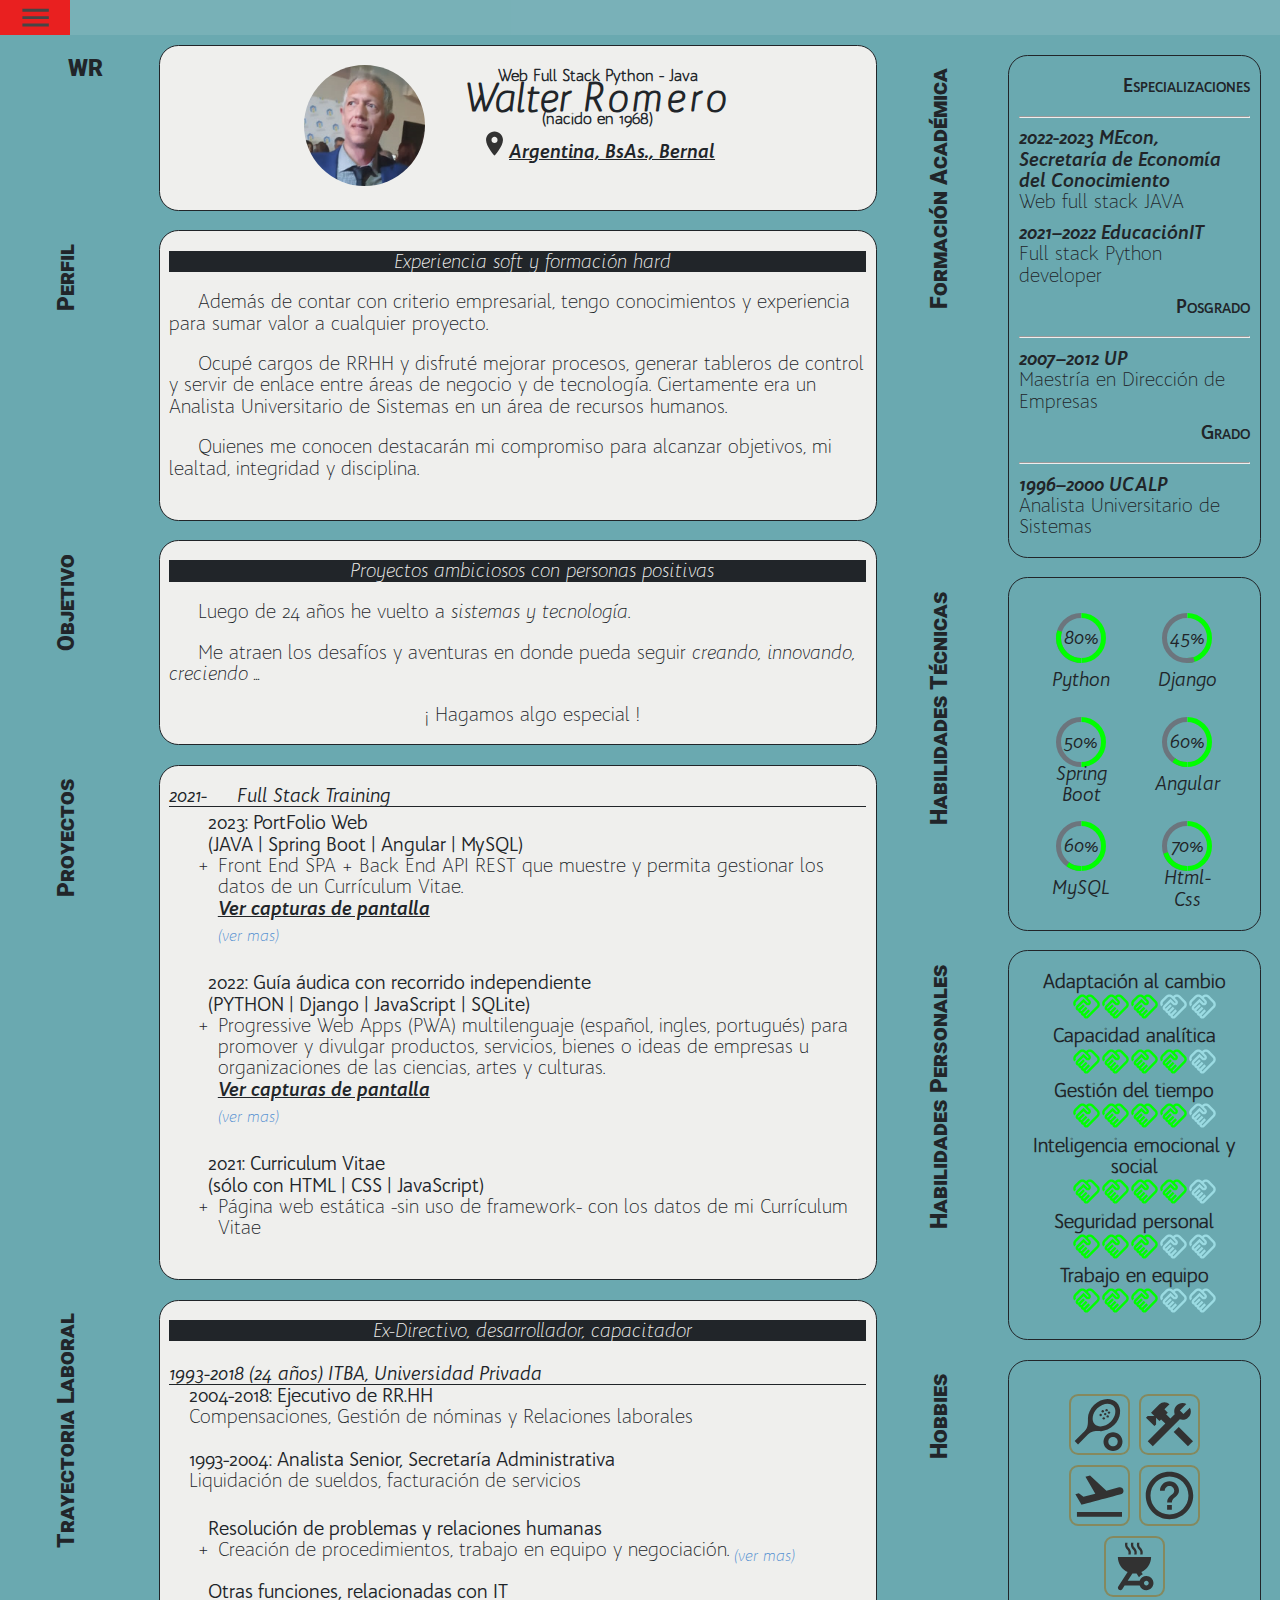
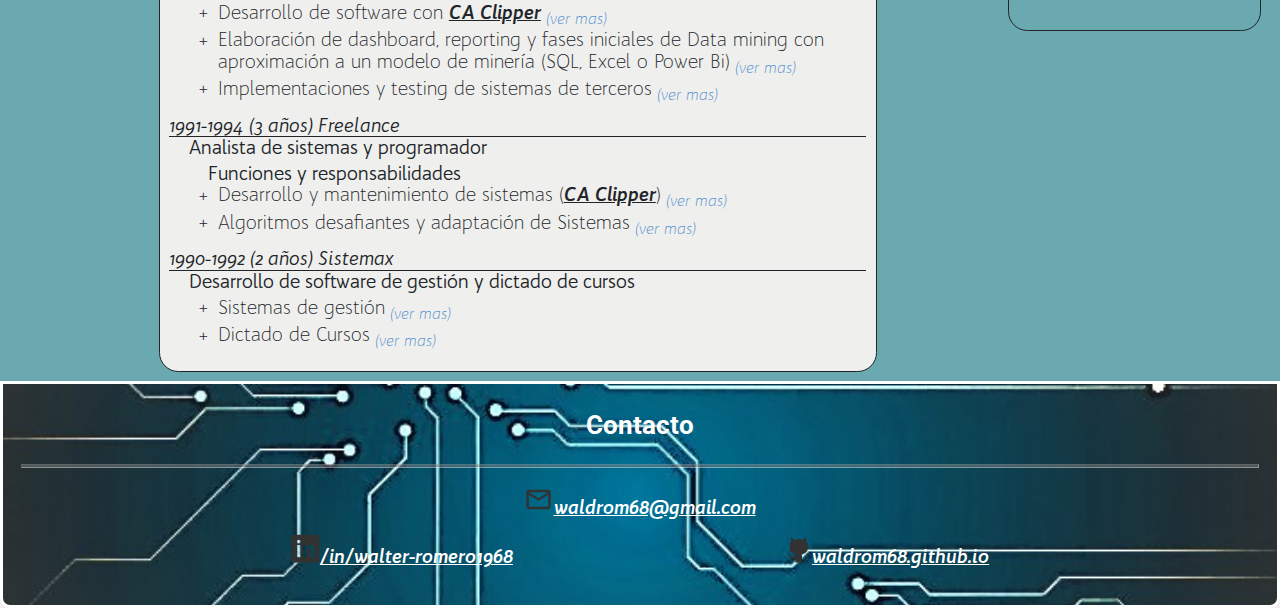
<file: index.html>
<!DOCTYPE html>
<html lang="es-ar">

    <head>
        <meta charset="UTF-8">
        <meta http-equiv="X-UA-Compatible" content="IE=edge">
        <meta name="viewport" content="width=device-width, initial-scale=1.0">
        <meta name="prefers-color-scheme" content="">

        <!-- <link rel="stylesheet" href="static\css\mediaScreen.css"> -->
        <link rel="stylesheet" href="static\css\menuNav.css">
        <link rel="stylesheet" href="static\css\widget.css">
        <title>CV - WR</title>

        <!-- no existen declaraciones de color, ni de background-color -->
        <style id="fonts">
            /* fonts */
            @import url('https://fonts.googleapis.com/css2?family=Roboto:ital,wght@0,100;0,400;0,900;1,700&display=swap');

            @font-face {
                font-family: 'Quinta-light';
                font-style: normal;
                /* light */
                src: local('BwQuintaPro light'), local('BwQuintaPro-light'), url(static/fuentes/bw_quinta/BwQuintaPro-Light.woff2 ) format('woff2');
                unicode-range: U+0000-00FF, U+0131, U+0152-0153, U+02C6, U+02DA, U+02DC, U+2000-206F, U+2074, U+20AC, U+2212, U+2215, U+E0FF, U+EFFD, U+F000;
            }

            @font-face {
                font-family: 'Quinta-light';
                font-style: italic;
                /* light */
                src: local('BwQuintaPro light Italic'), local('BwQuintaPro-light-Italic'), url(static/fuentes/bw_quinta/BwQuintaPro-LightItalic.woff2) format('woff2');
                unicode-range: U+0000-00FF, U+0131, U+0152-0153, U+02C6, U+02DA, U+02DC, U+2000-206F, U+2074, U+20AC, U+2212, U+2215, U+E0FF, U+EFFD, U+F000;
            }

            @font-face {
                font-family: 'Quinta-regular';
                font-style: normal;
                src: local('BwQuintaPro Regular'), local('BwQuintaPro-Regular'), url(static/fuentes/bw_quinta/BwQuintaPro-Regular.woff2) format('woff2');
                unicode-range: U+0000-00FF, U+0131, U+0152-0153, U+02C6, U+02DA, U+02DC, U+2000-206F, U+2074, U+20AC, U+2212, U+2215, U+E0FF, U+EFFD, U+F000;
            }

            @font-face {
                font-family: 'Quinta-regular';
                font-style: italic;
                src: local('BwQuintaPro Regular Italic'), local('BwQuintaPro-Regular-Italic'), url(static/fuentes/bw_quinta/BwQuintaPro-RegularItalic.woff2) format('woff2');
                unicode-range: U+0000-00FF, U+0131, U+0152-0153, U+02C6, U+02DA, U+02DC, U+2000-206F, U+2074, U+20AC, U+2212, U+2215, U+E0FF, U+EFFD, U+F000;
            }

            @font-face {
                font-family: 'Quinta-bold';
                font-style: normal;
                src: local('BwQuintaPro Bold'), local('BwQuintaPro-Bold'), url(static/fuentes/bw_quinta/BwQuintaPro-Bold.woff2) format('woff2');
                unicode-range: U+0000-00FF, U+0131, U+0152-0153, U+02C6, U+02DA, U+02DC, U+2000-206F, U+2074, U+20AC, U+2212, U+2215, U+E0FF, U+EFFD, U+F000;
            }

            @font-face {
                font-family: 'Quinta-bold';
                font-style: italic;
                src: local('BwQuintaPro Bold Italic'), local('BwQuintaPro-Bold-Italic'), url(static/fuentes/bw_quinta/BwQuintaPro-BoldItalic.woff2) format('woff2');
                unicode-range: U+0000-00FF, U+0131, U+0152-0153, U+02C6, U+02DA, U+02DC, U+2000-206F, U+2074, U+20AC, U+2212, U+2215, U+E0FF, U+EFFD, U+F000;
            }

            :root {
                --body-font-family: 'Quinta-light', 'roboto', system-ui, "Segoe UI", "Helvetica Neue", Arial, "Noto Sans", "Liberation Sans", sans-serif, "Apple Color Emoji", "Segoe UI Emoji", "Segoe UI Symbol", "Noto Color Emoji";
                --body-font-size: 110%;
                --body-font-weight: 100;
                --body-line-height: 1.5;
            }
        </style>

        <style id="paletColor">
            /* General colors */
            :root {
                --themes: 'Dark', 'Light';

                --body-bg: #fff;
                --body-color: #212529;

                --white: rgba(230, 230, 230);

                --gray-100: #f8f9fa;
                --gray-200: #e9ecef;
                --gray-300: #dee2e6;
                --gray-400: #ced4da;
                --gray-500: #adb5bd;
                --gray-600: #6c757d;
                --gray-700: #495057;
                --gray-800: #343a40;
                --gray-900: #212529;

                --gray-dark: #343a40;
                --black: rgba(50, 50, 50);

                --destacado: rgb(255, 0, 77);
                --alert: rgba(231, 8, 8, 1);
                /* ATRIBUTO COMUN, SIRVE PARA RESALTAR ALGO BAJO UN TONO COMÚN, ej: Star */
                --acento: #00ff00;
                /* --progress-color */
                --acento-bg: var(--gray-600) !important;
                /* 5 */
                --atencion: rgb(199, 199, 45);
                color: rgb(199, 199, 45)
            }

            .invert {
                background-color: var(--body-color);
                color: var(--body-bg);
            }

            .atencion {
                color: rgb(85, 143, 209);
                /* filter: saturate(8); */
                font-size: 100%;
            }

            svg.icon.destacado {
                fill: var(--destacado);
                stroke: var(--destacado);
                background-color: transparent;
            }

            svg.icon.alert {
                fill: var(--alert);
                stroke: var(--alert);
                background-color: transparent;
            }

            .icon.link:hover,
            .icon .link:hover {
                fill: var(--acento);
            }

            .palettas {
                /* Paleta 1 - Dark */
                /* del mas oscuro al mas claro */
                color: #022011;
                /* 1  Fondo */
                color: #3a5048;
                /* 2  Disable */
                color: #236e23;
                /* 3 atnecion 1*/
                /* del menos llamativo al mas llamativo */
                color: #03faf6;
                /* 4 atencion 2*/
                color: #00ff00;
                /* 5 Acento */
                color: white;
                color: black;

                /* Paleta 1 - Light */
                /* del mas claro al mas oscuro */
                color: #236e23;
                /* 1 */
                color: #3a5048;
                /* 2 */
                color: #022011;
                /* 3 */
                /* del menos llamativo al mas llamativo */
                color: #03faf6;
                /* 4 */
                color: #00ff00;
                /* 5 Acento */
                color: white;
                color: black;

                /* Paleta 2 Dark */
                color: #072f33;
                /* dark */
                color: #34585c;
                /* principal -el del cv COLOR 1 */
                color: #608589;
                /* light */
                color: #585c34;
                /* principal  */
                color: #2e330d;
                /* dark */
                color: #85895e;
                /* light * /
                    
                    /* Paleta 2 Light */
                color: #9bdbe2;
                /* light */
                color: #6aa9b0;
                /* principal -el del cv */
                color: #3a7a81;
                /* dark */
                color: #a9b06a;
                /* principal */
                color: #79813e;
                /* dark */
                color: #dbe299;
                /* light */

                color: rgb(242, 242, 230);
                /* principal -el del cv */
                color: #6aa9b0;
                /* principal -el del cv */
                color: #34585c;
                /* principal -el del cv COLOR 1 */
                color: #00ff00;
                /* principal -el del cv COLOR 1 */
            }

            .Dark {
                /* --primary-bg:RED; */
                --primary-bg: #34585c;
                --primary-color: var(--gray-400);
                /* color 1 */
                --primary-disable-bg: transparent;
                --primary-disable: #072f33;
                /* color 2*/
                --primary-link-bg: transparent;
                --primary-link: #79813e;
                --primary-active-bg: transparent;
                --primary-active: var(--white);
                /* color 4*/
                --primary-hover-bg: transparent;
                --primary-hover: #dbe299;


                --secondary-bg: var(--gray-900);
                --secondary-color: var(--gray-500);
                --secondary-disable-bg: transparent;
                --secondary-disable: var(--primary-disable);
                --secondary-link-bg: transparent;
                --secondary-link: white;
                /* color 3 */
                --secondary-active-bg: transparent;
                --secondary-active: white;
                --secondary-hover-bg: #072f33;
                --secondary-hover: white;
            }

            .Light {
                --primary-bg: #6aa9b0;
                --primary-color: var(--gray-900);
                /* color 1 */
                --primary-disable-bg: transparent;
                --primary-disable: #9bdbe2;
                /* color 2 */
                --primary-link-bg: transparent;
                --primary-link: white;
                --primary-active-bg: transparent;
                --primary-active: #85895e;
                /* color 4 */
                --primary-hover-bg: transparent;
                --primary-hover: #585c34;

                --secondary-bg: rgb(239, 239, 237);
                --secondary-color: var(--gray-900);
                --secondary-disable-bg: transparent;
                --secondary-disable: var(--primary-disable);
                --secondary-link-bg: transparent;
                --secondary-link: #072f33;
                /* color 3 */
                --secondary-active-bg: transparent;
                --secondary-active: var(--black);
                --secondary-hover-bg: var(--gray-300);
                --secondary-hover: black;

            }

            .primary {
                background-color: var(--primary-bg);
                color: var(--primary-color);
            }

            .primary.invert,
            .primary .invert {
                background-color: var(--primary-color);
                color: var(--primary-bg);
            }

            .primary.active,
            .primary .active {
                background-color: var(--primary-active-bg);
                color: var(--primary-active);
            }

            .primary.disable,
            .primary .disable {
                background-color: var(--primary-disable-bg);
                color: var(--primary-disable);
            }

            .primary.hover,
            .primary .hover {
                background-color: var(--primary-hover-bg);
                color: var(--primary-hover);
            }

            .primary.acento,
            .primary .acento {
                background-color: var(--acento-bg);
                color: var(--acento);
            }

            .primary.destacado,
            .primary .destacado {
                background-color: var(--destacado-bg);
                color: var(--destacado);
            }

            /* LINK's y HOVER's */
            a.primary,
            .primary a {
                color: var(--primary-link);
            }

            a.primary:hover,
            .primary a:hover {
                background-color: var(--primary-hover-bg);
                color: var(--primary-hover);
            }

            /* UL LI */
            /* .primary .expand li:hover {
                        background-color: var(--primary-hover-bg);
                        color: var(--primary-hover);
                    } */
            /* SVG's */
            .primary svg,
            svg.primary {
                fill: var(--primary-color);
                /* stroke: var(--primary-color); */
            }

            .primary svg.disable,
            .primary.disable svg {
                fill: var(--primary-disable);
                stroke: none;
            }

            .primary svg.active,
            .primary.active svg,
            svg.icon.active {
                fill: var(--primary-active);
                stroke: none;
            }

            .primary svg.acento,
            .primary.acento svg {
                fill: var(--acento);
                /* stroke: var(--acento); */
                background-color: transparent;
            }

            /*  */

            .secondary {
                background-color: var(--secondary-bg);
                color: var(--secondary-color);
            }
            
            .secondary.invert,
            .secondary .invert {
                background-color: var(--secondary-color);
                color: var(--secondary-bg);
            }

            .secondary.active,
            .secondary .active {
                background-color: var(--secondary-active-bg);
                color: var(--secondary-active);
            }

            .secondary.disable,
            .secondary .disable {
                background-color: var(--secondary-disable-bg);
                color: var(--secondary-disable);
            }

            .secondary.hover,
            .secondary .hover {
                background-color: var(--secondary-hover-bg);
                color: var(--secondary-hover);
            }

            .secondary.acento,
            .secondary .acento {
                background-color: var(--acento-bg);
                color: var(--acento);
            }

            .secondary.destacado,
            .secondary .destacado {
                background-color: var(--destacado-bg);
                color: var(--destacado);
            }

            /* LINK's */
            a.secondary,
            .secondary a {
                color: var(--secondary-link);
            }

            a.secondary:hover,
            .secondary a:hover {
                background-color: var(--secondary-hover-bg);
                color: var(--secondary-hover);
            }

            /* UL LI */
            /* .secondary li:hover {
                        background-color: var(--secondary-hover-bg);
                        color: var(--secondary-hover);
                    } */
            /* SVG's */
            .secondary svg,
            svg.secondary {
                fill: var(--secondary-color);
                stroke: var(--secondary-color);
            }

            .secondary svg.disable,
            .secondary.disable svg,
            svg.icon.disable {
                fill: var(--secondary-disable);
                stroke: none;
                /* stroke: var(--secondary-disable); */
            }

            .secondary svg.active,
            .secondary.active svg,
            svg.icon.active {
                fill: var(--secondary-active);
                stroke: none;
            }

            .secondary svg.acento,
            .secondary.acento svg {
                fill: var(--acento);
                /* stroke: var(--acento); */
                background-color: transparent;
            }

            /* AJUSTES SOBRE ESTILOS, SOBREESCRITURAS, SOLUCION DE COMPROMISO */
            .rtngIcoStar.checked svg {
                fill: var(--acento);
            }

            .secondary .expand>ul>span:hover {
                background-color: var(--secondary-hover-bg);
                color: var(--secondary-hover);
            }

            .primary a>span:hover,
            #datosContacto ul li:hover {
                background-color: var(--secondary-hover-bg);
                color: var(--secondary-hover);
            }
        </style>

        <!-- no existen declaraciones de color, ni de background-color -->
        <style id="@media-prefers-color">
            /* Ajusto preferencia de colores */

            @media (prefers-color-scheme: light) {
                :root {
                    --SETEO: "Light";
                }

                .testin::before {
                    content: "Light: ";
                }
            }

            @media (prefers-color-scheme: dark) {
                :root {
                    --SETEO: "Dark";
                }

                .testin::before {
                    content: "Dark: ";
                }
            }
        </style>

        <!-- no existen declaraciones de color, ni de background-color -->
        
        <style id="base">
            html,
            * {
                margin: 0;
                padding: 0;
                box-sizing: border-box;
            }

            body {
                /* variables definidas en "<style>fonts<style>" */
                font-family: var(--body-font-family);
                font-size: var(--body-font-size);
                font-weight: var(--font-weight);
                line-height: var(--body-line-height);
                /* overflow: scroll; */
                width: 100%;
            }

            .alingL {
                text-align: left;
            }

            .alingR {
                text-align: right;
            }

            .alingC {
                text-align: center;
            }

            .smallCaps {
                font-variant: small-caps;
            }

            /* Centrando todo el contenido -ancho y alto */
            .centered {
                position: absolute;
                left: 50%;
                top: 50%;
                width: 100%;
                height: auto;
                transform: translate(-50%, -50%);
                text-align: center;
                z-index: 1000;
            }

            /* special text and fonts */
            .extraEspace {
                margin-top: .5em;
            }

            /* SPECIAL STYLE's */
            .special {
                color: currentColor !important;
            }

            .special hr {
                margin: 1em 0;
                height: 4px;
                /* 5px */
                background-color: currentColor !important;
                opacity: .5;
                width: 100%;
            }

            .special hr.p75 {
                width: 75%;
            }

            .special hr.p33 {
                width: 33%;
            }

            /* Generales pero especiales */
            .inline {
                display: inline-flex;
            }

            .inlineBlock {
                display: inline-block;
            }

            .None {
                display: none;
            }

            /* fonts */
            .fontSpecial-light {
                font-family: 'Quinta-light';
                font-style: normal;
            }

            .fontSpecial-light-italic {
                font-family: 'Quinta-light';
                font-style: italic;
            }

            .fontSpecial-regular {
                font-family: 'Quinta-regular';
                font-style: normal;
            }

            .fontSpecial-regular-italic {
                font-family: 'Quinta-regular';
                font-style: italic;
            }

            .fontSpecial-bold {
                font-family: 'Quinta-bold';
                font-style: normal;
            }

            .fontSpecial-bold-italic {
                font-family: 'Quinta-bold';
                font-style: italic;
            }

            h1.comprimir {
                padding-left: .3em;
                letter-spacing: .1em;
                overflow-block: visible;
            }
        </style>

        <style id="Layout">
            :root {
                /* DE LONGITUD */
                /* layout general */
                --altoPage: 1122.519685px;
                --anchoPage: 1224px;

                /* en Donuts */
                --grosor: 5px;
                /* min: 1%,  max:50% */
            }

            a {
                color: currentColor !important;
                font-family: 'Quinta-bold';
                font-style: italic;
            }

            body {
                color: var(--body-color);
                background-color: var(--body-bg);
                /* abria que meter aqui las medidas del ancho de la pagina? */
            }

            h1 {
                font-weight: bold;
                font-style: italic;
            }

            p {
                text-indent: 1.5em;
                margin-bottom: 0;
            }

            p+p {
                margin-top: 1em;
            }

            section {
                /* background-color: red; */
                display: flex;
                width: 100%;
                padding: 0% .5em;
            }

            ul,
            li {
                list-style-type: none;
                /* background-color: initial; */
                cursor: grab;
            }

            /* Contenedor principal */
            /*  Layout de 4 columnas. La columna 1 y 2, deben estar hermanadas, igual la columna 3 y 4.
                Las columnas 1, 3 y 4 usan el mismo background 
                Hoja A4, en unidades: Total 1123px (leftA:172px, leftB:619px, rightA:88px:, rightB:255px)
                    Left: 70% (donde LeftA 21% de Left )
                    Right: 30% (donde RightA 25% de Right )*/
            #page {
                display: flex;
                width: 100%;
                max-width: 100%;
                min-width: 100%;
                height: auto;
                max-height: 100%;
                min-height: 100%;
                font-size: 110%;
                line-height: 110%;
                /* padding: 0em 0em 0em 1em; */
            }

            /* 791px */
            /* #left, #right {display: grid;} */
            #left {
                width: 70%;
                max-width: 70%;
                background-color: inherit;
            }

            /* 161px */
            #left .captionVertical {
                width: 21%;
                min-width: 6em;
                max-width: 6em;
            }

            /* 619px */
            #left .detalle {
                /* background-color: var(--bg-100); */
                padding-left: .5em;
            }

            /* 343px */
            #right {
                width: 30%;
                padding: auto;
                /* margin: auto; */
            }

            /* 88px */
            #right .captionVertical {
                width: 25%;
                min-width: 4em;
                max-width: 4em;
            }

            /* 255px */
            #right .detalle {
                /* padding-right: .5em;
                        padding-left: .5em ; */
            }

            .detalle {
                /* display: block; */
                width: 100%;
                padding: 1em .5em;
                /* min-width: 50%; */
                /* margin: 0em 0.5em; */
                /* padding-right: 0em 1em; */
                border: 1px solid;
                border-radius: 1em;
                margin: 0.5em;
            }

            /* Es el TAG, se muestra el texto en vertical */
            .captionVertical {
                font-family: 'Roboto';
                font-weight: 900;
                font-size: 120%;
                text-transform: capitalize;
                font-variant: small-caps;
                margin: initial;
                writing-mode: vertical-rl;
                transform: rotateZ(180deg);
            }

            /* Es la funcionalidad para revertir el Texto del TAG en vertical */
            .captionVertical.reset {
                writing-mode: unset;
                transform: initial;
            }

            /* Ajustando el contenido del TAG -ancho y alto */
            .tagCenter {
                position: relative;
                left: -1em;
                text-align: end;
                padding: 1em;
            }

            /* Ajustando el contenido del TAG, pero en formato slim */
            .tagCenter.slim {
                left: 0em;
            }


            /* Left class and Id */
            #persona {
                display: flex;
                justify-content: center;
                width: 100%;
            }

            #persona #datos {
                padding-left: 2em;
            }


            .nombre {
                display: flex;
            }

            /* Right class and Id */
            #education1 .detalle {
                display: block;
            }

            #education2.compact {
                display: flex;
            }

            #education2.compact li {
                padding-top: .5em;
            }

            .hardskill {
                display: block;
                text-align: center;
            }

            #cursos ul {
                font-size: .83em;
            }

            .hobbies {
                display: flex;
                height: 100%;
                flex-wrap: wrap;
                justify-content: center;
                text-align: center;
                vertical-align: middle;
                padding: 0.5em;
            }

            /* Footer class and Id */
            #contact {
                color: white;
                display: block;
                padding: 1.25em 1em;
                border-width: .19em;
                border-color: currentColor !important;
                border-style: solid;
                border-radius: 0 0 10px 10px;
                height: auto;
                width: 100%;
                text-align: center;
                font-family: 'Roboto';
                font-weight: 400;
                background-image:url("static/images/blue-tech-circuit-board.jpg");
                background-position: center;
                background-repeat: no-repeat;
                background-size: cover;
            }

            #datosContacto ul {
                display: flex;
                justify-content: space-evenly;
                vertical-align: middle;
                font-size: initial;
                margin: .625em 0px;
                font-size: 110%;
            }

            /* Manejo de tamaños y bordes en imagenes, icos, media */
            #foto img {
                width: 6.25em;
                height: 6.25em;
                border-radius: 50%;
                border: .35em solid inherit !important;
                clip-path: circle(100% at 50% 50%);
            }

            svg.icon {
                width: 1.5em;
                height: 1.5em;
                line-height: 1.5em;
            }

            .icon.w16 {
                width: 1em;
                height: 1em;
                line-height: 1em;
            }

            .icon.menu {
                width: 2em;
                height: 2em;
                line-height: 2em;
                margin: 0 1em;
            }

            .icon.w50 {
                width: 3.15em;
                height: 3.15em;
                line-height: 3.15em;
            }

            .icon.border,
            .icon .border {
                margin: .25em .25em;
                border-radius: 15%;
                border: 2px solid currentColor;
            }

            /* Manejo de etiquetas ocultas o visibles*/
            /* Detalle de trabajos, o cursos. Version resumida/extendida */
            .extended {
                display: none;
            }

            .compact {
                display: contents;
            }
        </style>

        <style id="media-screen&print">
            /* CONTENEDOR PROVISORIO, SOLO PARA TESTING */
            /* Pareto-regla que muestra datos para los breakpoint */
            #pareto {
                display: block;
                height: auto;
                margin-top: 2em;
                position: sticky;
                right: 0%;
                top: 0%;
                z-index: 1000;
            }

            /* // SCREEN devices */
            /*  Se definen 4 breackpoint, y sin importar si es dispositivo de mano o compu/tv, cubre portrait y landscape*/
            /*  POR LO QUE ENTIENDO SE DEBEN TENER LAS MISMAS REGLAS PARA CADA @MEDIA, LLEVEN EL MISMO O DIFERENTE VALOR
                    NO SE PUDE ASUMIR QUE TOMA EL VALOR, POR MAS QUE EN LAS REGLAS GENERALES TENGA UNA FORMA DIFERENTE DE 
                    CITARLO. Por ejemplo: no es lo mismo poner #left #right {tal cosa}, que ponerlo como dos reglas 
                    diferentes una debajo de la otra -¡ es raro eso !-
                */
            /* Pasó la prueba de los simuladores de todos los modelos de dispositivos, y tambien modo desktop se acomoda 
                con zoom desde 30% hasta 500%, para el caso del 30% mantiene layout pero no cambia el tamaño de fuentes, pero 
                es el mismo comporamiento que otras prestigiosas web */
            @media screen {
                @media (min-width: 1200.00px) {
                    #pareto {
                        background-color: pink !important
                    }

                    .testin::after {
                        content: "width: >=1200.00"
                    }

                    #left {
                        max-width: 70%;
                        width: 70% !important;
                    }

                    #right {
                        width: 30% !important;
                        max-width: 30%;
                    }

                    .rating {
                        display: block
                    }

                    .rtngEnd {
                        display: none;
                    }
                }

                @media (min-width: 992px) and (max-width: 1199.99px) {
                    #pareto {
                        background-color: azure
                    }

                    .testin::after {
                        content: "width: 992 a 1199.99"
                    }

                    #left {
                        width: 65% !important;
                        max-width: 65%;
                    }

                    #right {
                        width: 35% !important;
                    }

                    .icon.w50 {
                        height: 3em;
                        line-height: 3em;
                        margin-top: 2em;
                        width: 3em;
                    }

                    .rating {
                        display: block
                    }

                    .rtngEnd {
                        display: none;
                    }
                }

                @media (min-width: 768px) and (max-width: 991.99px) {
                    #pareto {
                        background-color: yellow
                    }

                    .testin::after {
                        content: "width: 768 a 991.99"
                    }

                    #left {
                        max-width: 65%;
                        width: 65% !important;
                    }

                    #left .captionVertical {
                        max-width: none;
                        min-width: auto;
                        width: 15%;
                    }

                    #right .captionVertical {
                        max-width: none;
                        min-width: auto;
                        width: 15%;
                    }

                    #right {
                        width: 35% !important;
                    }

                    .icon.w50 {
                        height: 1.5em;
                        line-height: 1.5em;
                        margin-top: 0em;
                        width: 1.5em;
                    }

                    .rating {
                        display: block
                    }

                    .rtngEnd {
                        display: none;
                    }

                }

                @media (min-width: 576px) and (max-width: 767.99px) {
                    #pareto {
                        background-color: red
                    }

                    .testin::after {
                        content: "width: 576 y 767.99;"
                    }

                    section {
                        display: block;
                        width: 100%;
                    }

                    #datosContacto>ul {
                        display: block !important;
                        margin: 0px;
                    }

                    #education2.compact {
                        display: block;
                    }

                    #left {
                        max-width: none;
                        min-width: auto;
                        width: 100% !important;
                    }

                    #left .captionVertical {
                        align-items: center;
                        display: flex;
                        justify-content: center;
                        margin: auto !important;
                        max-width: none;
                        min-width: auto;
                        transform: initial !important;
                        width: 100%;
                        writing-mode: unset;
                    }

                    #page {
                        display: block;
                        width: 100%;
                    }

                    #persona #datos {
                        padding-left: 0;
                    }

                    #right {
                        width: 100% !important;
                        max-width: none;
                        min-width: auto
                    }

                    #right .captionVertical {
                        align-items: center;
                        display: flex;
                        justify-content: center;
                        transform: initial !important;
                        margin: auto !important;
                        max-width: none;
                        min-width: auto;
                        width: 100%;
                        writing-mode: unset;
                    }

                    .callout {
                        width: 80%;
                        height: 80%;
                    }

                    .captionVertical.reset {
                        display: none !important;
                    }

                    .container-chart {
                        display: inline-block;
                        width: auto;
                    }

                    .icon.w50 {
                        height: 3em;
                        line-height: 3em;
                        margin-top: 1em;
                        width: 3em;
                    }

                    .rating {
                        display: inline-flex !important;
                    }

                    .rtngEnd {
                        display: none !important;
                    }

                    .special {
                        display: none;
                    }

                    .tagCenter {
                        min-width: max-content;
                    }


                }

                @media (min-width: 320px) and (max-width: 575.99px) {
                    #pareto {
                        background-color: orange
                    }

                    .testin::after {
                        content: "width: 320.00 a 575.99"
                    }

                    /* Estilos a modificar */
                    section {
                        display: block;
                        width: 100%;
                    }

                    #datosContacto>ul {
                        display: block !important;
                        margin: 0px;
                    }

                    #education2.compact {
                        display: block;
                    }

                    #left {
                        max-width: none;
                        min-width: auto;
                        width: 100% !important;
                    }

                    #left .captionVertical {
                        align-items: center;
                        display: flex;
                        justify-content: center;
                        margin: auto !important;
                        max-width: none;
                        min-width: auto;
                        transform: initial !important;
                        width: 100%;
                        writing-mode: unset;
                    }

                    #page {
                        display: block;
                        width: 100%;
                    }

                    #persona #datos {
                        padding-left: 0;
                    }

                    #right {
                        width: 100% !important;
                        max-width: none;
                        min-width: auto
                    }

                    #right .captionVertical {
                        align-items: center;
                        display: flex;
                        justify-content: center;
                        transform: initial !important;
                        margin: auto !important;
                        max-width: none;
                        min-width: auto;
                        width: 100%;
                        writing-mode: unset;
                    }

                    .callout {
                        width: 80%;
                        height: 80%;
                    }

                    .captionVertical.reset {
                        display: none !important;
                    }

                    .container-chart {
                        display: inline-block;
                        width: auto;
                    }

                    .icon.w50 {
                        height: 3em;
                        line-height: 3em;
                        margin-top: 1em;
                        width: 3em;
                    }

                    .rating {
                        display: inline-flex !important;
                    }

                    .rtngEnd {
                        display: none !important;
                    }

                    .special {
                        display: none;
                    }

                    .tagCenter {
                        min-width: max-content;
                    }
                }

                @media (min-width: 0px) and (max-width: 319.99px) {
                    #pareto {
                        background-color: green
                    }

                    .testin::after {
                        content: "width: <=319.99"
                    }

                    /* Estilos a modificar */
                    section {
                        display: block;
                        width: 100%;
                    }

                    #softskill>div {
                        display: flex;
                    }

                    #datosContacto>ul {
                        display: block !important;
                        margin: 0px;
                    }

                    #education2.compact {
                        display: block;
                    }

                    #left {
                        max-width: none;
                        min-width: auto;
                        width: 100% !important;
                    }

                    #left .captionVertical {
                        align-items: center;
                        display: flex;
                        justify-content: center;
                        margin: auto !important;
                        max-width: none;
                        min-width: auto;
                        transform: initial !important;
                        width: 100%;
                        writing-mode: unset;
                    }

                    #page {
                        display: block;
                        width: 100%;
                    }

                    #persona #datos {
                        padding-left: 0;
                    }

                    #right {
                        width: 100% !important;
                        max-width: none;
                        min-width: auto
                    }

                    #right .captionVertical {
                        align-items: center;
                        display: flex;
                        justify-content: center;
                        transform: initial !important;
                        margin: auto !important;
                        max-width: none;
                        min-width: auto;
                        width: 100%;
                        writing-mode: unset;
                    }

                    .callout {
                        width: 80%;
                        height: 80%;
                    }

                    .captionVertical.reset {
                        display: none !important;
                    }

                    .container-chart {
                        display: inline-block;
                        width: auto;
                    }

                    .icon.w50 {
                        height: 3em;
                        line-height: 3em;
                        margin-top: 1em;
                        width: 3em;
                    }

                    .nombre {
                        display: block !important;
                    }

                    .rating {
                        display: block !important;
                    }

                    .rtngEnd {
                        display: none !important;
                    }

                    .special {
                        display: none;
                    }

                    .tagCenter {
                        font-size: initial;
                        min-width: max-content;
                    }

                }
            }

            @media print {
                #pareto {
                    display: none;
                }

                .testin::after {
                    content: "SALIDA IMPRESION";
                }

                html,
                body {
                    height: 98%;
                }

                body,
                * {
                    font-size: 14pt;
                    line-height: 12pt;
                }

                body {
                    /* font-family: Arial, Helvetica, sans-serif; */
                    height: auto;
                    /* max-width: 1123px;  */
                    width: var(--anchoPage);
                }

                /* habilitar para impresion modo resumido */
                /* section {
                        padding-top: 2em;

                    } */
                nav {
                    display: none;
                }

                svg.icon.w50 {
                    fill: black;
                }

                .atencion sub, .no-print {
                    display: none;
                }

                .captionVertical.reset .tagCenter {
                    display: none;
                }

                #contact {
                    border: none;
                }

                #education2.compact {
                    display: flex;
                }

                #left {
                    width: 65%;
                    height: auto;
                }

                #right {
                    width: 35%;
                    height: auto;
                }

                #footer {
                    display: inline-flex;
                    width: 100%;
                    padding: 1em 0;
                    padding-top: 1em;
                }

                #footer #contact {
                    padding: 1em;
                }

                #footer #title {
                    display: none;
                }

                #footer #datosContacto ul {
                    display: inline-flex;
                    margin: 0;
                    width: auto;
                }

                #footer #datosContacto ul li {
                    padding-left: 2.5em;
                    width: auto;
                }

                #datosContacto>ul>h4 {
                    padding-right: 2em;
                }

                .compact {
                    display: block;
                }

                .detalle {
                    padding: 1em 1em;
                    border: none;
                }

                .hardskill {
                    display: block;
                    text-align: center;
                }

                .rating {
                    margin-bottom: 0em;
                }

                /* @page {
                        margin: 5mm 5mm 5mm 5mm;
                        orphans: 1;
                        size: 210mm 297mm;
                        widows: 0;
                    } */

                /* habilitar para impresion modo resumido */
                /* ul {padding: .5em;} */

                .salto {
                    break-after: avoid-page !important;
                    page-break-inside: avoid !important;
                }

            }
        </style>

    </head>

    <body class="Dark"
        >
        <!-- Bloque que se utiliza en modo testing para evaluar manejo responsivo  -->
        <!-- style="display: none !important; " -->
        <div id="pareto">
            <h4 class="testin" style="display: none !important; ">Testing :</h4>
        </div>

        <nav class="primary">
            <div class="navbar primary">
                <div class="dropdown ">
                    <button class="dropbtn">
                        <a href="javascript:void(0);" onclick="myFunctionMenuNav()"> <svg id="menu"
                                class="icon active menu">
                                <use href="static/images/icons.svg#ico-menu" />
                            </svg></a>
                    </button>
                    <div class="invert">
                        <ul class="dropdown-content secondary">
                            <li><a href="#" value="selected" onclick='compactExtended("compact")'>CV Resumen</a></li>
                            <li><a href="#" onclick='compactExtended("extended")'>CV Completo</a></li>
                            <li><a href="#" value="selected" onclick='setColor("body","Light");menuClose()'>Modo claro</a>
                            </li>
                            <li><a href="#" onclick='setColor("body","Dark"); menuClose()'>Modo oscuro</a></li>
                            <li><a href="#" onclick="acercaDe()">Acerca de</a></li>
                        </ul>
                    </div>
                </div>
            </div>

            <div class="callout">
                <div class="callout-header">Acerca de</div>
                <span class="closebtn" onclick="this.parentElement.style.display='none';">×</span>
                <div class="callout-container">
                    <h3><em>CV digital</em></h3>
                    <code>Versión:              2.01.1</code><br>
                    <code>Fecha actualización:  2023-Mayo</code><br>
                    <code>Código:  HTML, CSS3 y JS</code>

                    <div class="special">
                        <hr>
                    </div>
                    <h3 class="alingC smallCaps">Características</h3>
                    <h4 class="extraEspace"><em>modo full-responsivo y opción
                            Claro/Oscuro sin el uso de frameworks.</em></h4>
                    <div class="special extraEspace">
                        <hr>
                    </div>
                    <h3 class="fontSpecial-light-italic alingC">Autor: Walter R. (waldrom68@gmail.com)</h3>
                    <div class="special">
                        <hr>
                    </div>

                </div>
            </div>
        </nav>

        <main id="page" class="primary" onclick="menuClose()">

            <div id="left" class="left">

                <section id="personalInfo" class="">
                    <div class="captionVertical reset">
                        <p class="tagCenter"><span>WR</span></p>
                    </div>
                    <div id="persona" class="detalle secondary">
                        <div id="foto" aria-label="se muestra foto de Walter sonriendo"><img src="static/images/yo.png"
                                alt=""></div>
                        <div id="datos" class="alingC">
                            <h5>Web Full Stack Python - Java</h5>
                            <div class="nombre">
                                <h1>Walter</h1>
                                <h1 class="comprimir">Romero</h1>
                            </div>
                            <h5>(nacido en 1968)</h5>
                            <a href="https://goo.gl/maps/UQ7BXznhcFSfKd7b8" target="_blank"><svg id="place"
                                    class="icon secondary active link">
                                    <use href="static/images/icons.svg#ico-place" />
                                </svg><span>Argentina, BsAs., Bernal</span></a>
                            <!-- <div class="special"><hr></div> -->
                        </div>
                    </div>
                </section>

                <section id="profile">
                    <div class="captionVertical">
                        <p class="tagCenter"><span>Perfil</span></p>
                    </div>
                    <div class="detalle secondary">
                        <p class="invert alingC"><i>Experiencia soft y formación hard</i></p> 
                        <p >Además de contar con criterio empresarial, tengo conocimientos y experiencia para sumar valor a cualquier proyecto.</p>
                        <p>Ocupé cargos de RRHH y disfruté mejorar procesos, generar tableros de control y servir de enlace entre áreas de negocio y de tecnología. Ciertamente era un Analista Universitario de Sistemas en un área de recursos humanos.</p>
                        <p>Quienes me conocen destacarán mi compromiso para alcanzar objetivos, mi lealtad, integridad y disciplina.</p>
                        <br>
                        <!-- <div class="special"><hr></div> -->
                    </div>
                </section>
                
                <section id="objetive" >
                    <div class="captionVertical">
                        <p class="tagCenter"><span>objetivo</span></p>
                    </div>
                    <!-- invert active hover acento -->
                    <div class="detalle secondary">
                        <p class="invert alingC"><i>Proyectos ambiciosos con personas positivas</i></p> 
                        <p>Luego de 24 años he vuelto a <em>sistemas y tecnología</em>.</p>
                        <p>Me atraen los desafíos y aventuras en donde pueda seguir <em>creando, innovando, creciendo ...</em></p>
                        <p class="alingC">¡ Hagamos algo especial !</p>
                        <!-- <div class="special"><hr></div> -->
                    </div>
                </section>
<!--  -->
            <section id="project">
                <div class="captionVertical">
                    <p class="tagCenter"><span>proyectos</span></p>
                </div>
                <!-- invert active hover acento -->
                <div class="detalle secondary">
                    <p class="invert alingC"><i></i></p> 
                   
                    <ul> <!-- ITBA -->
                        <li class="myList">2021- &nbsp;&nbsp;&nbsp;&nbsp; Full Stack Training
                            <!-- <li class="Head">
                                <ul class="carrera">
                                    <li>Desarrollos</li>
                                </ul>
                            </li> -->
                            <li class="expand">2023: PortFolio Web<br>(JAVA | Spring Boot | Angular | MySQL)
                                <ul><span>Front End SPA + Back End API REST que muestre y permita gestionar los datos de un Currículum Vitae.
                                    <li class="no-print"><span><a href="portfolio-gallery.html" target="_blank">Ver capturas de pantalla</a></span></li>
                                    
                                    <em class="atencion"><sub> (ver mas)</sub></em></span>
                                    <li>Securitizado con Spring Security JWT.</li>
                                    <li>Layout simple y limpio separando los diferentes grupos de datos en secciones con acceso directo.</li>
                                    <li>Diseño responsivo con Bootstrap y componentes basados en Material Design.</li>
                                    <li>Visualización gráfica de las habilidades, administración de imágenes y archivos multimedia alojados en Google Cloud.</li>
                                    <li>Teniendo las credenciales se activa el modo "edición" permitiendo administrar todo el contenido con formularios reactivos, validación de datos, control de excepciones e interacción con el usuario, generalmente con ventanas modal.</li>
                                    <li>Otra funcionalidad interesante, es que permite cambiar el orden de los elementos de cada sección tanto alfabética, numéricamente, por fecha o personalizarlo a gusto usando Drag and Drop.</li>

                                </ul>
                            </li><br> <!-- fin PortFolio Web -->
                            <li class="expand">2022: Guía áudica con recorrido independiente<br>(PYTHON | Django | JavaScript | SQLite)
                                <ul><span>Progressive Web Apps (PWA) multilenguaje (español, ingles, portugués) para promover y divulgar productos, servicios, bienes o ideas de empresas u organizaciones de las ciencias, artes y culturas.
                                    <li class="no-print"><span><a href="guia-gallery.html" target="_blank">Ver capturas de pantalla</a></span></li>
                                    
                                    <em class="atencion"><sub> (ver mas)</sub></em></span>
                                    <li>Experiencia simple, ordenada y ágil para recorrer un catálogo con poco texto, algunas imágenes y mucho audio.</li>
                                    <li>Libertad en el recorrido: directamente por medio de códigos de referencia/QR exhibidos, o autoguiado, similar a un guía en un museo o a un vendedor especializado, se propone un próximo elemento.</li>
                                    <li>Layout simple, limpio e intuitivo con diseño responsivo.</li>
                                    <li>Permanente acceso directo para alternar entre sus diferentes idiomas y vínculo a videos externos.</li>
                                    <li>Visualización de información adicional, como pueden ser: datos de interés, enlaces a tiendas virtuales, publicidad de 3ros y vínculos a páginas web.</li>
                                </ul>
                            </li><br> <!-- fin Guía Áudica -->
                            <li class="expand">2021:  Curriculum Vitae <br>(sólo con HTML | CSS | JavaScript)
                                <ul><span>Página web estática -sin uso de framework- con los datos de mi Currículum Vitae</span>
                                    <!-- <span><a href="https://waldrom68.github.io" target="_blank">( visitar )</a></span> -->
                                </ul>
                            </li><br> <!-- fin PortFolio Web -->

                        </li> <!-- fin Full Stack Training-->
                    </ul> <!-- fin aplicaciones Web  -->


                </div>
            </section> <!-- fin Proyectos  -->



                <section id="workExperience">
                    <div class="captionVertical">
                        <p class="tagCenter"><span>Trayectoria Laboral</span></p>
                    </div>
                    <div class="detalle secondary">
                        <p class="invert alingC"><i>Ex-Directivo, desarrollador, capacitador</i></p>
                        <br>
                        <ul> <!-- ITBA -->
                            <li class="myList">1993-2018 (24 años) ITBA, Universidad Privada
                            <li class="Head">
                                <ul class="carrera">
                                    <li>2004-2018: Ejecutivo de RR.HH</li>
                                    <li>Compensaciones, Gestión de nóminas y Relaciones laborales</li><br>
                                </ul>
                                <ul class="carrera">
                                    <li>1993-2004: Analista Senior, Secretaría Administrativa</li>
                                    <li>Liquidación de sueldos, facturación de servicios</li>
                                </ul>
                                
                            </li><br>
                            <li class="expand"> Resolución de problemas y relaciones humanas
                                <ul><span>Creación de procedimientos, trabajo en equipo y negociación.<em class="atencion"><sub> (ver mas)</sub></em></span>
                                    <li>Propuesta de mejora e implementación del proceso “Personal mayor de 59 años.”</li>
                                    <li>Participación activa en la implementación del control de acceso.</li>
                                    <li>Gestión exitosa en acuerdos y entrevistas de desvinculaciones.</li>
                                </ul>
                            </li>
                            <li class="expand extraEspace">Otras funciones, relacionadas con IT
                                <ul><span>Desarrollo de software con <a
                                            href="http://es.wikipedia.org/wiki/Clipper_(lenguaje_de_programación)"
                                            target="_blank">CA Clipper</a><em class="atencion"><sub> (ver
                                                mas)</sub></em></span>
                                    <li>Gestión y almacenamiento digital de datos históricos (salarios del personal entre
                                        1959-1989).</li>
                                    <li>Facturación por Servicios.</li>
                                    <li>Confección de contratos laborales automáticos.</li>
                                </ul>
                                <ul><span>Elaboración de dashboard, reporting y fases iniciales de Data mining con
                                        aproximación a un modelo de minería (SQL, Excel o Power Bi)<em
                                            class="atencion"><sub> (ver mas)</sub></em></span>
                                    <li>Indicadores de presentismo y presencialidad.</li>
                                    <li>Matriz salarial general y organigrama.</li>
                                    <li>Validación de consistencia en las liquidaciones antes de liberar pagos.</li>
                                    <li>Generación de tableros de control y reportes gerenciales.</li>
                                    <li>Análisis de evoluciones salariales desde el 2005-2017.</li>
                                </ul>
                                <ul><span>Implementaciones y testing de sistemas de terceros<em class="atencion"><sub> (ver
                                                mas)</sub></em></span>
                                    <li>Sueldos UNITECH S.A., incluida la codificación de algoritmos para los conceptos.
                                    </li>
                                    <li>Adecuación de nuevas políticas salariales.</li>
                                    <li>Sueldos BEJERMAN.</li>
                                    <li>Estructuras salariales según "Evaluación de puestos con Mercer".</li>
                                </ul>
                            </li>

                            </li>
                        </ul> <!-- fin ITBA  -->
                        

                            <ul> <!-- Freelance -->

                                <li class="myList extraEspace">1991-1994 (3 años) Freelance
                                <li class="Head">
                                    <ul class="carrera">
                                        <li>Analista de sistemas y programador</li>
                                    </ul>
                                </li>
                                <li class="expand">Funciones y responsabilidades
                                    <ul><span>Desarrollo y mantenimiento de sistemas (<a
                                                href="http://es.wikipedia.org/wiki/Clipper_(lenguaje_de_programación)"
                                                target="_blank">CA Clipper</a>)<em class="atencion"><sub> (ver
                                                    mas)</sub></em></span>
                                        <li>Gestión de Ventas y control de stock.</li>
                                        <li>Liquidación de Sueldos para gremios de UOCRA y UOYPE.</li>
                                        <li>Editor y administrador de documentos notariales. Manejo de plantillas base y control ortográfico para escribanías.</li>
                                        <li>Mantenimiento y adaptación de desarrollos en <a
                                            href="http://es.wikipedia.org/wiki/Clipper_(lenguaje_de_programación)"
                                            target="_blank">CA Clipper</a> o <a
                                            href="https://es.wikipedia.org/wiki/FoxPro_2" target="_blank">FoxPro</a>.
                                    </li>
                                    </ul>
                                    <ul><span>Algoritmos desafiantes y adaptación de Sistemas<em class="atencion"><sub> (ver mas)</sub></em></span>
                                        <li>De búsqueda: control ortográfico y separar en sílabas palabras en castellano.</li>
                                        <li>De simulación: toma de decisiones en tiempo real.</li>
                                    </ul>
                                </li>
                                </li>

                            </ul> <!-- fin Freelance -->

                            <ul> <!-- Sistemax -->
                                <li class="myList extraEspace">1990-1992 (2 años) Sistemax</b></i>
                                <li class="Head">
                                    <ul class="carrera">
                                        <li>Desarrollo de software de gestión y dictado de cursos</li>
                                        <!-- <li>Desarrollo de sistemas de informáticos</li>
                                                    <li>Instructor, profesor</li>
                                                    <li>Dictado de cursos</li> -->
                                    </ul>
                                </li>
                                <li class="expand">
                                    <ul> <span>Sistemas de gestión<em class="atencion"><sub> (ver mas)</sub></em></span>
                                        <li>Gestión de Ventas y control de stock</li>
                                        <li>Administración de historias clínicas en geriátricos.</li>
                                    </ul>
                                    <ul><span>Dictado de Cursos<em class="atencion"><sub> (ver mas)</sub></em></span>
                                        <li>Lógica de Programación, <a href="https://es.wikipedia.org/wiki/Lotus_1-2-3"
                                                target="_blank">Lotus 123 ,
                                                <a href="https://es.wikipedia.org/wiki/WordStar"
                                                    target="_blank">WordStar</a> y otros</b>.</li>
                                    </ul>
                                </li>

                                <!-- </li>
                                </li> -->
                            </ul> <!-- fin SISTEMAX -->

                            <ul class="extended"> <!--Banco de la Nacion Argentina -->

                                <li class="myList extraEspace">1989-1990 (1 año) Banco de la Nación Argentina
                                <li class="Head">
                                    <ul class="carrera">
                                        <li>Auxiliar contable</li>
                                    </ul>
                                </li>
                                <li class="expand">Comunicación y relaciones humanas
                                    <ul><span>Sector cuenta corriente y sector Inversiones<em class="atencion"><sub> (ver
                                                    mas)</sub></em></span>
                                        <li>Atención al público durante pleno Bonex '89</li>
                                        <li>Sector cuenta corriente y sector Inversiones</li>
                                    </ul>
                                </li>
                                </li>
                            </ul> <!-- fin BNA -->

                            <ul class="extended None"> <!--Amato -->

                                <li class="myList extraEspace">1987-1989 (2 años) Reguladores Amato
                                <li class="Head">
                                    <ul class="carrera">
                                        <li>Operario metalúrgico Junior</li>
                                    </ul>
                                </li>
                                <li class="None">Comunicación y relaciones humanas
                                    <ul>
                                    </ul>
                                </li>
                                </li>
                            </ul> <!-- fin Amato -->

                            <!-- <div class="special"><hr></div> -->
                        </div>
                    </div>
                </section> <!-- Fin workExperience -->

            </div> <!-- Fin left -->

            <div id="right" class="right primary">
                <section id="education1" class="extraEspace">
                    <div class="captionVertical">
                        <p class="tagCenter slim">Formación Académica</p>
                    </div>
                    <div class="detalle">
                        <ul>
                            <p class="fontSpecial-bold alingR smallCaps">Especializaciones</p>
                            <p class="special">
                                <hr>
                            </p>
                            <li class="fontSpecial-bold-italic extraEspace">2022-2023 MEcon, Secretaría de Economía del Conocimiento</li>
                            <li>Web full stack JAVA</li>

                            <li class="fontSpecial-bold-italic extraEspace">2021–2022 EducaciónIT</li>
                            <li>Full stack Python developer</li>

                            <p class="fontSpecial-bold alingR extraEspace smallCaps">Posgrado</p>
                            <p class="special">
                                <hr>
                            </p>
                            <li class="fontSpecial-bold-italic extraEspace">2007–2012 UP</li>
                            <li>Maestría en Dirección de Empresas</li>

                            <p class="fontSpecial-bold alingR extraEspace smallCaps">Grado</p>
                            <p class="special">
                                <hr>
                            </p>
                            <li class="fontSpecial-bold-italic extraEspace">1996–2000 UCALP</li>
                            <li>Analista Universitario de Sistemas</li>
                        </ul> <!-- Fin formales -->
                    </div> <!-- Fin detalle -->
                </section> <!-- Fin educacion1 -->

                <section id="education2" class="extended">
                    <div class="captionVertical">
                        <p class="tagCenter slim">Cursos y Seminarios</p>
                    </div>
                    <div id="cursos" class="detalle">
                        <ul class="fontSpecial-regular-italic alingL">
                            <!-- <div class="special"><hr></div> -->
                            <li><b>sep-21</b>: Webinar Gestión de Proyectos con Scrum</li>
                            <li><b>ago-21</b>: Webinar Gnu/Linux</li>
                            <li><b>ago-21</b>: Webinar Empleos 4.0. La economía del conocimiento</li>
                            <li><b>jul-21</b>: Webinar Android</li>
                            <li><b>jun-21</b>: Evento BeAgile 21</li>
                            <li><b>jul-20</b>: Seminario de Seguridad Informática </li>
                            <li><b>mar-19</b>: Seminario de Internet of Things</li>
                            <li><b>feb-13</b>: La gestión del conocimiento desde una mirada clínica de la organización</li>
                            <li><b>sep-12</b>: Negociación orientada a la búsqueda de empleo</li>
                            <li><b>sep-11</b>: Indicadores de gestión para el área de RRHH.</li>
                            <li><b>nov-09</b>: II Foro de Benchmarking y Mejores Prácticas en Monitoreo y Gestión del Área
                                de RRHH</li>
                            <li><b>sep-09</b>: Competencias clave en las crisis</li>
                            <li><b>feb-08</b>: Protocolo ejecutivo y marketing personal</li>
                            <li><b>oct-07</b>: Equilibrio personal en entornos corporativos - Manejo del estrés</li>
                        </ul> <!-- Fin detalle cursos -->


                    </div> <!-- Fin detalle -->
                </section> <!-- Fin educacion2 -->

                <section id="hardskill">
                    <div class="captionVertical">
                        <p class="tagCenter slim">Habilidades Técnicas</p>
                    </div>
                    <div class="detalle">
                        <div class="hardskill">
                            <!-- <div class="special"><hr></div> -->
                            <div class="container-chart" id="python" aria-label="Python" aria-value="80">
                                <div class="donut-chart-block block-chart">
                                    <div class="donut-chart">

                                        <div id="section1-chart" class="clip-chart">
                                            <div class="item-chart"></div>
                                        </div>
                                        <div id="section2-chart" class="clip-chart">
                                            <div class="item-chart"></div>
                                        </div>
                                        <div id="section3-chart" class="clip-chart">
                                            <div class="item-chart"></div>
                                        </div>

                                        <div class="center-chart">
                                            <span>0%</span>
                                        </div>
                                        <div class="center-label">
                                            <span>hability</span>
                                        </div> <!-- center-label-->
                                    </div> <!-- donut chart-->
                                </div> <!-- donut-chart-block -->

                                <div class="range-slider" style="display:None !important">
                                    <input type="range" orient="vertical" min="0" max="100" />
                                    <div class="range-slider__bar"></div>
                                    <div class="range-slider__thumb"></div>
                                </div> <!-- range-slider -->

                            </div> <!-- container-chart Python-->

                            <div class="container-chart" id="django" aria-label="Django" aria-value="45">

                                <div class="donut-chart-block block-chart">
                                    <div class="donut-chart">

                                        <div id="section1-chart" class="clip-chart">
                                            <div class="item-chart"></div>
                                        </div>
                                        <div id="section2-chart" class="clip-chart">
                                            <div class="item-chart"></div>
                                        </div>
                                        <div id="section3-chart" class="clip-chart">
                                            <div class="item-chart"></div>
                                        </div>

                                        <div class="center-chart">
                                            <span>0%</span>
                                        </div>
                                        <div class="center-label">
                                            <span>hability</span>
                                        </div> <!-- center-label-->
                                    </div> <!-- donut chart-->
                                </div> <!-- donut-chart-block -->

                                <div class="range-slider" style="display:None !important">
                                    <input type="range" orient="vertical" min="0" max="100" />
                                    <div class="range-slider__bar"></div>
                                    <div class="range-slider__thumb"></div>
                                </div> <!-- range-slider -->

                            </div> <!-- container-chart Django-->

                            <div class="container-chart" id="Springboot" aria-label="Spring Boot" aria-value="50">

                                <div class="donut-chart-block block-chart">
                                    <div class="donut-chart">

                                        <div id="section1-chart" class="clip-chart">
                                            <div class="item-chart"></div>
                                        </div>
                                        <div id="section2-chart" class="clip-chart">
                                            <div class="item-chart"></div>
                                        </div>
                                        <div id="section3-chart" class="clip-chart">
                                            <div class="item-chart"></div>
                                        </div>

                                        <div class="center-chart">
                                            <span>0%</span>
                                        </div>
                                        <div class="center-label">
                                            <span>hability</span>
                                        </div> <!-- center-label-->
                                    </div> <!-- donut chart-->
                                </div> <!-- donut-chart-block -->

                                <div class="range-slider" style="display: none;">
                                    <input type="range" orient="vertical" min="0" max="100" />
                                    <div class="range-slider__bar"></div>
                                    <div class="range-slider__thumb"></div>
                                </div> <!-- range-slider -->

                            </div> <!-- container-chart HTML -->

                            <div class="container-chart" id="Angular" aria-label="Angular" aria-value="60">

                                <div class="donut-chart-block block-chart">
                                    <div class="donut-chart">

                                        <div id="section1-chart" class="clip-chart">
                                            <div class="item-chart"></div>
                                        </div>
                                        <div id="section2-chart" class="clip-chart">
                                            <div class="item-chart"></div>
                                        </div>
                                        <div id="section3-chart" class="clip-chart">
                                            <div class="item-chart"></div>
                                        </div>

                                        <div class="center-chart">
                                            <span>0%</span>
                                        </div>
                                        <div class="center-label">
                                            <span>hability</span>
                                        </div> <!-- center-label-->

                                    </div> <!-- donut chart-->
                                </div> <!-- donut-chart-block -->

                                <div class="range-slider" style="display: none;">
                                    <input type="range" orient="vertical" min="0" max="100" />
                                    <div class="range-slider__bar"></div>
                                    <div class="range-slider__thumb"></div>
                                </div> <!-- range-slider -->

                            </div> <!-- container-chart JS -->

                            <div class="container-chart" id="MySQL" aria-label="MySQL" aria-value="60">

                                <div class="donut-chart-block block-chart">
                                    <div class="donut-chart">

                                        <div id="section1-chart" class="clip-chart">
                                            <div class="item-chart"></div>
                                        </div>
                                        <div id="section2-chart" class="clip-chart">
                                            <div class="item-chart"></div>
                                        </div>
                                        <div id="section3-chart" class="clip-chart">
                                            <div class="item-chart"></div>
                                        </div>

                                        <div class="center-chart">
                                            <span>0%</span>
                                        </div>
                                        <div class="center-label">
                                            <span>hability</span>
                                        </div> <!-- center-label-->
                                    </div> <!-- donut chart-->
                                </div> <!-- donut-chart-block -->

                                <div class="range-slider" style="display:None !important">
                                    <input type="range" orient="vertical" min="0" max="100" />
                                    <div class="range-slider__bar"></div>
                                    <div class="range-slider__thumb"></div>
                                </div> <!-- range-slider -->

                            </div> <!-- container-chart MySQL-->

                            <div class="container-chart" id="HTMLCSS" aria-label="Html-Css" aria-value="70">

                                <div class="donut-chart-block block-chart">
                                    <div class="donut-chart">

                                        <div id="section1-chart" class="clip-chart">
                                            <div class="item-chart"></div>
                                        </div>
                                        <div id="section2-chart" class="clip-chart">
                                            <div class="item-chart"></div>
                                        </div>
                                        <div id="section3-chart" class="clip-chart">
                                            <div class="item-chart"></div>
                                        </div>

                                        <div class="center-chart">
                                            <span>0%</span>
                                        </div>
                                        <div class="center-label">
                                            <span>hability</span>
                                        </div> <!-- center-label-->
                                    </div> <!-- donut chart-->
                                </div> <!-- donut-chart-block -->

                                <div class="range-slider" style="display: none;">
                                    <input type="range" orient="vertical" min="0" max="100" />
                                    <div class="range-slider__bar"></div>
                                    <div class="range-slider__thumb"></div>
                                </div> <!-- range-slider -->

                            </div> <!-- container-chart CSS -->


                        </div> <!-- Fin hard Skills -->
                    </div> <!-- Fin detalle -->
                </section> <!-- Fin hardskill -->


                <section id="softskill"  class="">
                    <div class="captionVertical">
                        <p class="tagCenter slim">Habilidades Personales</p>
                    </div>
                    <div class="detalle">

                        <div class="softskill">
                            <!-- <div class="special"><hr></div> -->

                            <div class="rating" id="rtng1" mylabel="Adaptación al cambio" myvalue="3">
                                <div class="rtngSide">
                                    <span>hability</span>
                                </div>

                                <div class="rtngMiddle">
                                    <div class="star-container">
                                        <span class="rtngIcoStar">
                                            <svg class="icon w24 disable">
                                                <use href="static/images/icons.svg#ico-handshake" />
                                            </svg>
                                        </span>
                                        <span class="rtngIcoStar">
                                            <svg class="icon w24 disable">
                                                <use href="static/images/icons.svg#ico-handshake" />
                                            </svg>
                                        </span>
                                        <span class="rtngIcoStar">
                                            <svg class="icon w24 disable">
                                                <use href="static/images/icons.svg#ico-handshake" />
                                            </svg>
                                        </span>
                                        <span class="rtngIcoStar">
                                            <svg class="icon w24 disable">
                                                <use href="static/images/icons.svg#ico-handshake" />
                                            </svg>
                                        </span>
                                        <span class="rtngIcoStar">
                                            <svg class="icon w24 disable">
                                                <use href="static/images/icons.svg#ico-handshake" />
                                            </svg>
                                        </span>
                                    </div>
                                </div>


                                <div class="rtngSide rtngEnd">
                                    <span>0</span>
                                </div>
                            </div> <!-- rating -->

                            <div class="rating" id="rtng2" mylabel="Capacidad analítica" myvalue="4">
                                <div class="rtngSide">
                                    <span>hability</span>
                                </div>

                                <div class="rtngMiddle">
                                    <div class="star-container">
                                        <span class="rtngIcoStar">
                                            <svg class="icon w24 disable">
                                                <use href="static/images/icons.svg#ico-handshake" />
                                            </svg>
                                        </span>
                                        <span class="rtngIcoStar">
                                            <svg class="icon w24 disable">
                                                <use href="static/images/icons.svg#ico-handshake" />
                                            </svg>
                                        </span>
                                        <span class="rtngIcoStar">
                                            <svg class="icon w24 disable">
                                                <use href="static/images/icons.svg#ico-handshake" />
                                            </svg>
                                        </span>
                                        <span class="rtngIcoStar">
                                            <svg class="icon w24 disable">
                                                <use href="static/images/icons.svg#ico-handshake" />
                                            </svg>
                                        </span>
                                        <span class="rtngIcoStar">
                                            <svg class="icon w24 disable">
                                                <use href="static/images/icons.svg#ico-handshake" />
                                            </svg>
                                        </span>
                                    </div>
                                </div>

                                <div class="rtngSide rtngEnd">
                                    <span>0</span>
                                </div>
                            </div> <!-- rating -->

                            <div class="rating" id="rtng3" mylabel="Gestión del tiempo" myvalue="4">
                                <div class="rtngSide">
                                    <span>hability</span>
                                </div>

                                <div class="rtngMiddle">
                                    <div class="star-container">
                                        <span class="rtngIcoStar">
                                            <svg class="icon w24 disable">
                                                <use href="static/images/icons.svg#ico-handshake" />
                                            </svg>
                                        </span>
                                        <span class="rtngIcoStar">
                                            <svg class="icon w24 disable">
                                                <use href="static/images/icons.svg#ico-handshake" />
                                            </svg>
                                        </span>
                                        <span class="rtngIcoStar">
                                            <svg class="icon w24 disable">
                                                <use href="static/images/icons.svg#ico-handshake" />
                                            </svg>
                                        </span>
                                        <span class="rtngIcoStar">
                                            <svg class="icon w24 disable">
                                                <use href="static/images/icons.svg#ico-handshake" />
                                            </svg>
                                        </span>
                                        <span class="rtngIcoStar">
                                            <svg class="icon w24 disable">
                                                <use href="static/images/icons.svg#ico-handshake" />
                                            </svg>
                                        </span>
                                    </div>
                                </div>

                                <div class="rtngSide rtngEnd">
                                    <span>0</span>
                                </div>
                            </div> <!-- rating -->

                            <div class="rating" id="rtng4" mylabel="Inteligencia emocional y social" myvalue="4">
                                <div class="rtngSide">
                                    <span>hability</span>
                                </div>

                                <div class="rtngMiddle">
                                    <div class="star-container">
                                        <span class="rtngIcoStar">
                                            <svg class="icon w24 disable">
                                                <use href="static/images/icons.svg#ico-handshake" />
                                            </svg>
                                        </span>
                                        <span class="rtngIcoStar">
                                            <svg class="icon w24 disable">
                                                <use href="static/images/icons.svg#ico-handshake" />
                                            </svg>
                                        </span>
                                        <span class="rtngIcoStar">
                                            <svg class="icon w24 disable">
                                                <use href="static/images/icons.svg#ico-handshake" />
                                            </svg>
                                        </span>
                                        <span class="rtngIcoStar">
                                            <svg class="icon w24 disable">
                                                <use href="static/images/icons.svg#ico-handshake" />
                                            </svg>
                                        </span>
                                        <span class="rtngIcoStar">
                                            <svg class="icon w24 disable">
                                                <use href="static/images/icons.svg#ico-handshake" />
                                            </svg>
                                        </span>
                                    </div>
                                </div>

                                <div class="rtngSide rtngEnd">
                                    <span>0</span>
                                </div>
                            </div> <!-- rating -->

                            <div class="rating" id="rtng5" mylabel="Seguridad personal" myvalue="3">
                                <div class="rtngSide">
                                    <span>hability</span>
                                </div>

                                <div class="rtngMiddle">
                                    <div class="star-container">
                                        <span class="rtngIcoStar">
                                            <svg class="icon w24 disable">
                                                <use href="static/images/icons.svg#ico-handshake" />
                                            </svg>
                                        </span>
                                        <span class="rtngIcoStar">
                                            <svg class="icon w24 disable">
                                                <use href="static/images/icons.svg#ico-handshake" />
                                            </svg>
                                        </span>
                                        <span class="rtngIcoStar">
                                            <svg class="icon w24 disable">
                                                <use href="static/images/icons.svg#ico-handshake" />
                                            </svg>
                                        </span>
                                        <span class="rtngIcoStar">
                                            <svg class="icon w24 disable">
                                                <use href="static/images/icons.svg#ico-handshake" />
                                            </svg>
                                        </span>
                                        <span class="rtngIcoStar">
                                            <svg class="icon w24 disable">
                                                <use href="static/images/icons.svg#ico-handshake" />
                                            </svg>
                                        </span>
                                    </div>
                                </div>

                                <div class="rtngSide rtngEnd">
                                    <span>0</span>
                                </div>
                            </div> <!-- rating -->

                            <div class="rating" id="rtng6" mylabel="Trabajo en equipo" myvalue="3">
                                <div class="rtngSide">
                                    <span>hability</span>
                                </div>

                                <div class="rtngMiddle">
                                    <div class="star-container">
                                        <span class="rtngIcoStar">
                                            <svg class="icon w24 disable">
                                                <use href="static/images/icons.svg#ico-handshake" />
                                            </svg>
                                        </span>
                                        <span class="rtngIcoStar">
                                            <svg class="icon w24 disable">
                                                <use href="static/images/icons.svg#ico-handshake" />
                                            </svg>
                                        </span>
                                        <span class="rtngIcoStar">
                                            <svg class="icon w24 disable">
                                                <use href="static/images/icons.svg#ico-handshake" />
                                            </svg>
                                        </span>
                                        <span class="rtngIcoStar">
                                            <svg class="icon w24 disable">
                                                <use href="static/images/icons.svg#ico-handshake" />
                                            </svg>
                                        </span>
                                        <span class="rtngIcoStar">
                                            <svg class="icon w24 disable">
                                                <use href="static/images/icons.svg#ico-handshake" />
                                            </svg>
                                        </span>
                                    </div>
                                </div>

                                <div class="rtngSide rtngEnd">
                                    <span>0</span>
                                </div>
                            </div> <!-- rating -->

                            <!-- <div class="special"><hr></div> -->
                        </div> <!-- Fin softskill-->

                    </div> <!-- Fin detalle -->
                </section> <!-- Fin softskill -->

                <section id="hobbies">
                    <div class="captionVertical">
                        <p class="tagCenter slim">Hobbies</p>
                    </div>
                    <div class="detalle">
                        <!-- <div class="special"><hr></div> -->
                        <div class="hobbies">
                            <svg class="icon w50 border active" aria-label="Padel">
                                <use href="static/images/icons.svg#ico-padel">
                            </svg>
                            <svg class="icon w50 border active"
                                aria-label="reparaciones, contruccion, electrónica, restauraciones">
                                <use href="static/images/icons.svg#ico-construction">
                            </svg>
                            <svg class="icon w50 border active" aria-label="viajar">
                                <use href="static/images/icons.svg#ico-flight">
                            </svg>
                            <svg class="icon w50 border active" aria-label="ayudar, asistir, colaborar">
                                <use href="static/images/icons.svg#ico-help">
                            </svg>
                            <svg class="icon w50 border active" aria-label="cocinar, agazajar">
                                <use href="static/images/icons.svg#ico-grill">
                            </svg>
                        </div>
                    </div> <!-- Fin detalle -->
                </section> <!-- Fin hobbies -->

            </div> <!-- Fin right -->
        </main> <!-- Fin page -->

        <footer id="footer" class="secondary">
            <section id="contact">
                <div id="title" class="alingC">
                    <h2>Contacto</h2>
                    <div class="special">
                        <hr>
                    </div>
                </div>

                <div id="datosContacto" class="fontSpecial-bold-italic extraEspace alingC">
                    <ul>
                        <li><a href="mailto:waldrom68@gmail.com"><svg id="email" class="icon active">
                                    <use href="static/images/icons.svg#ico-email" />
                                </svg>waldrom68@gmail.com</a></li>
                    </ul>
                    <ul>
                        <li><a href="https://www.linkedin.com/in/walter-romero1968" target="_blank"><svg
                                    class="icon active">
                                    <use href="static/images/icons.svg#ico-linkedin" />
                                </svg>/in/walter-romero1968</a> </li>
                        <li><a href="https://waldrom68.github.io" target="_blank"><svg class="icon active">
                                    <use href="static/images/icons.svg#ico-github" />
                                </svg>waldrom68.github.io</a> </li>
                    </ul>
                </div> <!-- Fin detalle -->
            </section> <!-- Fin contact -->

        </footer>

    </body>

    <!-- Obtengo el codigo para representar a los widget myList, Donuts y rating -->
    <script src="static\js\widget.js"></script>
    <!-- Obtengo el codigo para darle funcionalidad al menu y al acercaDe -->
    <script src="static\js\menuNav.js"></script>

    <script id="darkLight">

        function normaliceStr(text) {
            return text.replace(/[&\/\\#,+()$~%.'":*?<>{} ]/g, '').trim()
        }

        function getPaletMode() {
            // Toma el valor que tenga por default el OS o el Nav, <style> debe tener el @media
            // :root { --SETEO: "Personal";}
            //     @media (prefers-color-scheme: light ) {:root {--SETEO: "Light";}}
            //     @media (prefers-color-scheme: dark ) {:root {--SETEO: "Dark";}}

            // Si el OS o el Nav no tiene nada configurado, la variable --SETEO conserva su valor "Personal"
            let page = getComputedStyle(document.documentElement);
            let theme = normaliceStr(page.getPropertyValue('--SETEO'));
            return (theme);
        };

        function getThemes() {
            // Obtiene la variable :root que tiene el array de modos definidos y retorna un array con dichos nombre de clases
            let page = getComputedStyle(document.documentElement);
            let themes = page.getPropertyValue('--themes').split(" ");
            let clases = new Array()

            for (let index = 0; index < themes.length; index++) {
                const element = themes[index];
                if (element) {
                    clases.push(normaliceStr(element))
                }
            }
            return clases
        }

        function resetClass(identificador, clases) {
            // Elimina las clase recibidas como parametro en un array, del elemento cuyo selector coincida con el identificador pasado
            for (const iterator of clases) {
                document.querySelector(identificador).classList.remove(iterator);
            }
        }

        function setColor(identificador, clase) {
            // Agrego en el elemento pasado como identificador, la clase recibida
            resetClass("body", getThemes())
            document.querySelector(identificador).classList.add(clase);
        }

    </script>

    <script id="inicio">
        // Inicia en modo RESUME y sin detalles de las funciones.
        // Color Default del sistema de navegacion o Dark si no está definido.

        (function () {
            theme = getPaletMode() /* Busco si el OS o el Navegador tiene alguna preferencia en Claro-Oscuro*/
            setColor("body", theme) /* Asigno la clase Claro/oscuro al elemento body */

            compactExtended("compact"); /* Oculto section del modo detallado, en menuNav.js */
            initNone("compact") /* oculto detalles de la lista, en widget.js */


        }());

    </script>

</html>
</file>
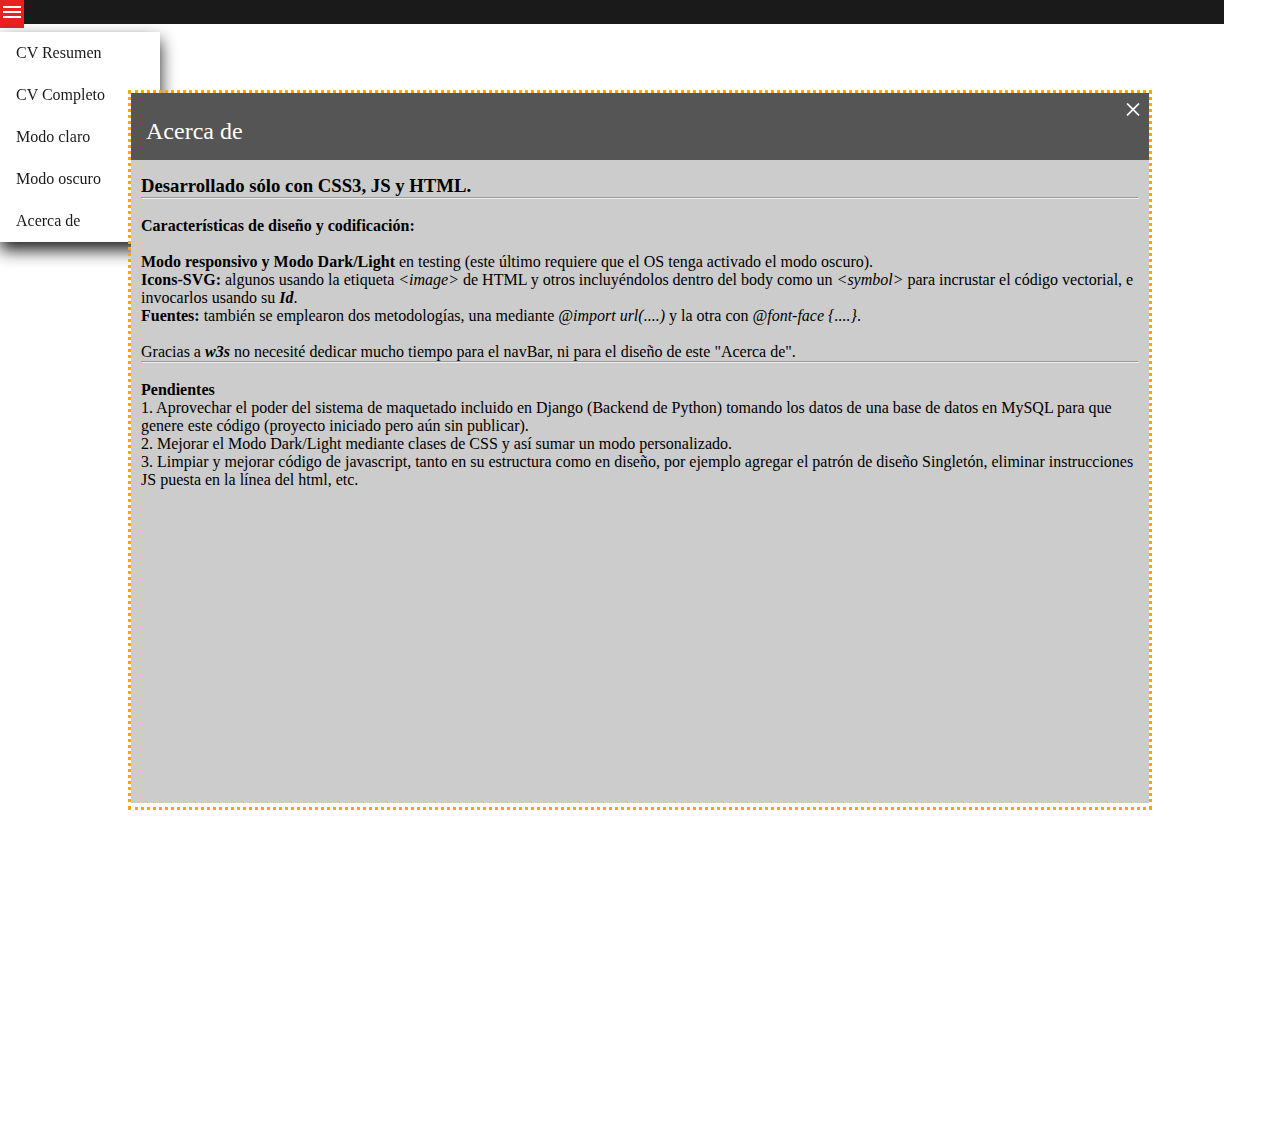
<file: acercaDe.html>
<!DOCTYPE html>
<html lang="en">
<head>
    <meta charset="UTF-8">
    <meta http-equiv="X-UA-Compatible" content="IE=edge">
    <meta name="viewport" content="width=device-width, initial-scale=1.0">
    <title>Document</title>
    <style>
        :root {
            /* DE LONGITUD */
            /* layout general */
            --altoPage: 1122.519685px;
            --anchoPage:1224px;
            /* en Donuts */
            --scale: 100%; /* min: 30%, max:100%*/
            --grosor: 8%; /* min: 1%,  max:50% */

            /* PALETA DE COLORES */
            --color-dark: Canvas;  /* black */
            --color-light: CanvasText;  /* white */ 

            --bg-dark: GrayText;  /* Gris oscuro */
            
            /* sin usar */
            --bg-light: ButtonFace; /* Gris claro */ 
            /* fin sin usar */

            --progress-color: rgb(0, 255, 0);  /* Rating  y Donuts*/
            --no-progress-color: var(--bg-dark);  /* Donuts*/

            /* SETEAR EN @MEDIA -> Background margenes */
            --center-color: var(--canvasBG);  /* Donuts*/
            --alert: rgba(231, 8, 8, 1); 
        }

        html,
        * { margin: 0; padding:0; box-sizing: border-box;
            /* background-color: ActiveText ; */
        }
        
        body {
            height: var(--altoPage) ;
            margin: 10.205px 6.803px 7.181px 6.803px;
            width: var(--anchoPage);
            width: 100%;
            /* max-width: 1024px; */
            overflow: scroll;

            font-style: normal;
            font-size: 1em;
        }
        .icon {
            width: 24px;
            height: 24px;
            line-height: 24px;
        }
            .icon.w16 {
                width: 16px;
                height: 16px;
                line-height: 16px;
            }
            .icon.w50 {
                width:50px;
                height:50px;
                line-height:50px;
            }

            .icon.light {
                fill: var(--color-dark);
                
            }
            .icon.dark {
                fill: var(--color-light);
            }
            .icon .link:hover {
                fill: var(--progress-color);
            }
            .icon.border {
                margin: 0% .25em;
                border-radius: 25%;
                border: 2px solid var(--color-dark);
                
            }

    </style>
    <style id="menu">
        /* Barra de navegación */
        nav {
                    position: fixed;
                    top: 0;
                    left: 0;
                    text-align: left;
                    height: 24px;
                    width: 100%;
                    background-color: var(--color-light);
                    opacity: .9;
                    max-width: var(--anchoPage);
                    color: var(--color-dark);
        
                    z-index: 1000;
                    }
                    nav svg:link, nav a:visited, nav a:active  {
                        text-decoration: none;
                    }
        
            /* Links inside the navbar */
        .navbar a {
          float: left;
          text-align: center;
            text-decoration: none;
        }
            /* The dropdown container */
        .dropdown {
          float: left;
          overflow: hidden;
        }
        
        /* Dropdown button */
        .dropdown .dropbtn {
          font-size: 16px;
          border: none;
          outline: none;
          color: white;
            background-color: inherit;
          font-family: inherit; /* Important for vertical align on mobile phones */
          margin: 0; /* Important for vertical align on mobile phones */
        }
        
        /* Add a red background color to navbar links on hover */
        .navbar a:hover, .dropdown:hover .dropbtn {
          background-color: var(--alert);
        }
        
        /* Dropdown content (hidden by default) */
        .dropdown-content {
          display: none;
          position: absolute;
          background-color: white;
          min-width: 160px;
          box-shadow: 0px 8px 16px 0px black;
          z-index: 1;
        }
        
        /* Links inside the dropdown */
        .dropdown-content a {
          float: none;
          color: black;
          padding: 12px 16px;
          text-decoration: none;
          display: block;
          text-align: left;
        }
        
        /* Add a grey background color to dropdown links on hover */
        .dropdown-content a:hover {
          background-color: var(--bg-dark);
        }
        
        /* Show the dropdown menu on hover */
        .dropdown:hover .dropdown-content {
          display: block;
        }
    </style>
        
    <style>
        .callout {
        position: fixed;
        font-family: 'Quinta-regular';
        width: 80%;
        height: 80%;
        max-width: 80%;
        max-height: 80%;
        text-align: left !important;
        z-index: 1000;
        }

        .callout-header {
        padding: 25px 15px 15px;
        background: #555;
        font-size: 1.5em;
        color: white;
        }

        .callout-container {
            display: block;
            height: 90%;
            width: 100%;
            padding: 15px 10px;
            background-color: #ccc;
            color: black;
            overflow: auto;
            }
            .callout-container p { padding-bottom: 5px;}

        .closebtn {
            position: absolute;
            top: 0;
            right: 0;
            color: white;
            width: 1em;
            height: 1em;
            line-height: 1em;
            font-size: 2em;
            text-align: center;
            cursor: pointer;
            }

            .closebtn:hover {
                color: lightgrey;
                background-color: var(--alert);
            }
        </style>

    <style>
        ul, li {
        list-style-type: none;
        background-color: initial;
        cursor: grab;
        }

        /* Centrando todo el contenido -ancho y alto */
        .centered {
            position: absolute;
            top: 50%;
            left: 50%;
            width: 100%;
            transform: translate(-50%, -50%);
            text-align: center;
            background-color: var(--bg-color);
            border: 3px dotted orange;
        }
    </style>

</head>
<body>
    <svg class="icons-lib" xmlns="http://www.w3.org/2000/svg" style="display: none !important; ">
        <symbol id="ico-battery"xmlns="http://www.w3.org/2000/svg" viewBox="0 0 24 24" >
          <path fill="none" stroke="none" d="M0 0h24v24H0z"/>
          <path opacity=".3" d="M9 6h6v14H9z"/>
          <path d="M17 5v16c0 .55-.45 1-1 1H8c-.55 0-1-.45-1-1V5c0-.55.45-1 1-1h2V2h4v2h2c.55 0 1 .45 1 1zm-2 1H9v14h6V6z"/>
        </symbol>
        <symbol id="ico-star" xmlns="http://www.w3.org/2000/svg" viewBox="0 0 24 24" fill="">
        <path id="svg_1" stroke="none" fill="none"  d="m0,0l24,0l0,24l-24,0l0,-24z"/>
        <path id="svg_2" stroke="" stroke-width="1" d="m12,17.27l6.18,3.73l-1.64,-7.03l5.46,-4.73l-7.19,-0.61l-2.81,-6.63l-2.81,6.63l-7.19,0.61l5.46,4.73l-1.64,7.03l6.18,-3.73z"/>
        </symbol>
        <symbol id="ico-email"xmlns="http://www.w3.org/2000/svg" viewBox="0 0 24 24">
        <path id="svg_1" stroke="none" fill="none" d="m0,0l24,0l0,24l-24,0l0,-24z"/>
        <path id="svg_2" stroke="" d="m20,4l-16,0c-1.1,0 -1.99,0.9 -1.99,2l-0.01,12c0,1.1 0.9,2 2,2l16,0c1.1,0 2,-0.9 2,-2l0,-12c0,-1.1 -0.9,-2 -2,-2zm0,14l-16,0l0,-10l8,5l8,-5l0,10zm-8,-7l-8,-5l16,0l-8,5z"/>
        </symbol>
        <symbol id="ico-manXl"xmlns="http://www.w3.org/2000/svg" viewBox="0 0 24 24">
        <path d="m12,0.51322c1.4769,0 2.68527,1.03381 2.68527,2.29736s-1.20837,2.29736 -2.68527,2.29736s-2.68527,-1.03381 -2.68527,-2.29736s1.20837,-2.29736 2.68527,-2.29736zm12.0837,8.04075l-8.0558,0l0,14.93282l-2.68527,0l0,-6.89207l-2.68527,0l0,6.89207l-2.68527,0l0,-14.93282l-8.0558,0l0,-2.29736l24.1674,0l0,2.29736z"/>
        </symbol>
        <symbol id="ico-chat" xmlns="http://www.w3.org/2000/svg" viewBox="0 0 24 24" >
        <path d="M0 0h24v24H0z" fill="none" stroke="none"/>
        <path d="M20 2H4c-1.1 0-1.99.9-1.99 2L2 22l4-4h14c1.1 0 2-.9 2-2V4c0-1.1-.9-2-2-2zM6 9h12v2H6V9zm8 5H6v-2h8v2zm4-6H6V6h12v2z"/>
        </symbol>
        <symbol id="ico-place" xmlns="http://www.w3.org/2000/svg" viewBox="0 0 24 24" fill="">
        <path d="M0 0h24v24H0z" fill="none" stroke="none"/>
        <path fill="" d="M12 2C8.13 2 5 5.13 5 9c0 5.25 7 13 7 13s7-7.75 7-13c0-3.87-3.13-7-7-7zm0 9.5c-1.38 0-2.5-1.12-2.5-2.5s1.12-2.5 2.5-2.5 2.5 1.12 2.5 2.5-1.12 2.5-2.5 2.5z"/>
        </symbol>
        <symbol id="ico-link"  xmlns="http://www.w3.org/2000/svg" viewBox="0 0 24 24">
        <path id="svg_1" fill="none"  stroke="none" d="m0,0l24,0l0,24l-24,0l0,-24z"/>
        <path id="svg_2" d="m17,7l-4,0l0,2l4,0c1.65,0 3,1.35 3,3s-1.35,3 -3,3l-4,0l0,2l4,0c2.76,0 5,-2.24 5,-5s-2.24,-5 -5,-5zm-6,8l-4,0c-1.65,0 -3,-1.35 -3,-3s1.35,-3 3,-3l4,0l0,-2l-4,0c-2.76,0 -5,2.24 -5,5s2.24,5 5,5l4,0l0,-2zm-3,-4l8,0l0,2l-8,0l0,-2z"/>
        </symbol>
        <symbol id="ico-menu" xmlns="http://www.w3.org/2000/svg"  viewBox="0 0 24 24" fill="">
                <path id="svg_1" fill="none" d="m0,0l24,0l0,24l-24,0l0,-24z"/>
                <path id="svg_2" fill="" d="m3,18l18,0l0,-2l-18,0l0,2zm0,-5l18,0l0,-2l-18,0l0,2zm0,-7l0,2l18,0l0,-2l-18,0z"/>
         </symbol>
         <symbol id="ico-whatsapp" xmlns="http://www.w3.org/2000/svg" viewBox="0 0 24 24">
            <path fill="" id="svg_1" d="m19.05,4.91c-1.87,-1.88 -4.36,-2.91 -7.01,-2.91c-5.46,0 -9.91,4.45 -9.91,9.91c0,1.75 0.46,3.45 1.32,4.95l-1.4,5.14l5.25,-1.38c1.45,0.79 3.08,1.21 4.74,1.21l0,0c0,0 0,0 0,0c5.46,0 9.91,-4.45 9.91,-9.91c0,-2.65 -1.03,-5.14 -2.9,-7.01zm-7.01,15.24l0,0c-1.48,0 -2.93,-0.4 -4.2,-1.15l-0.3,-0.18l-3.12,0.82l0.83,-3.04l-0.2,-0.31c-0.82,-1.31 -1.26,-2.83 -1.26,-4.38c0,-4.54 3.7,-8.24 8.24,-8.24c2.2,0 4.27,0.86 5.82,2.42c1.56,1.56 2.41,3.63 2.41,5.83c0.02,4.54 -3.68,8.23 -8.22,8.23zm4.52,-6.16c-0.25,-0.12 -1.47,-0.72 -1.69,-0.81c-0.23,-0.08 -0.39,-0.12 -0.56,0.12c-0.17,0.25 -0.64,0.81 -0.78,0.97c-0.14,0.17 -0.29,0.19 -0.54,0.06c-0.25,-0.12 -1.05,-0.39 -1.99,-1.23c-0.74,-0.66 -1.23,-1.47 -1.38,-1.72c-0.14,-0.25 -0.02,-0.38 0.11,-0.51c0.11,-0.11 0.25,-0.29 0.37,-0.43c0.12,-0.14 0.17,-0.25 0.25,-0.41c0.08,-0.17 0.04,-0.31 -0.02,-0.43c-0.06,-0.12 -0.56,-1.34 -0.76,-1.84c-0.2,-0.48 -0.41,-0.42 -0.56,-0.43c-0.15,0 -0.31,0 -0.48,0c-0.17,0 -0.43,0.06 -0.66,0.31c-0.22,0.25 -0.86,0.85 -0.86,2.07c0,1.22 0.89,2.4 1.01,2.56c0.12,0.17 1.75,2.67 4.23,3.74c0.59,0.26 1.05,0.41 1.41,0.52c0.59,0.19 1.13,0.16 1.56,0.1c0.48,-0.07 1.47,-0.6 1.67,-1.18c0.21,-0.58 0.21,-1.07 0.14,-1.18s-0.22,-0.16 -0.47,-0.28z"/>
        </symbol>
        <symbol id="ico-grill" xmlns="http://www.w3.org/2000/svg" viewBox="0 0 24 24">
                <rect fill="none" height="24" width="24"/>
                <path fill="" d="M17,22c1.66,0,3-1.34,3-3s-1.34-3-3-3c-1.3,0-2.4,0.84-2.82,2H9.14l1.99-3.06C11.42,14.98,11.71,15,12,15 s0.58-0.02,0.87-0.06l1.02,1.57c0.42-0.53,0.96-0.95,1.6-1.21l-0.6-0.93C17.31,13.27,19,10.84,19,8H5c0,2.84,1.69,5.27,4.12,6.37 l-3.95,6.08c-0.3,0.46-0.17,1.08,0.29,1.38h0c0.46,0.3,1.08,0.17,1.38-0.29l1-1.55h6.34C14.6,21.16,15.7,22,17,22z M17,18 c0.55,0,1,0.45,1,1c0,0.55-0.45,1-1,1s-1-0.45-1-1C16,18.45,16.45,18,17,18z"/>
                <path d="M9.41,7h1c0.15-1.15,0.23-1.64-0.89-2.96C9.1,3.54,8.84,3.27,9.06,2H8.07C7.86,3.11,8.1,4.05,8.96,4.96 C9.18,5.2,9.75,5.63,9.41,7z"/>
                <path d="M11.89,7h1c0.15-1.15,0.23-1.64-0.89-2.96c-0.42-0.5-0.68-0.78-0.46-2.04h-0.99c-0.21,1.11,0.03,2.05,0.89,2.96 C11.67,5.2,12.24,5.63,11.89,7z"/>
                <path d="M14.41,7h1c0.15-1.15,0.23-1.64-0.89-2.96C14.1,3.54,13.84,3.27,14.06,2h-0.99c-0.21,1.11,0.03,2.05,0.89,2.96 C14.18,5.2,14.75,5.63,14.41,7z"/>
        </symbol>
        <symbol id="ico-flight" xmlns="http://www.w3.org/2000/svg" enable-background="new 0 0 24 24" viewBox="0 0 24 24"  fill=""
        ><rect fill="none"/>
            <path fill="" d="M2.5,19h19v2h-19V19z M22.07,9.64c-0.21-0.8-1.04-1.28-1.84-1.06L14.92,10l-6.9-6.43L6.09,4.08l4.14,7.17l-4.97,1.33 l-1.97-1.54l-1.45,0.39l2.59,4.49c0,0,7.12-1.9,16.57-4.43C21.81,11.26,22.28,10.44,22.07,9.64z"/>
        </symbol>
        <symbol id="ico-construction" xmlns="http://www.w3.org/2000/svg"  viewBox="0 0 24 24"  fill="">
            <rect fill="none" height="24" width="24"/>
            <rect height="8.48" transform="matrix(0.7071 -0.7071 0.7071 0.7071 -6.8717 17.6255)" width="3" x="16.34" y="12.87"/>
            <path d="M17.5,10c1.93,0,3.5-1.57,3.5-3.5c0-0.58-0.16-1.12-0.41-1.6l-2.7,2.7L16.4,6.11l2.7-2.7C18.62,3.16,18.08,3,17.5,3 C15.57,3,14,4.57,14,6.5c0,0.41,0.08,0.8,0.21,1.16l-1.85,1.85l-1.78-1.78l0.71-0.71L9.88,5.61L12,3.49 c-1.17-1.17-3.07-1.17-4.24,0L4.22,7.03l1.41,1.41H2.81L2.1,9.15l3.54,3.54l0.71-0.71V9.15l1.41,1.41l0.71-0.71l1.78,1.78 l-7.41,7.41l2.12,2.12L16.34,9.79C16.7,9.92,17.09,10,17.5,10z"/>
        </symbol>
        <symbol id="ico-tennis" xmlns="http://www.w3.org/2000/svg" enable-background="new 0 0 24 24" viewBox="0 0 24 24"  fill="">
            <rect fill="none" height="24" width="24"/>
            <path fill="" d="M19.52,2.49c-2.34-2.34-6.62-1.87-9.55,1.06c-1.6,1.6-2.52,3.87-2.54,5.46c-0.02,1.58,0.26,3.89-1.35,5.5l-4.24,4.24 l1.42,1.42l4.24-4.24c1.61-1.61,3.92-1.33,5.5-1.35s3.86-0.94,5.46-2.54C21.38,9.11,21.86,4.83,19.52,2.49z M10.32,11.68 c-1.53-1.53-1.05-4.61,1.06-6.72s5.18-2.59,6.72-1.06c1.53,1.53,1.05,4.61-1.06,6.72S11.86,13.21,10.32,11.68z"/>
            <path fill="" d="M18,17c0.53,0,1.04,0.21,1.41,0.59c0.78,0.78,0.78,2.05,0,2.83C19.04,20.79,18.53,21,18,21s-1.04-0.21-1.41-0.59 c-0.78-0.78-0.78-2.05,0-2.83C16.96,17.21,17.47,17,18,17 M18,15c-1.02,0-2.05,0.39-2.83,1.17c-1.56,1.56-1.56,4.09,0,5.66 C15.95,22.61,16.98,23,18,23s2.05-0.39,2.83-1.17c1.56-1.56,1.56-4.09,0-5.66C20.05,15.39,19.02,15,18,15L18,15z"/>>

        </symbol>
        <symbol id="ico-padel" xmlns="http://www.w3.org/2000/svg" fill="" enable-background="new 0 0 24 24" viewBox="0 0 24 24">
            <rect x="-0.04507" y="-0.09013" id="svg_2" fill=""/>
            <path fill="" id="svg_4" d="m19.22414,2.71189c-2.34,-2.34 -6.62,-1.87 -9.55,1.06c-1.6,1.6 -2.52,3.87 -2.54,5.46c-0.02,1.58 0.26,3.89 -1.35,5.5l-4.24,4.24l1.42,1.42l4.24,-4.24c1.61,-1.61 3.92,-1.33 5.5,-1.35s3.86,-0.94 5.46,-2.54c2.92,-2.93 3.4,-7.21 1.06,-9.55zm-9.2,9.19c-1.53,-1.53 -1.05,-4.61 1.06,-6.72s5.18,-2.59 6.72,-1.06c1.53,1.53 1.05,4.61 -1.06,6.72s-5.18,2.59 -6.72,1.06z"/>
            <path fill="" id="svg_5" d="m17.70414,17.22189c0.53,0 1.04,0.21 1.41,0.59c0.78,0.78 0.78,2.05 0,2.83c-0.37,0.37 -0.88,0.58 -1.41,0.58s-1.04,-0.21 -1.41,-0.59c-0.78,-0.78 -0.78,-2.05 0,-2.83c0.37,-0.37 0.88,-0.58 1.41,-0.58m0,-2c-1.02,0 -2.05,0.39 -2.83,1.17c-1.56,1.56 -1.56,4.09 0,5.66c0.78,0.78 1.81,1.17 2.83,1.17s2.05,-0.39 2.83,-1.17c1.56,-1.56 1.56,-4.09 0,-5.66c-0.78,-0.78 -1.81,-1.17 -2.83,-1.17l0,0z"/>
            <ellipse ry="0.5" rx="0.5" id="svg_6" cy="7" cx="16" stroke="" fill=""/>
            <ellipse ry="0.5" rx="0.5" id="svg_7" cy="5.976629" cx="15" stroke="" fill=""/>
            <ellipse ry="0.5" rx="0.5" id="svg_8" cy="6.42722" cx="13.37449" stroke="" fill=""/>
            <ellipse ry="0.5" rx="0.5" id="svg_9" cy="7.61" cx="14.411" stroke="" fill=""/>
            <ellipse ry="0.5" rx="0.5" id="svg_10" cy="8.6" cx="15.45065" stroke="" fill=""/>
            <ellipse ry="0.5" rx="0.5" id="svg_11" cy="9.4" cx="13.8" stroke="" fill=""/>
            <ellipse ry="0.5" rx="0.5" id="svg_12" cy="8" cx="12.5" stroke="" fill="rd"/>
        </symbol>
        <symbol id="ico-help" xmlns="http://www.w3.org/2000/svg"  viewBox="0 0 24 24" fill="">
            <path d="M0 0h24v24H0z" fill="none"/>
            <path fill="" d="M11 18h2v-2h-2v2zm1-16C6.48 2 2 6.48 2 12s4.48 10 10 10 10-4.48 10-10S17.52 2 12 2zm0 18c-4.41 0-8-3.59-8-8s3.59-8 8-8 8 3.59 8 8-3.59 8-8 8zm0-14c-2.21 0-4 1.79-4 4h2c0-1.1.9-2 2-2s2 .9 2 2c0 2-3 1.75-3 5h2c0-2.25 3-2.5 3-5 0-2.21-1.79-4-4-4z"/>
        </symbol>
        <symbol id="ico-rememberme" xmlns="http://www.w3.org/2000/svg" enable-background="new 0 0 24 24" viewBox="0 0 24 24" fill="">
            <path d="M0,0h24v24H0V0z" fill="none"/>
            <path fill="" d="M17,1H7C5.9,1,5,1.9,5,3v18c0,1.1,0.9,2,2,2h10c1.1,0,2-0.9,2-2V3C19,1.9,18.1,1,17,1z M17,21H7v-1h10V21z M17,18H7v-0.48 C8.47,16.53,10.22,16,12,16s3.53,0.53,5,1.52V18z M17,15.21C15.5,14.44,13.8,14,12,14s-3.5,0.44-5,1.21V6h10V15.21z M17,4H7V3h10 V4z"/>
            <path fill="" d="M12,13c1.66,0,3-1.34,3-3s-1.34-3-3-3s-3,1.34-3,3S10.34,13,12,13z M12,9c0.55,0,1,0.45,1,1s-0.45,1-1,1s-1-0.45-1-1 S11.45,9,12,9z"/>>
        </symbol>
        <symbol id="ico-handshake" xmlns="http://www.w3.org/2000/svg" enable-background="new 0 0 24 24" viewBox="0 0 24 24" fill="">
            <rect fill="none" height="24" width="24"/>
            <path fill="" d="M12.22,19.85c-0.18,0.18-0.5,0.21-0.71,0c-0.18-0.18-0.21-0.5,0-0.71l3.39-3.39l-1.41-1.41l-3.39,3.39 c-0.19,0.2-0.51,0.19-0.71,0c-0.21-0.21-0.18-0.53,0-0.71l3.39-3.39l-1.41-1.41l-3.39,3.39c-0.18,0.18-0.5,0.21-0.71,0 c-0.19-0.19-0.19-0.51,0-0.71l3.39-3.39L9.24,10.1l-3.39,3.39c-0.18,0.18-0.5,0.21-0.71,0c-0.19-0.2-0.19-0.51,0-0.71L9.52,8.4 l1.87,1.86c0.95,0.95,2.59,0.94,3.54,0c0.98-0.98,0.98-2.56,0-3.54l-1.86-1.86l0.28-0.28c0.78-0.78,2.05-0.78,2.83,0l4.24,4.24 c0.78,0.78,0.78,2.05,0,2.83L12.22,19.85z M21.83,13.07c1.56-1.56,1.56-4.09,0-5.66l-4.24-4.24c-1.56-1.56-4.09-1.56-5.66,0 l-0.28,0.28l-0.28-0.28c-1.56-1.56-4.09-1.56-5.66,0L2.17,6.71c-1.42,1.42-1.55,3.63-0.4,5.19l1.45-1.45 C2.83,9.7,2.96,8.75,3.59,8.12l3.54-3.54c0.78-0.78,2.05-0.78,2.83,0l3.56,3.56c0.18,0.18,0.21,0.5,0,0.71 c-0.21,0.21-0.53,0.18-0.71,0L9.52,5.57l-5.8,5.79c-0.98,0.97-0.98,2.56,0,3.54c0.39,0.39,0.89,0.63,1.42,0.7 c0.07,0.52,0.3,1.02,0.7,1.42c0.4,0.4,0.9,0.63,1.42,0.7c0.07,0.52,0.3,1.02,0.7,1.42c0.4,0.4,0.9,0.63,1.42,0.7 c0.07,0.54,0.31,1.03,0.7,1.42c0.47,0.47,1.1,0.73,1.77,0.73c0.67,0,1.3-0.26,1.77-0.73L21.83,13.07z"/>

        </symbol>

        <!-- Hay que reemplazarl por uno viewport 0 0 24 24 -->
        <symbol id="ico-linkedin" xml:space="preserve" xmlns="http://www.w3.org/2000/svg" viewBox="0 0 512 512" >
            <path stroke-width="10" d="M480.4 11.463H29.488c-11 0-20 9-20 20v450.913c0 11 9 20 20 20H480.4c11 0 20-9 20-20V31.463c0-11-9-20-20-20zm-312.775 400.53H99.487V192.338h68.137v219.655zm-33.518-243.974c-21.517 0-35.413-15.241-35.413-34.069 0-19.275 14.344-34.068 36.31-34.068s35.414 14.793 35.862 34.068c0 18.827-13.897 34.069-36.759 34.069zm286.199 243.999h-68.137v-117.38c0-28.241-9.862-47.517-34.517-47.517-18.828 0-30.034 13-34.966 25.551-1.793 4.483-2.241 10.759-2.241 17.034v122.278h-68.137v-145.14c0-27.345-.896-54.782-1.793-74.506h59.172l8.138 35.059h2.345c8.965-14.345 24.931-35.414 61.688-35.414 44.827 0 78.447 30.034 78.447 94.585v125.45zM650.85 131.95c0 18.828-13.896 34.069-36.759 34.069-21.517 0-35.413-15.241-35.413-34.069 0-19.275 14.344-34.068 36.31-34.068s35.412 14.792 35.862 34.068zm-70.379 280.168V192.915h68.137v219.204h-68.137zM690.292 262.845c0-27.345-.896-50.206-1.793-69.93h59.172l3.138 30.482h1.345c8.965-14.345 30.931-35.414 67.688-35.414 44.827 0 78.447 30.034 78.447 94.585v129.55h-68.137v-121.48c0-28.241-9.862-47.517-34.517-47.517-18.828 0-30.034 13-34.966 25.551-1.793 4.483-2.241 10.759-2.241 17.034v126.412h-68.137V262.845z"/>
        </symbol>
        <!-- Hay que reemplazarlo por uno viewport 0 0 24 24 -->
        <symbol id="ico-github" xml:space="preserve" xmlns="http://www.w3.org/2000/svg" viewBox="0 0 512 512">
            <path stroke-width="10" d="M218.7 445.5c-6.6.7-12.2 1.4-17.8 2-29.1 2.9-54.5-5-73.7-27.7-6-7.1-9.4-16.3-14.5-24.2-7.9-12.4-16-24.7-24.7-36.6-3-4.1-8.2-6.5-12.2-10-1.3-1.1-1.7-3.2-2.6-4.9 1.8-.7 3.5-1.9 5.3-2.1 23-2.1 39.2 8.5 50.5 27.6 14.1 23.8 34.5 36.8 62.2 36.8 8 0 16-2.7 23.9-4.5 1.5-.4 3.3-2.7 3.5-4.4 1.4-10.4 2.7-20.8 7.5-30.3 1.8-3.5 3.9-6.8 6-10.4-8.1-1.6-15.9-2.8-23.6-4.7-35.5-9-64.8-26.8-81.8-60.6-6.6-13.2-10.3-27.4-10.8-42.2-.8-22.8-.5-45.7 4.1-68.2 3.3-15.8 9.3-30.5 21.3-41.9 2.6-2.5 3.1-4.7 1.7-8.5-6.7-18.7-7.4-37.7-1.7-56.8 1.2-4.1 2.3-8.2 3.5-12.5 27.4 5.2 43.7 23.7 59 44.2 15.8-11.7 34.5-12.7 52.7-13.9 21.6-1.4 43.3-1.1 64.8 2.4 11.2 1.8 18.1 4.1 29 10.6 9.4-9.7 18.2-19.5 27.9-28.4 7.7-7.1 17.3-11.6 27.7-14 2.9-.7 4.4-.4 5.6 2.8 8.1 22.1 9.3 44.1.4 66.2-1.2 3-1.1 5.1 1.4 7.5 14.4 13.7 21 31.4 23.2 50.5 2 17.7 3.1 35.5 3.1 53.3 0 25.3-7.5 48.5-23.4 68.4-11.2 14.1-25.7 24.2-42.1 31.8-15.9 7.3-32.5 11.5-49.7 13.7-.4.1-.8.4-1.5.7 11.8 16.9 13.7 35.9 13.5 55.6-.3 28.7-.2 57.3 0 86 0 4.5-1.3 5.6-5.7 5.6-35.5-.2-71-.2-106.5 0-4.4 0-5.8-1.4-5.8-5.7.2-15.5.1-31 .1-46.5.2-2.3.2-4.3.2-6.7z"/>
        </symbol>
    </svg>
    <nav>
        <div class="navbar">
            <div class="dropdown">
                <button class="dropbtn">
                    <a href="javascript:void(0);" onclick="myFunction()"> <svg id="menu" class="icon light"><use href="#ico-menu"/></svg></a>
                </button>
                <div class="dropdown-content">
                    <a href="#" value="selected" onclick='compactExtended("compact")'>CV Resumen</a>
                    <a href="#" onclick='compactExtended("extended")'>CV Completo</a>
                    <a href="#" value="selected" onclick='modeDarkLight("light")'>Modo claro</a>
                    <a href="#" onclick='modeDarkLight("dark")'>Modo oscuro</a>
                    <a href="#" onclick="acercaDe()">Acerca de</a>
                </div>
            </div>
        </div>
    </nav>

    
    <div class="centered callout">
        <div class="callout-header">Acerca de</div>
        <span class="closebtn" onclick="this.parentElement.style.display='none';">×</span>
        <div class="callout-container">
            <ul>
                <li><h3>Desarrollado sólo con CSS3, JS y HTML.</h3></li>
                <li class="special"><hr> </li><br>
                <h4>Características de diseño y codificación:</h4><br>
                <li><b>Modo responsivo y Modo Dark/Light</b> en testing (este último requiere que el OS tenga activado el modo oscuro).</li>
                <li><b>Icons-SVG:</b> algunos usando la etiqueta <em>&ltimage&gt</em> de HTML y otros incluyéndolos dentro del body como un <em>&ltsymbol&gt</em> para incrustar el código vectorial, e invocarlos usando su <b><em>Id</em></b>.</li>
                <li><b>Fuentes:</b> también se emplearon dos metodologías, una mediante <em>@import url(....)</em> y la otra con <em>@font-face {....}</em>.</li><br>
                <li>Gracias a <b><em>w3s</em></b> no necesité dedicar mucho tiempo para el navBar, ni para el diseño de este "Acerca de".</li>
                <li class="special"><hr> </li><br>
                <li class="BwQ-light-italic"><b>Pendientes</b></li>
                <li> 1. Aprovechar el poder del sistema de maquetado incluido en Django (Backend de Python) tomando los datos de una base de datos en MySQL para que genere este código (proyecto iniciado pero aún sin publicar).</li>
                <li> 2. Mejorar el Modo Dark/Light mediante clases de CSS y así sumar un modo personalizado.</li>
                <li> 3. Limpiar y mejorar código de javascript, tanto en su estructura como en diseño, por ejemplo  agregar el patrón de diseño Singletón, eliminar instrucciones JS puesta en la línea del html, etc.</li>
            </ul>
            
        </div>
    </div>
    
</body>

<script id="menuNav">
    /* Toggle between showing and hiding the navigation menu links when the user clicks on the hamburger menu / bar icon */
    function myFunction() {
        var x = document.querySelector(".dropdown-content");
        if (x.style.display === "block") {
            x.style.display = "none";
        } else {
            x.style.display = "block";
        }
    }
    function menuClose() {
        var x = document.querySelector(".dropdown-content");
        x.style.display = "none";
    }
</script> <!-- menuNav -->
<script>
    function acercaDe() {
        element = document.querySelector('.callout');
        console.log(element)
        element.style.display='block'
        menuClose();
    }
</script>

</html>
</file>
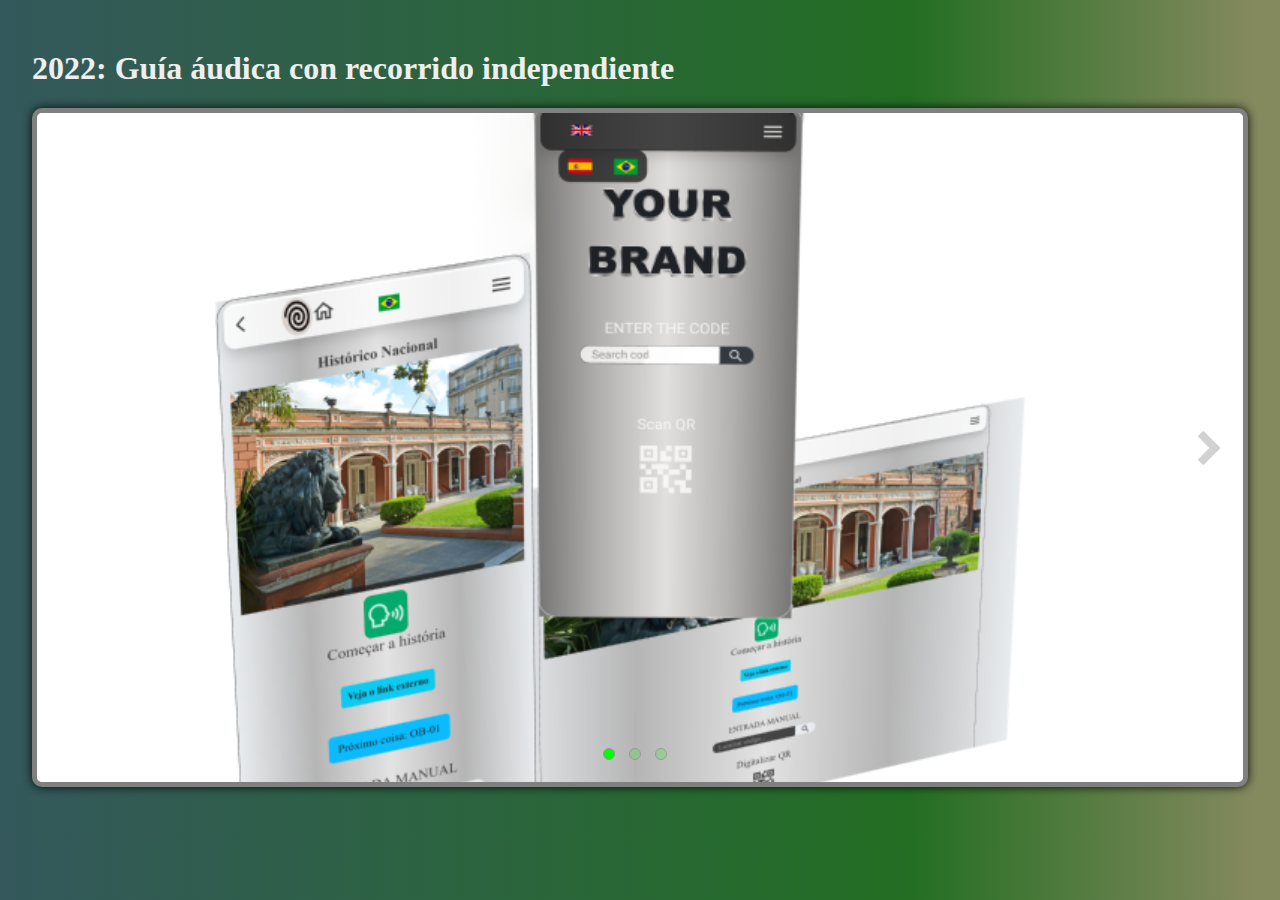
<file: guia-gallery.html>
<!DOCTYPE html>
<html lang="en">

<head>
    <meta charset="UTF-8">
    <meta http-equiv="X-UA-Compatible" content="IE=edge">
    <meta name="viewport" content="width=device-width, initial-scale=1.0">
    <title>2022: Guía áudica</title>
    <!-- https://codepen.io/tokyoweb/pen/mzMjYM -->
    <style>
        *,
        *::before,
        *::after {
            box-sizing: border-box;
        }

        body {
            margin: 0;
            padding: 0;
            background-color: #1C2325;
            color: #eee;
        }

        .outer-wrapper {
            width: 95%;
            margin: 50px auto;
        }

        .s-wrap {
            width: 100%;
            margin-bottom: 50px;
            padding-bottom: 55%;
            position: relative;
            border: 5px solid gray;
            background-color: #efefe8;
            box-shadow: 0 0 10px rgba(0, 0, 0, 0.9);
            border-radius: 10px;
            overflow: hidden;
        }


        .s-wrap>input {
            display: none;
        }

        .s-wrap .s-content {
            margin: 0;
            padding: 0;
            position: absolute;
            top: 0;
            left: 0;
            width: 500%;
            height: 100%;
            font-size: 0;
            list-style: none;
            transition: transform 1s;
        }

        .s-wrap .s-item {
            display: inline-block;
            width: 20%;
            height: 100%;
            background-repeat: no-repeat;
            background-size: cover;
        }

        .s-wrap .s-item-1 {
            background-image: url("/static/images/freetour.png");
        }

        .s-wrap .s-item-2 {
            background-image: url("/static/images/freetour11.png");
        }

        .s-wrap .s-item-3 {
            background-image: url("/static/images/freetour22.png");
        }

        /* .s-wrap .s-item-4 {
            background-image: url("https://images.unsplash.com/photo-1422393462206-207b0fbd8d6b?crop=entropy&fit=crop&fm=jpg&h=600&ixjsv=2.1.0&ixlib=rb-0.3.5&q=80&w=800");
        }

        .s-wrap .s-item-5 {
            background-image: url("https://images.unsplash.com/photo-1439736637365-748f240b24fb?crop=entropy&fit=crop&fm=jpg&ixjsv=2.1.0&ixlib=rb-0.3.5&q=80&w=800");
        } */

        .s-type-1 .s-control {
            position: absolute;
            bottom: 18px;
            left: 50%;
            text-align: center;
            transform: translateX(-50%);
            transition-timing-function: ease-out;
        }

        .s-type-1 .s-control>label[class^="s-c-"] {
            display: inline-block;
            width: 12px;
            height: 12px;
            margin-right: 10px;
            border-radius: 50%;
            border: 1px solid #999;
            background-color: rgb(0, 255, 0, 0.2);
            cursor: pointer;
        }

        .s-type-1 .s-nav label {
            display: none;
            position: absolute;
            top: 50%;
            padding: 5px 10px;
            transform: translateY(-50%);
            cursor: pointer;
        }

        .s-type-1 .s-nav label::before,
        .s-type-1 .s-nav label::after {
            content: "";
            display: block;
            width: 8px;
            height: 24px;
            background-color: rgba(210, 210, 210, 1);
        }

        .s-type-1 .s-nav label::before {
            margin-bottom: -12px;
        }

        .s-type-1 .s-nav label.left {
            left: 20px;
        }

        .s-type-1 .s-nav label.left::before {
            transform: rotate(45deg);
        }

        .s-type-1 .s-nav label.left::after {
            transform: rotate(-45deg);
        }

        .s-type-1 .s-nav label.right {
            right: 20px;
        }

        .s-type-1 .s-nav label.right::before {
            transform: rotate(-45deg);
        }

        .s-type-1 .s-nav label.right::after {
            transform: rotate(45deg);
        }

        .s-type-1 #s-1:checked~.s-content {
            transform: translateX(0%);
        }

        .s-type-1 #s-1:checked~.s-control .s-c-1 {
            background-color: rgba(0, 255, 0, 1);
        }

        .s-type-1 #s-1:checked~.s-nav .s-nav-1 {
            display: block;
        }

        .s-type-1 #s-2:checked~.s-content {
            transform: translateX(-20%);
        }

        .s-type-1 #s-2:checked~.s-control .s-c-2 {
            background-color: rgba(0, 255, 0, 1);
        }

        .s-type-1 #s-2:checked~.s-nav .s-nav-2 {
            display: block;
        }

        .s-type-1 #s-3:checked~.s-content {
            transform: translateX(-40%);
        }

        .s-type-1 #s-3:checked~.s-control .s-c-3 {
            background-color: rgba(0, 255, 0, 1);
        }

        .s-type-1 #s-3:checked~.s-nav .s-nav-3 {
            display: block;
        }

        .s-type-1 #s-4:checked~.s-content {
            transform: translateX(-60%);
        }

        .s-type-1 #s-4:checked~.s-control .s-c-4 {
            background-color: rgba(0, 255, 0, 1);
        }

        .s-type-1 #s-4:checked~.s-nav .s-nav-4 {
            display: block;
        }

        .s-type-1 #s-5:checked~.s-content {
            transform: translateX(-80%);
        }

        .s-type-1 #s-5:checked~.s-control .s-c-5 {
            background-color: rgba(0, 255, 0, 1);
        }

        .s-type-1 #s-5:checked~.s-nav .s-nav-5 {
            display: block;
        }

        @keyframes slider-animation {

            0%,
            7% {
                transform: translateX(0%);
            }

            12.5%,
            19.5% {
                transform: translateX(-20%);
            }

            25%,
            32% {
                transform: translateX(-40%);
            }

            37.5%,
            44.5% {
                transform: translateX(-60%);
            }

            50%,
            57% {
                transform: translateX(-80%);
            }

            62.5%,
            69.5% {
                transform: translateX(-60%);
            }

            75%,
            82% {
                transform: translateX(-40%);
            }

            87.5%,
            94.5% {
                transform: translateX(-20%);
            }
        }
    </style>


</head>

<!-- rgb(52, 88, 92) 0%, 
#236e23 71%, 
#85895e 90%,  -->
<body style="background: linear-gradient(90deg, rgb(52, 88, 92) 0%, 
#236e23 71%, #85895e 98%);">

    <div class="outer-wrapper">
        <h1>2022: Guía áudica con recorrido independiente</h1>
        <div class="s-wrap s-type-1" role="slider">
            <input type="radio" id="s-1" name="slider-control" checked="checked">
            <input type="radio" id="s-2" name="slider-control">
            <input type="radio" id="s-3" name="slider-control">
            <input type="radio" id="s-4" name="slider-control">
            <input type="radio" id="s-5" name="slider-control">
            <ul class="s-content">
                <li class="s-item s-item-1"></li>
                <li class="s-item s-item-2"></li>
                <li class="s-item s-item-3"></li>
                <!-- <li class="s-item s-item-4"></li>
                <li class="s-item s-item-5"></li> -->
            </ul>
            <div class="s-control">
                <label class="s-c-1" for="s-1"></label>
                <label class="s-c-2" for="s-2"></label>
                <label class="s-c-3" for="s-3"></label>
                <!-- <label class="s-c-1" for="s-4"></label>
                <label class="s-c-5" for="s-5"></label> -->
            </div>
            <div class="s-nav">
                <!-- <label class="s-nav-1 left" for="s-3"></label> -->
                <label class="s-nav-1 right" for="s-2"></label>
                <label class="s-nav-2 left" for="s-1"></label>
                <label class="s-nav-2 right" for="s-3"></label>
                <label class="s-nav-3 left" for="s-2"></label>
                <!-- <label class="s-nav-3 right" for="s-1"></label> -->
                <!-- <label class="s-nav-4 left" for="s-3"></label>
                <label class="s-nav-4 right" for="s-5"></label>
                <label class="s-nav-5 left" for="s-4"></label> -->
            </div>
        </div>
    </div>


</body>

<script>
</script>


</html>
</file>
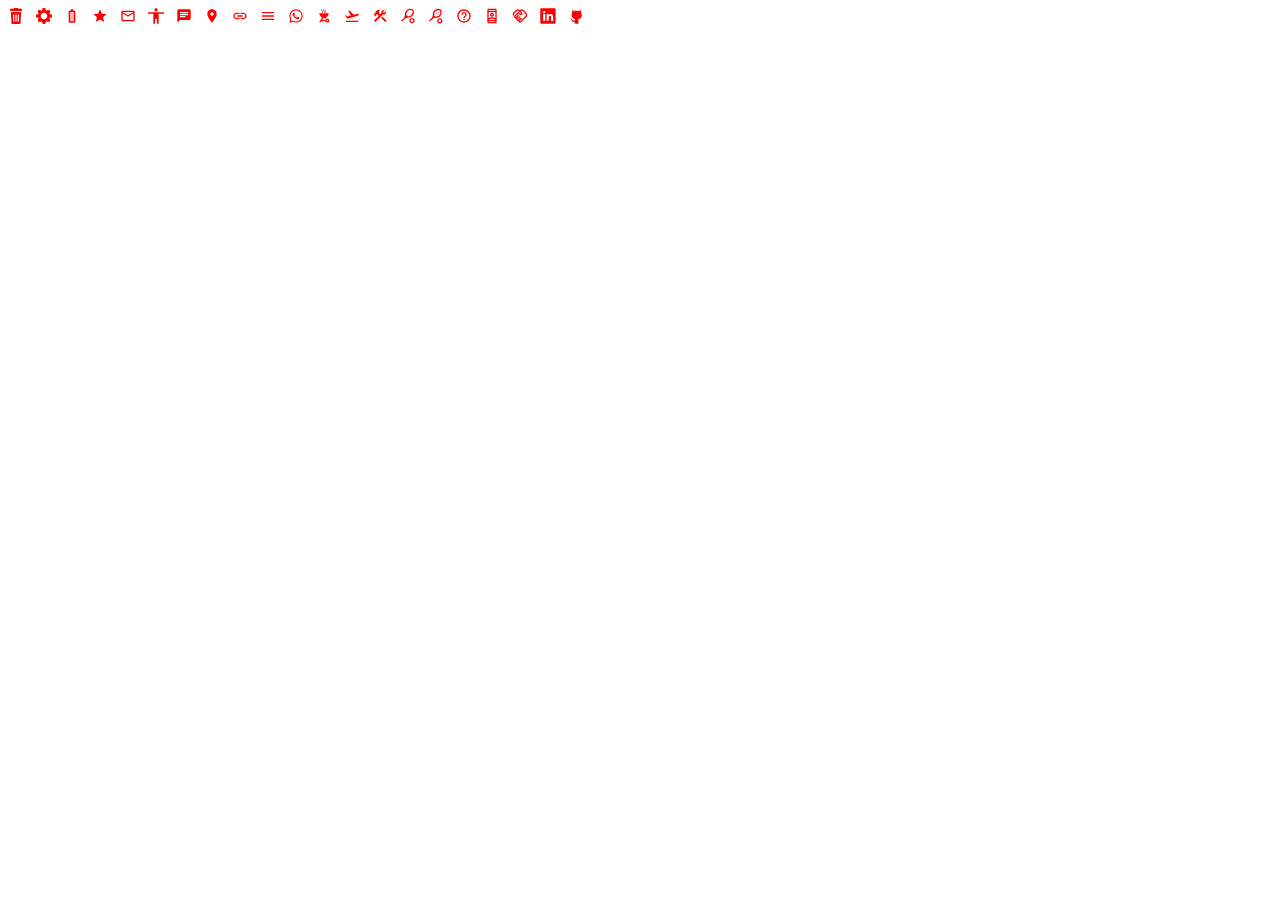
<file: icons.html>
<!DOCTYPE html>
<html lang="en">
<head>
    <meta charset="UTF-8">
    <meta http-equiv="X-UA-Compatible" content="IE=edge">
    <meta name="viewport" content="width=device-width, initial-scale=1.0">
    <title>Document</title>
    <style>
        .cross-center {
        /* Centramos verticalmente el ícono con el texto */
        display     : block;
        width: 50%;
        align-items : center;
        }

        .svg-icon {
        /* Le asignamos un tamaño y un margen al ícono */
        width        : 1rem;
        height       : 1rem;
        margin-right : 0.5rem;
        fill         : red; /* currentColor actua como una variable tomando el valor que tenga el color de texto del padre del elemento. Si estás utilizando vectores que poseen distintos rellenos, omite esta línea de código*/
        }
    </style>
</head>
<body>

    <div class="cross-center">

        <svg class="svg-icon"><use href="static/images/icons.svg#delete"/></svg>
        <svg class="svg-icon"><use href="static/images/icons.svg#config"/></svg>
        <svg class="svg-icon"><use href="static/images/icons.svg#ico-battery"/></svg>
        <svg class="svg-icon"><use href="static/images/icons.svg#ico-star"/></svg>
        <svg class="svg-icon"><use href="static/images/icons.svg#ico-email"/></svg>
        <svg class="svg-icon"><use href="static/images/icons.svg#ico-manXl"/></svg>
        <svg class="svg-icon"><use href="static/images/icons.svg#ico-chat"/></svg>
        <svg class="svg-icon"><use href="static/images/icons.svg#ico-place"/></svg>
        <svg class="svg-icon"><use href="static/images/icons.svg#ico-link"/></svg>
        <svg class="svg-icon"><use href="static/images/icons.svg#ico-menu"/></svg>
        <svg class="svg-icon"><use href="static/images/icons.svg#ico-whatsapp"/></svg>
        <svg class="svg-icon"><use href="static/images/icons.svg#ico-grill"/></svg>
        <svg class="svg-icon"><use href="static/images/icons.svg#ico-flight"/></svg>
        <svg class="svg-icon"><use href="static/images/icons.svg#ico-construction"/></svg>
        <svg class="svg-icon"><use href="static/images/icons.svg#ico-tennis"/></svg>
        <svg class="svg-icon"><use href="static/images/icons.svg#ico-padel"/></svg>
        <svg class="svg-icon"><use href="static/images/icons.svg#ico-help"/></svg>
        <svg class="svg-icon"><use href="static/images/icons.svg#ico-rememberme"/></svg>
        <svg class="svg-icon"><use href="static/images/icons.svg#ico-handshake"/></svg>
        <svg class="svg-icon"><use href="static/images/icons.svg#ico-linkedin"/></svg>
        <svg class="svg-icon"><use href="static/images/icons.svg#ico-github"/></svg>

    </div>

</body>
</html>
</file>
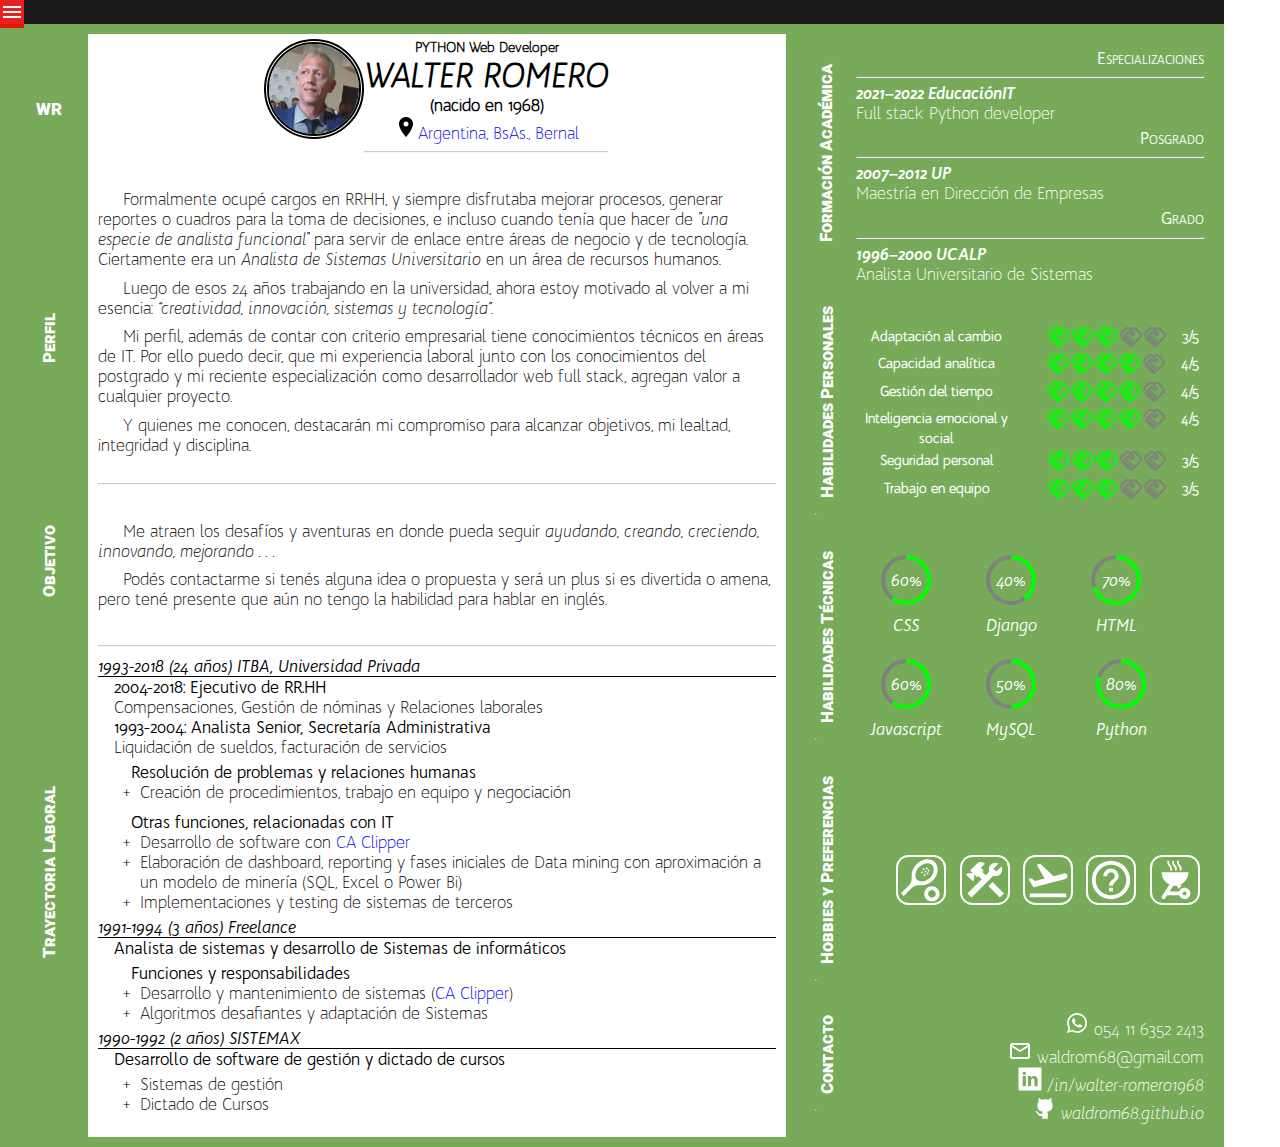
<file: index-1.html>
<!DOCTYPE html>
<html lang="es-ar">
<head>
    <meta charset="UTF-8">
    <meta http-equiv="X-UA-Compatible" content="IE=edge">
    <meta name="viewport" content="width=device-width, initial-scale=1.0">
    <meta name="prefers-color-scheme" content="">
    <title>CV - WR</title>

    <style id=":root">
        :root {
            /* DE LONGITUD */
            /* layout general */
            --altoPage: 1122.519685px;
            --anchoPage:1224px; 

            /* en Donuts */
            --scale: 100%; /* min: 30%, max:100%*/
            --grosor: 8%; /* min: 1%,  max:50% */

            /* PALETA DE COLORES */
            --color-dark: Canvas;  /* black */
            --color-light: CanvasText;  /* white */ 

            --bg-dark: GrayText;  /* Gris oscuro */
            
            /* sin usar */
            --bg-light: ButtonFace; /* Gris claro */ 
            /* fin sin usar */

            --progress-color: rgb(0, 255, 0);  /* Rating  y Donuts*/
            --no-progress-color: var(--bg-dark);  /* Donuts*/

            /* SETEAR EN @MEDIA -> Background margenes */
            --center-color: var(--canvasBG);  /* Donuts*/
            --alert: rgba(231, 8, 8, 1);
        }
    </style>

    <style id="import">
        /* fonts */
        @import url('https://fonts.googleapis.com/css2?family=Roboto:ital,wght@0,100;0,400;0,900;1,700&display=swap');

        @font-face {
        font-family: 'Quinta-light';
        font-style: normal;  /* light */
        src: local('BwQuintaPro light'), local('BwQuintaPro-light'), url(static/fuentes/bw_quinta/BwQuintaPro-Light.woff2 )  format('woff2');
        unicode-range: U+0000-00FF, U+0131, U+0152-0153, U+02C6, U+02DA, U+02DC, U+2000-206F, U+2074, U+20AC, U+2212, U+2215, U+E0FF, U+EFFD, U+F000;
        }
        @font-face {
        font-family: 'Quinta-light';
        font-style: italic;  /* light */
        src: local('BwQuintaPro light Italic'), local('BwQuintaPro-light-Italic'), url(static/fuentes/bw_quinta/BwQuintaPro-LightItalic.woff2)  format('woff2');
        unicode-range: U+0000-00FF, U+0131, U+0152-0153, U+02C6, U+02DA, U+02DC, U+2000-206F, U+2074, U+20AC, U+2212, U+2215, U+E0FF, U+EFFD, U+F000;
        }
        @font-face {
        font-family: 'Quinta-regular';
        font-style: normal;
        src: local('BwQuintaPro Regular'), local('BwQuintaPro-Regular'), url(static/fuentes/bw_quinta/BwQuintaPro-Regular.woff2) format('woff2');
        unicode-range: U+0000-00FF, U+0131, U+0152-0153, U+02C6, U+02DA, U+02DC, U+2000-206F, U+2074, U+20AC, U+2212, U+2215, U+E0FF, U+EFFD, U+F000;
        }
        @font-face {
        font-family: 'Quinta-regular';
        font-style: italic;
        src: local('BwQuintaPro Regular Italic'), local('BwQuintaPro-Regular-Italic'), url(static/fuentes/bw_quinta/BwQuintaPro-RegularItalic.woff2) format('woff2');
        unicode-range: U+0000-00FF, U+0131, U+0152-0153, U+02C6, U+02DA, U+02DC, U+2000-206F, U+2074, U+20AC, U+2212, U+2215, U+E0FF, U+EFFD, U+F000;
        }
        @font-face {
        font-family: 'Quinta-bold';
        font-style: normal;
        src: local('BwQuintaPro Bold'), local('BwQuintaPro-Bold'), url(static/fuentes/bw_quinta/BwQuintaPro-Bold.woff2) format('woff2');
        unicode-range: U+0000-00FF, U+0131, U+0152-0153, U+02C6, U+02DA, U+02DC, U+2000-206F, U+2074, U+20AC, U+2212, U+2215, U+E0FF, U+EFFD, U+F000;
        }
        @font-face {
        font-family: 'Quinta-bold';
        font-style: italic;
        src: local('BwQuintaPro Bold Italic'), local('BwQuintaPro-Bold-Italic'), url(static/fuentes/bw_quinta/BwQuintaPro-BoldItalic.woff2) format('woff2');
        unicode-range: U+0000-00FF, U+0131, U+0152-0153, U+02C6, U+02DA, U+02DC, U+2000-206F, U+2074, U+20AC, U+2212, U+2215, U+E0FF, U+EFFD, U+F000;
        }

    </style>

    <style id="layout">

        html,
        * { margin: 0; padding:0; box-sizing: border-box;
            /* background-color: ActiveText ; */
        }
        
        body {
            height: var(--altoPage) ;
            margin: 10.205px 6.803px 7.181px 6.803px;
            width: var(--anchoPage);
            width: 100%;
            /* max-width: 1024px; */
            overflow: scroll;

            color: var(--color-light);
            background-color: var(--color-dark);

            font-family: 'Quinta-light','roboto', sans-serif;
            font-style: normal;
            font-size: 105%;
        }


        /* Contenedor principal */
        .page {
            height: 100%;
            min-height: var(--altoPage);
            width: 100%;
            padding: 10px;
        }
        
        /* Layout a dos columnas, las que a su vez están divididas por otras 2 columnas */
        .grid-container {
            position: absolute;
            top: 24px;
            left: 0%;
            width: auto;
            max-width: var(--anchoPage);
                display: grid;
                grid-template-columns: 65% auto;
                grid-template-rows: auto;
                grid-template-areas:    'izquierda derecha'
                                        'izquierda derecha'
                                        'izquierda derecha'
                                        'izquierda derecha'
                                        'izquierda derecha'
                                        'izquierda derecha';

                background-color: var(--canvasBG);
                color: var(--color-dark);
            }
            
                /* Divisiones principales */
                .split {
                    width: auto;
                    height: 100%;

                    display: grid;
                    align-content: stretch;
                    justify-content: center;
                    grid-template-columns: 10% auto;
                    grid-template-rows: auto;
                    grid-template-areas:    'tag detalle';
                    grid-auto-flow: dense;
                }
                
                .izquierda {
                    display: grid;
                    width: 100%;
                    min-width: 100%;
                }
                
                .derecha {
                    display: grid;
                    width: 100%;
                    min-width: auto;
                }
                    /* Margenes izquierdos, titulos verticales */
                    .tag {
                        margin: auto;
                        padding: auto;
                        writing-mode: vertical-rl;
                        transform: rotateZ(180deg);
                    }
                    .tag.horizontal {
                        writing-mode: unset;
                        transform: none;
                    }

                    /* Contenido de cada titulo */
                    .detalle {
                        display: inline-block;
                        width: 100%;
                        padding: 5px 10px;
                    }
                    /* Detalle principal, con caracteristicas de diseño diferente al resto */
                    .izquierda .detalle {
                        background-color: var(--color-dark);
                        color:var(--color-light);
                    }
                    .derecha .detalle {
                        margin: auto;
                    }


        /* special text and fonts */

        .extraEspace {
            margin-top: 5px;
        }
        
        .tag {
            font-family: 'Roboto';
            font-weight: 900;
        }

        h1 {
            font-weight: bold;
            font-style: italic;
        }
        h1.comprimir {
            padding-left: .5em;
            letter-spacing: -4px;
        }
        p.comprimir {
            letter-spacing: -1px;
        }
        .nombre {
            display: flex;
        }
        a  { text-decoration: none; }

        .smallCaps {font-variant: small-caps;}
        
        .BwQ-light {font-family: 'Quinta-light';font-style: normal;}
        .BwQ-light-italic {font-family: 'Quinta-light'; font-style: italic;}
        .BwQ-regular {font-family: 'Quinta-regular';font-style: normal;}
        .BwQ-regular-italic {font-family: 'Quinta-regular'; font-style: italic;}
        .BwQ-bold {font-family: 'Quinta-bold'; font-style: normal;}
        .BwQ-bold-italic {font-family: 'Quinta-bold'; font-style: italic;}

        
        /* special decoration */
        #social p, .rating span {font-size: .83em; line-height: .83em;}

        #social {
            display: initial;
            /* margin: auto; */
        }

        ul, li {
        list-style-type: none;
        background-color: initial;
        cursor: grab;
        }
        
        #cursos ul {
            font-size: .83em;
        }

            #cursos li::first-letter {
                text-transform:uppercase ;
            }


        .special {
            color: currentColor; }
            .special hr {
                margin: .5em 0;
                height: 2px; /* 5px */
                background-color: currentColor;
                opacity: .5;
                width: 100%;
            }
            .special hr.p75 {width: 75%;}
            .special hr.p33 {width: 33%;}
            
        .alingL {text-align: left;}
        .alingR {text-align: right;}
        .alingC {text-align: center;}
        
        
        #personal img {
            width: 100px;
            height: 100px;
            border-radius: 50%;
            border: 5px double black;
            clip-path: circle(100% at 50% 50%);
        }
        
        .icon {
            width: 24px;
            height: 24px;
            line-height: 24px;
        }
            .icon.w16 {
                width: 16px;
                height: 16px;
                line-height: 16px;
            }
            .icon.w50 {
                width:50px;
                height:50px;
                line-height:50px;
            }

            .icon.light {
                fill: var(--color-dark);
                
            }
            .icon.dark {
                fill: var(--color-light);
            }
            .icon .link:hover {
                fill: var(--progress-color);
            }
            .icon.border {
                margin: 0% .25em;
                border-radius: 25%;
                border: 2px solid var(--color-dark);
                
            }


        /* Generales pero especiales */
        .inline {
            display: inline-flex;
        }

        .inlineBlock {
            display: inline-block;
        }
        .None {
            display: none;
        }

        .extended {
            display: none;
        }
        .compact {
            display: initial;
        }
        .rtngIcoStar.checked {
            fill:var(--progress-color);
        }
        p {text-indent: 1.5em; margin-bottom: 0;}
        p + p {margin-top: 0.5em;} 

        /* Centrando todo el contenido -ancho y alto */
        .centered {
            position: absolute;
            top: 50%;
            left: 50%;
            width: 100%;
            transform: translate(-50%, -50%);
            text-align: center;
            background-color: var(--bg-color);
            border: 3px dotted orange;
        }
    </style>

    <style id="myList"> /* SIN COLOR O BACKGROUND DECLARADOS*/
        /* The actual canvas */
        .myList {
            background: ( /* Sin estilo especificado */ ); 
            color:  ( /* Sin estilo especificado */ );
        }
        
        /* The main elements*/
        .myList li {
            list-style-type: none;
            background-color: initial;
            /* user-select: none; */
        }

        /* the institutions */
        .myList:nth-child(1) {
            border-style: solid;
            border-width: 0 0 1px 0;
        }

        /* the career plan or position */
        .myList + .Head ul.carrera {
            margin-left: 1em;
        }
        
        ul.carrera li:nth-child(odd) {
        font-family: "Quinta-regular";
        }
        /* Roles or responsibilities, summary */
        /* Titulo. 2º nivel  */
        .myList ~ li.expand {
            margin-left: 2em ;
            padding-top: 5px;
            font-family: "Quinta-regular";
            /* font-size: .83em; */
        }
        
        /* Roles or responsibilities, hidden detail */
        /* click expand details */
        .myList ~ li.expand ul {
                /* text-decoration: underline; */
                text-decoration-color: var(--alert);
                font-family: "Quinta-light";
                cursor: zoom-in;
                margin-left: .5em;
                position: relative;
            }

                .myList ~ li.expand ul:hover {
                    color: ( /* Sin estilo especificado */);
                    background-color: var(--bg-light);
                }

                /* Character '+' to indicate that it can be expanded */
                .myList ~ li.expand ul:after {
                    border-width: .5em;
                    border-style: solid;
                    border-color: transparent;
                    content: '+';
                    left: -1.5em;
                    position: absolute;
                    top: -.5em;
                }

                /* Detail of participations or achievements */
                /* Hidden detail, last level */
                .myList ~ li.expand > ul > li {
                    list-style: square;
                    margin-left: 1.5em;
                    cursor: grab;
                }

            li.myList:nth-child(odd) {
            font-family: "Quinta-regular";
            font-style: italic;
            }

    </style>

    <!-- Place soft skill content -->
    <style id="rating">
        /* Three column layout*/
        .rating {
          background-color: (color /* browser's internal value */);
          border-bottom : 2px groove transparent;
          color: currentColor;
          display: flex;
          font-weight: bolder;
          width: 100%;
          height: auto;
        }
        
        /* Place title text for ratings */
        .rtngHeading{
          display: flex;
          align-content: center;
          justify-content: center;
          display: none;
        }
        
        /* alphanumeric block -start and end- */
        .rtngSide {
          width: 100%;
          float: left;
          word-wrap: break-word;
          text-align: center;
        }
  
        /* icons block -middle- */
        .rtngMiddle {
          float: left;
          width: 100%;
        }
  
          /* The star container */
          .star-container {
            width: 100%;
            display: flex;
            align-items: center;
            justify-content: center;
            margin: 0 10px;
          }
  
          .rtngIcoStar {
              fill:var(--no-progress-color);
          }
        /* Place text to the right */
        .rtngEnd {
          float: left;
          width: auto;
          margin: 0 5px;
        }
      
          /* Place number to the right */
          .rtngSide.rtngEnd span{
            text-align: right;
          }
          .rtngSide.rtngEnd span::after{
            content: "/5";
          }
    </style>  

    <!-- Hard skill content -->
    <style id="donuts">
        /* Requiere tener declaradas las siguientes variables: 
        --progress-color = progress line color, default: red color
        --no-progress-color = no progress line color donuts, default: blue color

        --lienzo-color = background donuts center, default: no progress line -pie chart
        --grosor = progress line thickness, default: pie chart
            Example:
            :root {
                --progress-color: #36e617;
                --no-progress-color: gray;
                --center-color: azure;
                --grosor: 8%; (min: 1%,  max:50%) 
              } 
        /*

        /* Place title text for ratings */
        .donuttHeading {
          margin: auto;
          word-wrap: break-word;
        }
    
        /* input-range, donut and labels content */
        .container-chart {
          display: inline-flex;
          width: auto;
        }
        
        .block-chart {
          background: transparent;
          float: left;
          height: 100px;
          margin: auto;
          width: 100px;
        }
        
        .donut-chart-block {
          overflow: hidden;
        }
        
        /* The DONUT chart */
        .donut-chart {
          height: 50%;
          margin: 10px auto;
          position: relative;
          width: 50%;
          font-family: 'Quinta-regular' ;
          font-style: italic;
          font-size: 1em;
        }
          .donut-chart .center-chart {
            background: var(--center-color);
            border-radius: 50%;
            height: calc(100% - (var(--grosor)*2));
            left: calc(100% - (100% - var(--grosor)));
            position: absolute;
            top: calc(100% - (100% - var(--grosor)));
            width: calc(100% - (var(--grosor)*2));
          }
          /* hardskill label */
          .donut-chart .center-label {
            color: currentColor;
            display: block;
            left: 50%;
            position: absolute;
            text-align: center;
            transform: translate(-50%,-50%);
            top: 140%;
          }
          /*  hardskill % label */
          .center-chart span {
          color: currentColor;
          display: block;
          left: 50%;
          position: absolute;
          top: 50%;
          transform: translate(-50%,-50%);
          }
    
        /* graph gear - shows the degree of progress- */
        .clip-chart, .item-chart {
        border-radius: 50%;
        height: 100%;
        position: absolute;
        width: 100%;
        }
        .clip-chart {
        clip-path: polygon(50% 0%, 50% 100%, 100% 100%, 100% 0%);
        }
    
        .item-chart {
        clip-path: polygon(50% 0%, 50% 100%, 0% 100%, 0 0);
        }
    
        #section1-chart {
        transform: rotate(0deg);
        }
    
        #section1-chart .item-chart {
        background-color: var(--progress-color);
        transform: rotate(180deg);
        }
    
        #section2-chart {
        transform: rotate(180deg);
        }
    
        #section2-chart .item-chart {
        background-color: var(--no-progress-color);
        transform: rotate(180deg);
        }
    </style>

    <style id="responsive">
        

    /* Responsive layout - make the columns stack on top of each other instead of next to each other */
    @media (max-width: 840px), handheld and (orientation: landscape)  { 
        /* General layout */
        body {
            width: 100%;
            margin: 0%;
            /* font-size: .83em; */
        }
        
        .page {
            height: auto;
            min-height: auto;
            margin-top: 2em;
            background-color: var(--canvasBG);
            /* background-color: pink; */
        }

            .grid-container {
                display: block;
            }
            .grid-container .izquierda, .grid-container .derecha {
                display: block;
            }
            /* Margenes izquierdos, titulos verticales */
            .tag {
                writing-mode: unset;
                transform: none;
                text-align: center;
            }

            
            /* Softskills - rating */
        .rtngSide {
            text-align: center;
        }
        .rtngSide, .rtngMiddle {
            width: 100%;
        }
        .rtngEnd {
            display: none;
        }
        .star-container {
            width: 100%;
        }
        .container-chart {
            width: auto;
            display: flex;
        }
        .hardskill {
            display: flex;
        }
        #personal, #hobbies, #contacto {
            text-align: center;
            justify-content: center;
        }
        #personal {
            display: block;
        }

        #iniciales {
            display: none;
        }

        .nombre { display: inline-flex };
    }
    /* Responsive layout - make the columns stack on top of each other instead of next to each other */
    @media (max-width: 625px), handheld and (orientation: portrait)  { 
        /* General layout */
        body {
            width: 100%;
            margin: 0%;
            /* font-size: .83em; */
        }
        
        .page {
            height: auto;
            min-height: auto;
            margin-top: 2em;
            background-color: var(--canvasBG);
            /* background-color: red; */
        }

            .grid-container {
                display: contents;
            }
            .grid-container .izquierda, .grid-container .derecha {
                display: block;
            }
            /* Margenes izquierdos, titulos verticales */
            .tag {
                writing-mode: unset;
                transform: none;
            }

        
        /* Softskills - rating */
        .rtngSide {
          text-align: center;
        }
        .rtngSide, .rtngMiddle {
          width: 100%;
        }
        .rtngEnd {
          display: none;
        }
        .star-container {
          width: 100%;
        }
        .container-chart {
          width: auto;
          display: inline-block;
        }

        .hardskill {
            display: block;
        }

        #personal, #hobbies, #contacto {
            text-align: center;
            justify-content: center;
        }
        #personal {
            display: block;
        }

        #iniciales {
            display: none;
        }
        .nombre { display: inline-block };

    }


    </style>

    <style id="darkLight">
        /* Ajusto preferencia de colores */
        @media (prefers-color-scheme: light ) {
            :root {
                --canvasBG: rgba(119,171,89,1);  /* Background margenes */
            }

        }
        @media (prefers-color-scheme: dark ) {
            :root {
                --canvasBG: rgba(48, 112, 51,1);  /* Background margenes */
            }
        }

    </style>

<style id="menu">
/* Barra de navegación */
nav {
            position: fixed;
            top: 0;
            left: 0;
            text-align: left;
            height: 24px;
            width: 100%;
            background-color: var(--color-light);
            opacity: .9;
            max-width: var(--anchoPage);
            color: var(--color-dark);

            z-index: 1000;
            }
            nav svg:link, nav a:visited, nav a:active  {
                text-decoration: none;
            }

    /* Links inside the navbar */
.navbar a {
  float: left;
  text-align: center;
    text-decoration: none;
}
    /* The dropdown container */
.dropdown {
  float: left;
  overflow: hidden;
}

/* Dropdown button */
.dropdown .dropbtn {
  font-size: 1em;
  border: none;
  outline: none;
  color: white;
    background-color: inherit;
  font-family: inherit; /* Important for vertical align on mobile phones */
  margin: 0; /* Important for vertical align on mobile phones */
}

/* Add a red background color to navbar links on hover */
.navbar a:hover, .dropdown:hover .dropbtn {
  background-color: var(--alert);
}

/* Dropdown content (hidden by default) */
.dropdown-content {
  display: none;
  position: absolute;
  background-color: white;
  min-width: 160px;
  box-shadow: 0px 8px 16px 0px black;
  z-index: 1;
}

/* Links inside the dropdown */
.dropdown-content a {
  float: none;
  color: black;
  padding: 12px 16px;
  text-decoration: none;
  display: block;
  text-align: left;
}

/* Add a grey background color to dropdown links on hover */
.dropdown-content a:hover {
  background-color: var(--bg-dark);
}

/* Show the dropdown menu on hover */
.dropdown:hover .dropdown-content {
  display: block;
}
</style>

<style id="acercaDe">
        .callout {
        position: fixed;
        font-family: 'Quinta-regular';
        width: 80%;
        height: 80%;
        max-width: 80%;
        max-height: 80%;
        text-align: left !important;
        display: none;
        z-index: 1000;
        }

        .callout-header {
        padding: 25px 15px 15px;
        background: #555;
        font-size: 1.5em;
        color: white;
        }

        .callout-container {
            display: block;
            height: 90%;
            width: 100%;
            padding: 15px 10px;
            background-color: #ccc;
            color: black;
            overflow: scroll;

            }
            .callout-container p { padding-bottom: 5px;}

        .closebtn {
            position: absolute;
            top: 0;
            right: 0;
            color: white;
            width: 1em;
            height: 1em;
            line-height: 1em;
            font-size: 2em;
            text-align: center;
            cursor: pointer;
            }

            .closebtn:hover {
                color: lightgrey;
                background-color: var(--alert);
            }
</style>

<style id="prueba">
    .educacion, .hobbies-Contacto, .perfil, .experiencia, .habilidades  {
        display: contents;
    }
    .personal {
        display: contents;
    }
    #personal {
    justify-content: center;
    }
    #social {
        display: block;
        margin-top: auto;
    }

</style>

</head>
<body>
    <svg class="icons-lib" xmlns="http://www.w3.org/2000/svg" style="display: none !important; ">
        <symbol id="ico-battery"xmlns="http://www.w3.org/2000/svg" viewBox="0 0 24 24" >
          <path fill="none" stroke="none" d="M0 0h24v24H0z"/>
          <path opacity=".3" d="M9 6h6v14H9z"/>
          <path d="M17 5v16c0 .55-.45 1-1 1H8c-.55 0-1-.45-1-1V5c0-.55.45-1 1-1h2V2h4v2h2c.55 0 1 .45 1 1zm-2 1H9v14h6V6z"/>
        </symbol>
        <symbol id="ico-star" xmlns="http://www.w3.org/2000/svg" viewBox="0 0 24 24" fill="">
        <path id="svg_1" stroke="none" fill="none"  d="m0,0l24,0l0,24l-24,0l0,-24z"/>
        <path id="svg_2" stroke="" stroke-width="1" d="m12,17.27l6.18,3.73l-1.64,-7.03l5.46,-4.73l-7.19,-0.61l-2.81,-6.63l-2.81,6.63l-7.19,0.61l5.46,4.73l-1.64,7.03l6.18,-3.73z"/>
        </symbol>
        <symbol id="ico-email"xmlns="http://www.w3.org/2000/svg" viewBox="0 0 24 24">
        <path id="svg_1" stroke="none" fill="none" d="m0,0l24,0l0,24l-24,0l0,-24z"/>
        <path id="svg_2" stroke="" d="m20,4l-16,0c-1.1,0 -1.99,0.9 -1.99,2l-0.01,12c0,1.1 0.9,2 2,2l16,0c1.1,0 2,-0.9 2,-2l0,-12c0,-1.1 -0.9,-2 -2,-2zm0,14l-16,0l0,-10l8,5l8,-5l0,10zm-8,-7l-8,-5l16,0l-8,5z"/>
        </symbol>
        <symbol id="ico-manXl"xmlns="http://www.w3.org/2000/svg" viewBox="0 0 24 24">
        <path d="m12,0.51322c1.4769,0 2.68527,1.03381 2.68527,2.29736s-1.20837,2.29736 -2.68527,2.29736s-2.68527,-1.03381 -2.68527,-2.29736s1.20837,-2.29736 2.68527,-2.29736zm12.0837,8.04075l-8.0558,0l0,14.93282l-2.68527,0l0,-6.89207l-2.68527,0l0,6.89207l-2.68527,0l0,-14.93282l-8.0558,0l0,-2.29736l24.1674,0l0,2.29736z"/>
        </symbol>
        <symbol id="ico-chat" xmlns="http://www.w3.org/2000/svg" viewBox="0 0 24 24" >
        <path d="M0 0h24v24H0z" fill="none" stroke="none"/>
        <path d="M20 2H4c-1.1 0-1.99.9-1.99 2L2 22l4-4h14c1.1 0 2-.9 2-2V4c0-1.1-.9-2-2-2zM6 9h12v2H6V9zm8 5H6v-2h8v2zm4-6H6V6h12v2z"/>
        </symbol>
        <symbol id="ico-place" xmlns="http://www.w3.org/2000/svg" viewBox="0 0 24 24" fill="">
        <path d="M0 0h24v24H0z" fill="none" stroke="none"/>
        <path fill="" d="M12 2C8.13 2 5 5.13 5 9c0 5.25 7 13 7 13s7-7.75 7-13c0-3.87-3.13-7-7-7zm0 9.5c-1.38 0-2.5-1.12-2.5-2.5s1.12-2.5 2.5-2.5 2.5 1.12 2.5 2.5-1.12 2.5-2.5 2.5z"/>
        </symbol>
        <symbol id="ico-link"  xmlns="http://www.w3.org/2000/svg" viewBox="0 0 24 24">
        <path id="svg_1" fill="none"  stroke="none" d="m0,0l24,0l0,24l-24,0l0,-24z"/>
        <path id="svg_2" d="m17,7l-4,0l0,2l4,0c1.65,0 3,1.35 3,3s-1.35,3 -3,3l-4,0l0,2l4,0c2.76,0 5,-2.24 5,-5s-2.24,-5 -5,-5zm-6,8l-4,0c-1.65,0 -3,-1.35 -3,-3s1.35,-3 3,-3l4,0l0,-2l-4,0c-2.76,0 -5,2.24 -5,5s2.24,5 5,5l4,0l0,-2zm-3,-4l8,0l0,2l-8,0l0,-2z"/>
        </symbol>
        <symbol id="ico-menu" xmlns="http://www.w3.org/2000/svg"  viewBox="0 0 24 24" fill="">
                <path id="svg_1" fill="none" d="m0,0l24,0l0,24l-24,0l0,-24z"/>
                <path id="svg_2" fill="" d="m3,18l18,0l0,-2l-18,0l0,2zm0,-5l18,0l0,-2l-18,0l0,2zm0,-7l0,2l18,0l0,-2l-18,0z"/>
         </symbol>
         <symbol id="ico-whatsapp" xmlns="http://www.w3.org/2000/svg" viewBox="0 0 24 24">
            <path fill="" id="svg_1" d="m19.05,4.91c-1.87,-1.88 -4.36,-2.91 -7.01,-2.91c-5.46,0 -9.91,4.45 -9.91,9.91c0,1.75 0.46,3.45 1.32,4.95l-1.4,5.14l5.25,-1.38c1.45,0.79 3.08,1.21 4.74,1.21l0,0c0,0 0,0 0,0c5.46,0 9.91,-4.45 9.91,-9.91c0,-2.65 -1.03,-5.14 -2.9,-7.01zm-7.01,15.24l0,0c-1.48,0 -2.93,-0.4 -4.2,-1.15l-0.3,-0.18l-3.12,0.82l0.83,-3.04l-0.2,-0.31c-0.82,-1.31 -1.26,-2.83 -1.26,-4.38c0,-4.54 3.7,-8.24 8.24,-8.24c2.2,0 4.27,0.86 5.82,2.42c1.56,1.56 2.41,3.63 2.41,5.83c0.02,4.54 -3.68,8.23 -8.22,8.23zm4.52,-6.16c-0.25,-0.12 -1.47,-0.72 -1.69,-0.81c-0.23,-0.08 -0.39,-0.12 -0.56,0.12c-0.17,0.25 -0.64,0.81 -0.78,0.97c-0.14,0.17 -0.29,0.19 -0.54,0.06c-0.25,-0.12 -1.05,-0.39 -1.99,-1.23c-0.74,-0.66 -1.23,-1.47 -1.38,-1.72c-0.14,-0.25 -0.02,-0.38 0.11,-0.51c0.11,-0.11 0.25,-0.29 0.37,-0.43c0.12,-0.14 0.17,-0.25 0.25,-0.41c0.08,-0.17 0.04,-0.31 -0.02,-0.43c-0.06,-0.12 -0.56,-1.34 -0.76,-1.84c-0.2,-0.48 -0.41,-0.42 -0.56,-0.43c-0.15,0 -0.31,0 -0.48,0c-0.17,0 -0.43,0.06 -0.66,0.31c-0.22,0.25 -0.86,0.85 -0.86,2.07c0,1.22 0.89,2.4 1.01,2.56c0.12,0.17 1.75,2.67 4.23,3.74c0.59,0.26 1.05,0.41 1.41,0.52c0.59,0.19 1.13,0.16 1.56,0.1c0.48,-0.07 1.47,-0.6 1.67,-1.18c0.21,-0.58 0.21,-1.07 0.14,-1.18s-0.22,-0.16 -0.47,-0.28z"/>
        </symbol>
        <symbol id="ico-grill" xmlns="http://www.w3.org/2000/svg" viewBox="0 0 24 24">
                <rect fill="none" height="24" width="24"/>
                <path fill="" d="M17,22c1.66,0,3-1.34,3-3s-1.34-3-3-3c-1.3,0-2.4,0.84-2.82,2H9.14l1.99-3.06C11.42,14.98,11.71,15,12,15 s0.58-0.02,0.87-0.06l1.02,1.57c0.42-0.53,0.96-0.95,1.6-1.21l-0.6-0.93C17.31,13.27,19,10.84,19,8H5c0,2.84,1.69,5.27,4.12,6.37 l-3.95,6.08c-0.3,0.46-0.17,1.08,0.29,1.38h0c0.46,0.3,1.08,0.17,1.38-0.29l1-1.55h6.34C14.6,21.16,15.7,22,17,22z M17,18 c0.55,0,1,0.45,1,1c0,0.55-0.45,1-1,1s-1-0.45-1-1C16,18.45,16.45,18,17,18z"/>
                <path d="M9.41,7h1c0.15-1.15,0.23-1.64-0.89-2.96C9.1,3.54,8.84,3.27,9.06,2H8.07C7.86,3.11,8.1,4.05,8.96,4.96 C9.18,5.2,9.75,5.63,9.41,7z"/>
                <path d="M11.89,7h1c0.15-1.15,0.23-1.64-0.89-2.96c-0.42-0.5-0.68-0.78-0.46-2.04h-0.99c-0.21,1.11,0.03,2.05,0.89,2.96 C11.67,5.2,12.24,5.63,11.89,7z"/>
                <path d="M14.41,7h1c0.15-1.15,0.23-1.64-0.89-2.96C14.1,3.54,13.84,3.27,14.06,2h-0.99c-0.21,1.11,0.03,2.05,0.89,2.96 C14.18,5.2,14.75,5.63,14.41,7z"/>
        </symbol>
        <symbol id="ico-flight" xmlns="http://www.w3.org/2000/svg" enable-background="new 0 0 24 24" viewBox="0 0 24 24"  fill=""
        ><rect fill="none"/>
            <path fill="" d="M2.5,19h19v2h-19V19z M22.07,9.64c-0.21-0.8-1.04-1.28-1.84-1.06L14.92,10l-6.9-6.43L6.09,4.08l4.14,7.17l-4.97,1.33 l-1.97-1.54l-1.45,0.39l2.59,4.49c0,0,7.12-1.9,16.57-4.43C21.81,11.26,22.28,10.44,22.07,9.64z"/>
        </symbol>
        <symbol id="ico-construction" xmlns="http://www.w3.org/2000/svg"  viewBox="0 0 24 24"  fill="">
            <rect fill="none" height="24" width="24"/>
            <rect height="8.48" transform="matrix(0.7071 -0.7071 0.7071 0.7071 -6.8717 17.6255)" width="3" x="16.34" y="12.87"/>
            <path d="M17.5,10c1.93,0,3.5-1.57,3.5-3.5c0-0.58-0.16-1.12-0.41-1.6l-2.7,2.7L16.4,6.11l2.7-2.7C18.62,3.16,18.08,3,17.5,3 C15.57,3,14,4.57,14,6.5c0,0.41,0.08,0.8,0.21,1.16l-1.85,1.85l-1.78-1.78l0.71-0.71L9.88,5.61L12,3.49 c-1.17-1.17-3.07-1.17-4.24,0L4.22,7.03l1.41,1.41H2.81L2.1,9.15l3.54,3.54l0.71-0.71V9.15l1.41,1.41l0.71-0.71l1.78,1.78 l-7.41,7.41l2.12,2.12L16.34,9.79C16.7,9.92,17.09,10,17.5,10z"/>
        </symbol>
        <symbol id="ico-tennis" xmlns="http://www.w3.org/2000/svg" enable-background="new 0 0 24 24" viewBox="0 0 24 24"  fill="">
            <rect fill="none" height="24" width="24"/>
            <path fill="" d="M19.52,2.49c-2.34-2.34-6.62-1.87-9.55,1.06c-1.6,1.6-2.52,3.87-2.54,5.46c-0.02,1.58,0.26,3.89-1.35,5.5l-4.24,4.24 l1.42,1.42l4.24-4.24c1.61-1.61,3.92-1.33,5.5-1.35s3.86-0.94,5.46-2.54C21.38,9.11,21.86,4.83,19.52,2.49z M10.32,11.68 c-1.53-1.53-1.05-4.61,1.06-6.72s5.18-2.59,6.72-1.06c1.53,1.53,1.05,4.61-1.06,6.72S11.86,13.21,10.32,11.68z"/>
            <path fill="" d="M18,17c0.53,0,1.04,0.21,1.41,0.59c0.78,0.78,0.78,2.05,0,2.83C19.04,20.79,18.53,21,18,21s-1.04-0.21-1.41-0.59 c-0.78-0.78-0.78-2.05,0-2.83C16.96,17.21,17.47,17,18,17 M18,15c-1.02,0-2.05,0.39-2.83,1.17c-1.56,1.56-1.56,4.09,0,5.66 C15.95,22.61,16.98,23,18,23s2.05-0.39,2.83-1.17c1.56-1.56,1.56-4.09,0-5.66C20.05,15.39,19.02,15,18,15L18,15z"/>>

        </symbol>
        <symbol id="ico-padel" xmlns="http://www.w3.org/2000/svg" fill="" enable-background="new 0 0 24 24" viewBox="0 0 24 24">
            <rect x="-0.04507" y="-0.09013" id="svg_2" fill=""/>
            <path fill="" id="svg_4" d="m19.22414,2.71189c-2.34,-2.34 -6.62,-1.87 -9.55,1.06c-1.6,1.6 -2.52,3.87 -2.54,5.46c-0.02,1.58 0.26,3.89 -1.35,5.5l-4.24,4.24l1.42,1.42l4.24,-4.24c1.61,-1.61 3.92,-1.33 5.5,-1.35s3.86,-0.94 5.46,-2.54c2.92,-2.93 3.4,-7.21 1.06,-9.55zm-9.2,9.19c-1.53,-1.53 -1.05,-4.61 1.06,-6.72s5.18,-2.59 6.72,-1.06c1.53,1.53 1.05,4.61 -1.06,6.72s-5.18,2.59 -6.72,1.06z"/>
            <path fill="" id="svg_5" d="m17.70414,17.22189c0.53,0 1.04,0.21 1.41,0.59c0.78,0.78 0.78,2.05 0,2.83c-0.37,0.37 -0.88,0.58 -1.41,0.58s-1.04,-0.21 -1.41,-0.59c-0.78,-0.78 -0.78,-2.05 0,-2.83c0.37,-0.37 0.88,-0.58 1.41,-0.58m0,-2c-1.02,0 -2.05,0.39 -2.83,1.17c-1.56,1.56 -1.56,4.09 0,5.66c0.78,0.78 1.81,1.17 2.83,1.17s2.05,-0.39 2.83,-1.17c1.56,-1.56 1.56,-4.09 0,-5.66c-0.78,-0.78 -1.81,-1.17 -2.83,-1.17l0,0z"/>
            <ellipse ry="0.5" rx="0.5" id="svg_6" cy="7" cx="16" stroke="" fill=""/>
            <ellipse ry="0.5" rx="0.5" id="svg_7" cy="5.976629" cx="15" stroke="" fill=""/>
            <ellipse ry="0.5" rx="0.5" id="svg_8" cy="6.42722" cx="13.37449" stroke="" fill=""/>
            <ellipse ry="0.5" rx="0.5" id="svg_9" cy="7.61" cx="14.411" stroke="" fill=""/>
            <ellipse ry="0.5" rx="0.5" id="svg_10" cy="8.6" cx="15.45065" stroke="" fill=""/>
            <ellipse ry="0.5" rx="0.5" id="svg_11" cy="9.4" cx="13.8" stroke="" fill=""/>
            <ellipse ry="0.5" rx="0.5" id="svg_12" cy="8" cx="12.5" stroke="" fill="rd"/>
        </symbol>
        <symbol id="ico-help" xmlns="http://www.w3.org/2000/svg"  viewBox="0 0 24 24" fill="">
            <path d="M0 0h24v24H0z" fill="none"/>
            <path fill="" d="M11 18h2v-2h-2v2zm1-16C6.48 2 2 6.48 2 12s4.48 10 10 10 10-4.48 10-10S17.52 2 12 2zm0 18c-4.41 0-8-3.59-8-8s3.59-8 8-8 8 3.59 8 8-3.59 8-8 8zm0-14c-2.21 0-4 1.79-4 4h2c0-1.1.9-2 2-2s2 .9 2 2c0 2-3 1.75-3 5h2c0-2.25 3-2.5 3-5 0-2.21-1.79-4-4-4z"/>
        </symbol>
        <symbol id="ico-rememberme" xmlns="http://www.w3.org/2000/svg" enable-background="new 0 0 24 24" viewBox="0 0 24 24" fill="">
            <path d="M0,0h24v24H0V0z" fill="none"/>
            <path fill="" d="M17,1H7C5.9,1,5,1.9,5,3v18c0,1.1,0.9,2,2,2h10c1.1,0,2-0.9,2-2V3C19,1.9,18.1,1,17,1z M17,21H7v-1h10V21z M17,18H7v-0.48 C8.47,16.53,10.22,16,12,16s3.53,0.53,5,1.52V18z M17,15.21C15.5,14.44,13.8,14,12,14s-3.5,0.44-5,1.21V6h10V15.21z M17,4H7V3h10 V4z"/>
            <path fill="" d="M12,13c1.66,0,3-1.34,3-3s-1.34-3-3-3s-3,1.34-3,3S10.34,13,12,13z M12,9c0.55,0,1,0.45,1,1s-0.45,1-1,1s-1-0.45-1-1 S11.45,9,12,9z"/>>
        </symbol>
        <symbol id="ico-handshake" xmlns="http://www.w3.org/2000/svg" enable-background="new 0 0 24 24" viewBox="0 0 24 24" fill="">
            <rect fill="none" height="24" width="24"/>
            <path fill="" d="M12.22,19.85c-0.18,0.18-0.5,0.21-0.71,0c-0.18-0.18-0.21-0.5,0-0.71l3.39-3.39l-1.41-1.41l-3.39,3.39 c-0.19,0.2-0.51,0.19-0.71,0c-0.21-0.21-0.18-0.53,0-0.71l3.39-3.39l-1.41-1.41l-3.39,3.39c-0.18,0.18-0.5,0.21-0.71,0 c-0.19-0.19-0.19-0.51,0-0.71l3.39-3.39L9.24,10.1l-3.39,3.39c-0.18,0.18-0.5,0.21-0.71,0c-0.19-0.2-0.19-0.51,0-0.71L9.52,8.4 l1.87,1.86c0.95,0.95,2.59,0.94,3.54,0c0.98-0.98,0.98-2.56,0-3.54l-1.86-1.86l0.28-0.28c0.78-0.78,2.05-0.78,2.83,0l4.24,4.24 c0.78,0.78,0.78,2.05,0,2.83L12.22,19.85z M21.83,13.07c1.56-1.56,1.56-4.09,0-5.66l-4.24-4.24c-1.56-1.56-4.09-1.56-5.66,0 l-0.28,0.28l-0.28-0.28c-1.56-1.56-4.09-1.56-5.66,0L2.17,6.71c-1.42,1.42-1.55,3.63-0.4,5.19l1.45-1.45 C2.83,9.7,2.96,8.75,3.59,8.12l3.54-3.54c0.78-0.78,2.05-0.78,2.83,0l3.56,3.56c0.18,0.18,0.21,0.5,0,0.71 c-0.21,0.21-0.53,0.18-0.71,0L9.52,5.57l-5.8,5.79c-0.98,0.97-0.98,2.56,0,3.54c0.39,0.39,0.89,0.63,1.42,0.7 c0.07,0.52,0.3,1.02,0.7,1.42c0.4,0.4,0.9,0.63,1.42,0.7c0.07,0.52,0.3,1.02,0.7,1.42c0.4,0.4,0.9,0.63,1.42,0.7 c0.07,0.54,0.31,1.03,0.7,1.42c0.47,0.47,1.1,0.73,1.77,0.73c0.67,0,1.3-0.26,1.77-0.73L21.83,13.07z"/>

        </symbol>

        <!-- Hay que reemplazarl por uno viewport 0 0 24 24 -->
        <symbol id="ico-linkedin" xml:space="preserve" xmlns="http://www.w3.org/2000/svg" viewBox="0 0 512 512" >
            <path stroke-width="10" d="M480.4 11.463H29.488c-11 0-20 9-20 20v450.913c0 11 9 20 20 20H480.4c11 0 20-9 20-20V31.463c0-11-9-20-20-20zm-312.775 400.53H99.487V192.338h68.137v219.655zm-33.518-243.974c-21.517 0-35.413-15.241-35.413-34.069 0-19.275 14.344-34.068 36.31-34.068s35.414 14.793 35.862 34.068c0 18.827-13.897 34.069-36.759 34.069zm286.199 243.999h-68.137v-117.38c0-28.241-9.862-47.517-34.517-47.517-18.828 0-30.034 13-34.966 25.551-1.793 4.483-2.241 10.759-2.241 17.034v122.278h-68.137v-145.14c0-27.345-.896-54.782-1.793-74.506h59.172l8.138 35.059h2.345c8.965-14.345 24.931-35.414 61.688-35.414 44.827 0 78.447 30.034 78.447 94.585v125.45zM650.85 131.95c0 18.828-13.896 34.069-36.759 34.069-21.517 0-35.413-15.241-35.413-34.069 0-19.275 14.344-34.068 36.31-34.068s35.412 14.792 35.862 34.068zm-70.379 280.168V192.915h68.137v219.204h-68.137zM690.292 262.845c0-27.345-.896-50.206-1.793-69.93h59.172l3.138 30.482h1.345c8.965-14.345 30.931-35.414 67.688-35.414 44.827 0 78.447 30.034 78.447 94.585v129.55h-68.137v-121.48c0-28.241-9.862-47.517-34.517-47.517-18.828 0-30.034 13-34.966 25.551-1.793 4.483-2.241 10.759-2.241 17.034v126.412h-68.137V262.845z"/>
        </symbol>
        <!-- Hay que reemplazarlo por uno viewport 0 0 24 24 -->
        <symbol id="ico-github" xml:space="preserve" xmlns="http://www.w3.org/2000/svg" viewBox="0 0 512 512">
            <path stroke-width="10" d="M218.7 445.5c-6.6.7-12.2 1.4-17.8 2-29.1 2.9-54.5-5-73.7-27.7-6-7.1-9.4-16.3-14.5-24.2-7.9-12.4-16-24.7-24.7-36.6-3-4.1-8.2-6.5-12.2-10-1.3-1.1-1.7-3.2-2.6-4.9 1.8-.7 3.5-1.9 5.3-2.1 23-2.1 39.2 8.5 50.5 27.6 14.1 23.8 34.5 36.8 62.2 36.8 8 0 16-2.7 23.9-4.5 1.5-.4 3.3-2.7 3.5-4.4 1.4-10.4 2.7-20.8 7.5-30.3 1.8-3.5 3.9-6.8 6-10.4-8.1-1.6-15.9-2.8-23.6-4.7-35.5-9-64.8-26.8-81.8-60.6-6.6-13.2-10.3-27.4-10.8-42.2-.8-22.8-.5-45.7 4.1-68.2 3.3-15.8 9.3-30.5 21.3-41.9 2.6-2.5 3.1-4.7 1.7-8.5-6.7-18.7-7.4-37.7-1.7-56.8 1.2-4.1 2.3-8.2 3.5-12.5 27.4 5.2 43.7 23.7 59 44.2 15.8-11.7 34.5-12.7 52.7-13.9 21.6-1.4 43.3-1.1 64.8 2.4 11.2 1.8 18.1 4.1 29 10.6 9.4-9.7 18.2-19.5 27.9-28.4 7.7-7.1 17.3-11.6 27.7-14 2.9-.7 4.4-.4 5.6 2.8 8.1 22.1 9.3 44.1.4 66.2-1.2 3-1.1 5.1 1.4 7.5 14.4 13.7 21 31.4 23.2 50.5 2 17.7 3.1 35.5 3.1 53.3 0 25.3-7.5 48.5-23.4 68.4-11.2 14.1-25.7 24.2-42.1 31.8-15.9 7.3-32.5 11.5-49.7 13.7-.4.1-.8.4-1.5.7 11.8 16.9 13.7 35.9 13.5 55.6-.3 28.7-.2 57.3 0 86 0 4.5-1.3 5.6-5.7 5.6-35.5-.2-71-.2-106.5 0-4.4 0-5.8-1.4-5.8-5.7.2-15.5.1-31 .1-46.5.2-2.3.2-4.3.2-6.7z"/>
        </symbol>
    </svg>



    <nav>
        <div class="navbar">
            <!-- <h5 id="status" class="alingC">@Media testing :</h5> -->
            <div class="dropdown">
                <button class="dropbtn">
                    <a href="javascript:void(0);" onclick="myFunction()"> <svg id="menu" class="icon light"><use href="#ico-menu"/></svg></a>
                </button>
                <ul class="dropdown-content">
                    <li><a href="#" value="selected" onclick='compactExtended("compact")'>CV Resumen</a></li>
                    <li><a href="#" onclick='compactExtended("extended")'>CV Completo</a></li>
                    <li><a href="#" value="selected" onclick='modeDarkLight("light")'>Modo claro</a></li>
                    <li><a href="#" onclick='modeDarkLight("dark")'>Modo oscuro</a></li>
                    <li><a href="#" onclick="acercaDe()">Acerca de</a></li>
                </ul>
            </div>
        </div>
        <div class="centered callout">
            <div class="callout-header">Acerca de</div>
            <span class="closebtn" onclick="this.parentElement.style.display='none';">×</span>
            <div class="callout-container">
                <ul>
                    <li><h3>Desarrollado sólo con CSS3, JS y HTML.</h3></li>
                    <li class="special"><hr> </li><br>
                    <h4>Características de diseño y codificación:</h4><br>
                    <li><b>Modo responsivo y Modo Dark/Light</b> en testing (este último requiere que el OS tenga activado el modo oscuro).</li>
                    <li><b>Icons-SVG:</b> algunos usando la etiqueta <em>&ltimage&gt</em> de HTML y otros incluyéndolos dentro del body como un <em>&ltsymbol&gt</em> para incrustar el código vectorial, e invocarlos usando su <b><em>Id</em></b>.</li>
                    <li><b>Fuentes:</b> también se emplearon dos metodologías, una mediante <em>@import url(....)</em> y la otra con <em>@font-face {....}</em>.</li><br>
                    <li>Gracias a <b><em>w3s</em></b> no necesité dedicar mucho tiempo para el navBar, ni para el diseño de este "Acerca de".</li>
                    <li class="special"><hr> </li><br>
                    <li class="BwQ-light-italic"><b>Pendientes</b></li>
                    <li> 1. Diseñar el estilo especifico para las salidas de impresora @media print {...}.</li>
                    <li> 2. Aprovechar el poder del sistema de maquetado incluido en Django (Backend de Python) tomando los datos de una base de datos en MySQL para que genere este código (proyecto iniciado pero aún sin publicar).</li>
                    <li> 3. Mejorar el Modo Dark/Light mediante clases de CSS y así sumar un modo personalizado.</li>
                    <li> 4. Limpiar y mejorar código de javascript, tanto en su estructura como en diseño, por ejemplo  agregar el patrón de diseño Singletón, eliminar instrucciones JS puesta en la línea del html, etc.</li>
                </ul>
            </div>
        </div>
    </nav>

    <div class="grid-container" onclick="menuClose()">
        <div class="page">

            <div class="split izquierda">
            <div class="personal">
                <div id="iniciales" class="tag horizontal">
                    WR
                </div>
                <div id="personal" class="detalle inline alingC">
                    <div id="foto"  ><img src="static/images/yo.png" alt="" class="Foto sonriente"></div>
                    <div class="alingC">
                        <h5>PYTHON Web Developer</h5>
                        <div class="nombre">
                            <h1>WALTER ROMERO</h1></div>
                            <h4>(nacido en 1968)</h4>
                            <a href="https://goo.gl/maps/UQ7BXznhcFSfKd7b8" target="_blank"><svg id="place" class="icon dark"><use href="#ico-place"/></svg><span>Argentina, BsAs., Bernal</span></a>
                            <div class="special"><hr></div>
                        </div>
                    </div>  <!-- Fin alingC -->
            </div>  <!-- Fin personal -->

            <div class="perfil">
                <div class="tag">
                    <p class="smallCaps">Perfil</p>
                </div>
                <div id="profile" class="detalle">
                    
                    <p>Formalmente ocupé cargos en RRHH, y siempre disfrutaba mejorar procesos, generar reportes o cuadros para la toma de decisiones, e incluso cuando tenía que hacer de <em>"una especie de analista funcional"</em> para servir de enlace entre áreas de negocio y de tecnología. Ciertamente era un <em>Analista de Sistemas Universitario</em> en un área de recursos humanos.</p>
                    <p>Luego de esos 24 años trabajando en la universidad, ahora estoy motivado al volver a mi esencia: <em> “creatividad, innovación, sistemas y tecnología”</em>. </p>
                    <p>Mi perfil, además de contar con criterio empresarial tiene conocimientos técnicos en áreas de IT. Por ello puedo decir, que mi experiencia laboral junto con los conocimientos del postgrado y mi reciente especialización como desarrollador web full stack, agregan valor a cualquier proyecto.</p>
                    <p>Y quienes me conocen, destacarán mi compromiso para alcanzar objetivos, mi lealtad, integridad y disciplina.</p>
                    <br>
                    <div class="special"><hr></div>
                </div>
                <!-- Fin profile -->
            
                <div class="tag">
                    <p class="smallCaps">Objetivo</p>
                </div>
                <div id="objetive" class="detalle">
                    <p>Me atraen los desafíos y aventuras en donde pueda seguir <em>ayudando, creando, creciendo, innovando, mejorando . . .</em></p>
                    <p>Podés contactarme si tenés alguna idea o propuesta y será un plus si es divertida o amena, pero tené presente que aún no tengo la habilidad para hablar en inglés.</p>
                </div>
                <!-- Fin objetive -->
            </div>
            
            <div class="experiencia">
                <div class="tag">
                    <p class="smallCaps">Trayectoria Laboral</p>
                </div>
                <div id="workExperience" class="detalle">
                    <div class="special"><hr></div>
                    <ul>  <!-- ITBA -->
                        <li class="myList">1993-2018 (24 años) ITBA, Universidad Privada
                            <li class="Head">
                                <ul class="carrera">
                                    <li>2004-2018: Ejecutivo de RR.HH</li>
                                    <li>Compensaciones, Gestión de nóminas y Relaciones laborales</li>
                                    <li>1993-2004: Analista Senior, Secretaría Administrativa</li>
                                    <li>Liquidación de sueldos, facturación de servicios</li>
                                </ul>
                            </li>
                            <li class="expand"> Resolución de problemas y relaciones humanas
                                <ul><span>Creación de procedimientos, trabajo en equipo y negociación</span>
                                    <li>Procesos: Alta laboral - Licencias - Búsqueda y selección de Personal - Gestión de desvinculaciones".</li> 
                                    <li>Propuesta de mejora e implementación del proceso “Personal mayor de 59 años.”</li>
                                    <li>Participación activa en la implementación del control de acceso.</li>
                                    <li>Gestión exitosa en acuerdos y entrevistas de desvinculaciones.</li>
                                </ul>
                            </li>
                            <li class="expand extraEspace">Otras funciones, relacionadas con IT
                                <ul><span>Desarrollo de software con <a href="http://es.wikipedia.org/wiki/Clipper_(lenguaje_de_programación)" target="_blank">CA Clipper</a></span>
                                    <li>Gestión y almacenamiento digital de datos históricos (salarios del personal entre 1959-1989).</li>
                                    <li>Facturación por Servicios.</li>
                                    <li>Confección de contratos laborales automáticos.</li>
                                </ul>
                                <ul><span>Elaboración de dashboard, reporting y fases iniciales de Data mining con aproximación a un modelo de minería (SQL, Excel o Power Bi)</span>
                                    <li>Indicadores de presentismo y presencialidad.</li>
                                    <li>Matriz salarial general y organigrama.</li>
                                    <li>Validación de consistencia en las liquidaciones antes de liberar pagos.</li>
                                    <li>Generación de tableros de control y reportes gerenciales.</li>
                                    <li>Analisis de evoluciones salariales desde el 2005-2017.</li>
                                </ul>
                                <ul><span>Implementaciones y testing de sistemas de terceros</span>
                                    <li>Sueldos UNITECH S.A., incluida la codificación de algoritmos para los conceptos.</li>
                                    <li>Adecuación de nuevas políticas salariales.</li>
                                    <li>Sueldos BEJERMAN.</li>
                                    <li>Estructuras salariales según "Evaluación de puestos con Mercer".</li>
                                </ul>
                            </li>

                        </li>
                    </ul>  <!-- fin ITBA  -->

                    <ul> <!-- Freelance -->
            
                        <li class="myList extraEspace">1991-1994 (3 años) Freelance
                            <li class="Head">
                                <ul class="carrera">
                                    <li>Analista de sistemas y desarrollo de Sistemas de informáticos</li>
                                </ul>
                            </li>
                            <li class="expand">Funciones y responsabilidades
                                <ul><span>Desarrollo y mantenimiento de sistemas (<a href="http://es.wikipedia.org/wiki/Clipper_(lenguaje_de_programación)" target="_blank">CA Clipper</a>)</span>
                                    <li>Gestión de Ventas y control de stock.</li>
                                    <li>Liquidación de Sueldos para gremios de UOCRA y UOYPE.</li>
                                    <li>Generador y Administrador de documentos para escribanías.</li>
                                </ul>
                                <ul><span>Algoritmos desafiantes y adaptación de Sistemas</span>
                                    <li>De búsqueda: separar en silabas palabras en castellano.</li>
                                    <li>De simulación: para toma de decisiones en tiempo real.</li>
                                    <li>Mantenimiento y adaptación de desarrollos en <a href="http://es.wikipedia.org/wiki/Clipper_(lenguaje_de_programación)" target="_blank">CA Clipper</a> o <a href="https://es.wikipedia.org/wiki/FoxPro_2" target="_blank">FoxPro</a>.</li>
                                </ul>
                            </li>
                        </li>  

                    </ul>  <!-- fin Freelance -->
        
                    <ul>  <!-- Sistemax -->
                            <li class="myList extraEspace">1990-1992 (2 años) SISTEMAX</b></i>
                                <li class="Head">
                                    <ul class="carrera">
                                        <li>Desarrollo de software de gestión y dictado de cursos</li>
                                        <!-- <li>Desarrollo de sistemas de informáticos</li>
                                        <li>Instructor, profesor</li>
                                        <li>Dictado de cursos</li> -->
                                    </ul>
                                </li>
                                <li class="expand" >
                                    <ul> <span>Sistemas de gestión</span>
                                        <li>Gestión de Ventas</li>
                                        <li>Administración de historias clínicas en geriátricos.</li>
                                        <li>Generador y administrador de documentos notariales.</li>
                                    </ul>
                                    <ul><span>Dictado de Cursos</span> 
                                        <li>Lógica de Programación, <a href="https://es.wikipedia.org/wiki/Lotus_1-2-3" target="_blank">Lotus 123 ,
                                            <a href="https://es.wikipedia.org/wiki/WordStar" target="_blank">WordStar</a> y otros</b>.</li>
                                    </ul>
                                </li>
                                    
                                </li>
                            </li>  
                    </ul> <!-- fin SISTEMAX -->
        
                    <ul class="extended"> <!--Banco de la Nacion Argentina -->
            
                            <li class="myList extraEspace">1989-1990 (1 año) Banco de la Nación Argentina 
                                <li class="Head">
                                    <ul class="carrera">
                                        <li>Auxiliar contable</li>
                                    </ul>
                                </li>
                                <li class="expand">Comunicación y relaciones humanas
                                    <ul><span>Sector cuenta corriente y sector Inversiones</span>
                                        <li>Atención al público durante pleno Bonex '89</li>
                                        <li>Sector cuenta corriente y sector Inversiones</li>
                                    </ul>
                                </li>
                            </li>  
                    </ul> <!-- fin BNA -->
                    
                    <ul class="extended"> <!--Amato -->

                        <li class="myList extraEspace">1987-1989 (2 años) Reguladores Amato
                            <li class="Head">
                                <ul class="carrera">
                                    <li>Operario metalúrgico Junior</li>
                                </ul>
                            </li>
                            <li class="None">Comunicación y relaciones humanas
                                <ul>
                                </ul>
                            </li>
                        </li>  
                    </ul> <!-- fin Amato -->
                


                </div>
            <!-- Fin workExperience -->
            </div> 
            </div>  <!-- split izquierda-->

        </div>  <!-- page -->

        <div class="page">
            <div class="split derecha">
                <div class="educacion">
                    <div class="tag">
                        <p class="smallCaps">Formación Académica</p>
                    </div>
                    <div class="detalle">
                        <ul>
                            <p class="BwQ-regular alingR smallCaps">Especializaciones</p> 
                            <p class="special"><hr></p>
                            <li class="BwQ-bold-italic extraEspace extended" >2022-2023 Min. de Desarrollo Productivo y CESSI</li>
                            <li  class="extended">Programador Web full stack JS</li>
                            
                            <li class="BwQ-bold-italic extraEspace">2021–2022 EducaciónIT</li>
                            <li>Full stack Python developer</li>
                            
                            <p class="BwQ-regular alingR extraEspace smallCaps">Posgrado</p> 
                            <p class="special"><hr></p>
                            <li class="BwQ-bold-italic extraEspace">2007–2012 UP</li>
                            <li>Maestría en Dirección de Empresas</li>
                            
                            <p class="BwQ-regular alingR extraEspace smallCaps">Grado</p> 
                            <p class="special"><hr></p>
                            <li class="BwQ-bold-italic extraEspace">1996–2000 UCALP</li>
                            <li>Analista Universitario de Sistemas</li>
                        </ul>

                        <div class="special extended"><hr></div>
                    </div>
                <!-- Fin formales -->
                <div class="tag extended">
                    <p class="smallCaps">Cursos y Seminarios</p>
                </div>
                <div id="cursos" class="detalle alingR extended">
                    <ul class="BwQ-regular-italic alingL">
                        <li><b>sep-21</b>: Webinar Gestión de Proyectos con Scrum</li>
                        <li><b>ago-21</b>: Webinar Gnu/Linux</li>
                        <li><b>ago-21</b>: Webinar Empleos 4.0. La economía del conocimiento</li>
                        <li><b>jul-21</b>: Webinar Android</li>
                        <li><b>jun-21</b>: Evento BeAgile 21</li>
                        <li><b>jul-20</b>: Seminario de Seguridad Informática </li>
                        <li><b>mar-19</b>: Seminario de Internet of Things</li>
                        <li><b>feb-13</b>: La gestión del conocimiento desde una mirada clínica de la organización</li>
                        <li><b>sep-12</b>: Negociación orientada a la búsqueda de empleo</li>
                        <li><b>sep-11</b>: Indicadores de gestión para el área de RRHH.</li>
                        <li><b>nov-09</b>: II Foro de Benchmarking y Mejores Prácticas en Monitoreo y Gestión del Área de RRHH</li>
                        <li><b>sep-09</b>: Competencias clave en las crisis</li>
                        <li><b>feb-08</b>: Protocolo ejecutivo y marketing personal</li>
                        <li><b>oct-07</b>: Equilibrio personal en entornos corporativos - Manejo del estrés</li>
                    </ul>

                </div>
                <!-- Fin cursos -->
            </div> <!-- Fin educacion -->

            <div class="habilidades">
                <div class="tag">
                    
                    <div class="special"><hr></div>
                    <p class="smallCaps">Habilidades Personales</p>
                </div>
                <div id="softskill" class="detalle softskills">
                    <div class="rating" id="rtng1" mylabel="Adaptación al cambio" myvalue="3">
                        <div class="rtngSide">
                            <span>hability</span>
                            
                        </div>
                        
                        <div class="rtngMiddle">
                            <div class="star-container">
                            <span class="rtngIcoStar" >
                                <svg class="icon w24"><use href="#ico-handshake"/> </svg>
                            </span>
                            <span class="rtngIcoStar" >
                                <svg class="icon w24"><use href="#ico-handshake"/> </svg>
                            </span>
                            <span class="rtngIcoStar" >
                                <svg class="icon w24"><use href="#ico-handshake"/> </svg>
                            </span>
                            <span class="rtngIcoStar" >
                                <svg class="icon w24"><use href="#ico-handshake"/> </svg>
                            </span>
                            <span class="rtngIcoStar" >
                                <svg class="icon w24"><use href="#ico-handshake"/> </svg>
                            </span>
                            </div>
                        </div>
                        
                        
                        <div class="rtngSide rtngEnd">
                            <span>0</span>
                        </div>
                    </div>  <!-- rating -->
                                        
                    <div class="rating" id="rtng2" mylabel="Capacidad analítica" myvalue="4">
                        <div class="rtngSide">
                            <span>hability</span>
                        </div>
                    
                        <div class="rtngMiddle">
                            <div class="star-container">
                            <span class="rtngIcoStar" >
                                <svg class="icon w24"><use href="#ico-handshake"/> </svg>
                            </span>
                            <span class="rtngIcoStar" >
                                <svg class="icon w24"><use href="#ico-handshake"/> </svg>
                            </span>
                            <span class="rtngIcoStar" >
                                <svg class="icon w24"><use href="#ico-handshake"/> </svg>
                            </span>
                            <span class="rtngIcoStar" >
                                <svg class="icon w24"><use href="#ico-handshake"/> </svg>
                            </span>
                            <span class="rtngIcoStar" >
                                <svg class="icon w24"><use href="#ico-handshake"/> </svg>
                            </span>
                            </div>
                        </div>
                    
                        <div class="rtngSide rtngEnd">
                            <span>0</span>
                        </div>
                    </div>  <!-- rating -->
                    
                    <div class="rating" id="rtng3" mylabel="Gestión del tiempo" myvalue="4">
                    <div class="rtngSide">
                        <span>hability</span>
                    </div>

                    <div class="rtngMiddle">
                        <div class="star-container">
                        <span class="rtngIcoStar" >
                            <svg class="icon w24"><use href="#ico-handshake"/> </svg>
                        </span>
                        <span class="rtngIcoStar" >
                            <svg class="icon w24"><use href="#ico-handshake"/> </svg>
                        </span>
                        <span class="rtngIcoStar" >
                            <svg class="icon w24"><use href="#ico-handshake"/> </svg>
                        </span>
                        <span class="rtngIcoStar" >
                            <svg class="icon w24"><use href="#ico-handshake"/> </svg>
                        </span>
                        <span class="rtngIcoStar" >
                            <svg class="icon w24"><use href="#ico-handshake"/> </svg>
                        </span>
                        </div>
                    </div>

                    <div class="rtngSide rtngEnd">
                        <span>0</span>
                    </div>
                    </div>  <!-- rating -->
                    
                    <div class="rating" id="rtng4" mylabel="Inteligencia emocional y social" myvalue="4">
                        <div class="rtngSide">
                            <span>hability</span>
                        </div>
                    
                        <div class="rtngMiddle">
                            <div class="star-container">
                            <span class="rtngIcoStar" >
                                <svg class="icon w24"><use href="#ico-handshake"/> </svg>
                            </span>
                            <span class="rtngIcoStar" >
                                <svg class="icon w24"><use href="#ico-handshake"/> </svg>
                            </span>
                            <span class="rtngIcoStar" >
                                <svg class="icon w24"><use href="#ico-handshake"/> </svg>
                            </span>
                            <span class="rtngIcoStar" >
                                <svg class="icon w24"><use href="#ico-handshake"/> </svg>
                            </span>
                            <span class="rtngIcoStar" >
                                <svg class="icon w24"><use href="#ico-handshake"/> </svg>
                            </span>
                            </div>
                        </div>
                    
                        <div class="rtngSide rtngEnd">
                            <span>0</span>
                        </div>
                    </div>  <!-- rating -->

                    <div class="rating" id="rtng5" mylabel="Seguridad personal" myvalue="3">
                    <div class="rtngSide">
                        <span>hability</span>
                    </div>

                    <div class="rtngMiddle">
                        <div class="star-container">
                        <span class="rtngIcoStar" >
                            <svg class="icon w24"><use href="#ico-handshake"/> </svg>
                        </span>
                        <span class="rtngIcoStar" >
                            <svg class="icon w24"><use href="#ico-handshake"/> </svg>
                        </span>
                        <span class="rtngIcoStar" >
                            <svg class="icon w24"><use href="#ico-handshake"/> </svg>
                        </span>
                        <span class="rtngIcoStar" >
                            <svg class="icon w24"><use href="#ico-handshake"/> </svg>
                        </span>
                        <span class="rtngIcoStar" >
                            <svg class="icon w24"><use href="#ico-handshake"/> </svg>
                        </span>
                        </div>
                    </div>

                    <div class="rtngSide rtngEnd">
                        <span>0</span>
                    </div>
                    </div>  <!-- rating -->

                    <div class="rating" id="rtng6" mylabel="Trabajo en equipo" myvalue="3">
                    <div class="rtngSide">
                        <span>hability</span>
                    </div>
                
                    <div class="rtngMiddle">
                        <div class="star-container">
                        <span class="rtngIcoStar" >
                            <svg class="icon w24"><use href="#ico-handshake"/> </svg>
                        </span>
                        <span class="rtngIcoStar" >
                            <svg class="icon w24"><use href="#ico-handshake"/> </svg>
                        </span>
                        <span class="rtngIcoStar" >
                            <svg class="icon w24"><use href="#ico-handshake"/> </svg>
                        </span>
                        <span class="rtngIcoStar" >
                            <svg class="icon w24"><use href="#ico-handshake"/> </svg>
                        </span>
                        <span class="rtngIcoStar" >
                            <svg class="icon w24"><use href="#ico-handshake"/> </svg>
                        </span>
                        </div>
                    </div>
                
                    <div class="rtngSide rtngEnd">
                        <span>0</span>
                    </div>
                    </div>  <!-- rating -->

                </div> 
            </div><!-- Fin softskills -->





                <div class="tag">
                    <div class="special"><hr></div>
                    <p class="smallCaps">Habilidades Técnicas</p>
                </div>
                <div class="detalle hardskill">
                    
                <div class="container-chart" id="CSS" aria-label="CSS" aria-value="60">
                      
                    <div class="donut-chart-block block-chart">
                    <div class="donut-chart">
          
                        <div id="section1-chart" class="clip-chart">
                        <div class="item-chart"></div>
                        </div>
                        <div id="section2-chart" class="clip-chart">
                        <div class="item-chart"></div>
                        </div>
                        <div id="section3-chart" class="clip-chart">
                        <div class="item-chart"></div>
                        </div>
                        
                        <div class="center-chart">
                        <span>0%</span>
                        </div>
                        <div class="center-label">
                        <span>hability</span>
                        </div>  <!-- center-label-->
                    </div>  <!-- donut chart-->
                    </div>  <!-- donut-chart-block -->
          
                    <div class="range-slider" style="display: none;" >
                    <input type="range" orient="vertical" min="0" max="100"/>
                    <div class="range-slider__bar"></div>
                    <div class="range-slider__thumb"></div>
                    </div>  <!-- range-slider -->
          
                </div>  <!-- container-chart -->

                <div class="container-chart" id="django" aria-label="Django" aria-value="40">
                    
                    <div class="donut-chart-block block-chart">
                    <div class="donut-chart">
          
                        <div id="section1-chart" class="clip-chart">
                        <div class="item-chart"></div>
                        </div>
                        <div id="section2-chart" class="clip-chart">
                        <div class="item-chart"></div>
                        </div>
                        <div id="section3-chart" class="clip-chart">
                        <div class="item-chart"></div>
                        </div>
                        
                        <div class="center-chart">
                        <span>0%</span>
                        </div>
                        <div class="center-label">
                        <span>hability</span>
                        </div>  <!-- center-label-->
                    </div>  <!-- donut chart-->
                    </div>  <!-- donut-chart-block -->
          
                    <div class="range-slider" style="display:None !important">
                    <input type="range" orient="vertical" min="0" max="100"/>
                    <div class="range-slider__bar"></div>
                    <div class="range-slider__thumb"></div>
                    </div>  <!-- range-slider -->
          
                </div>  <!-- container-chart -->

                <div class="container-chart" id="HTML" aria-label="HTML" aria-value="70">
                    
                    <div class="donut-chart-block block-chart">
                    <div class="donut-chart">
          
                        <div id="section1-chart" class="clip-chart">
                        <div class="item-chart"></div>
                        </div>
                        <div id="section2-chart" class="clip-chart">
                        <div class="item-chart"></div>
                        </div>
                        <div id="section3-chart" class="clip-chart">
                        <div class="item-chart"></div>
                        </div>
                        
                        <div class="center-chart">
                        <span>0%</span>
                        </div>
                        <div class="center-label">
                        <span>hability</span>
                        </div>  <!-- center-label-->
                    </div>  <!-- donut chart-->
                    </div>  <!-- donut-chart-block -->
          
                    <div class="range-slider" style="display: none;" >
                    <input type="range" orient="vertical" min="0" max="100"/>
                    <div class="range-slider__bar"></div>
                    <div class="range-slider__thumb"></div>
                    </div>  <!-- range-slider -->
          
                </div>  <!-- container-chart -->

                <div class="container-chart" id="JS" aria-label="Javascript" aria-value="60">
                    
                    <div class="donut-chart-block block-chart">
                    <div class="donut-chart">
          
                        <div id="section1-chart" class="clip-chart">
                        <div class="item-chart"></div>
                        </div>
                        <div id="section2-chart" class="clip-chart">
                        <div class="item-chart"></div>
                        </div>
                        <div id="section3-chart" class="clip-chart">
                        <div class="item-chart"></div>
                        </div>
                        
                        <div class="center-chart">
                        <span>0%</span>
                        </div>
                        <div class="center-label">
                        <span>hability</span>
                        </div>  <!-- center-label-->
                    </div>  <!-- donut chart-->
                    </div>  <!-- donut-chart-block -->
          
                    <div class="range-slider" style="display: none;" >
                    <input type="range" orient="vertical" min="0" max="100"/>
                    <div class="range-slider__bar"></div>
                    <div class="range-slider__thumb"></div>
                    </div>  <!-- range-slider -->
          
                </div>  <!-- container-chart -->

                <div class="container-chart" id="MySQL" aria-label="MySQL" aria-value="50">
                    
                    <div class="donut-chart-block block-chart">
                    <div class="donut-chart">
          
                        <div id="section1-chart" class="clip-chart">
                        <div class="item-chart"></div>
                        </div>
                        <div id="section2-chart" class="clip-chart">
                        <div class="item-chart"></div>
                        </div>
                        <div id="section3-chart" class="clip-chart">
                        <div class="item-chart"></div>
                        </div>
                        
                        <div class="center-chart">
                        <span>0%</span>
                        </div>
                        <div class="center-label">
                        <span>hability</span>
                        </div>  <!-- center-label-->
                    </div>  <!-- donut chart-->
                    </div>  <!-- donut-chart-block -->
          
                    <div class="range-slider" style="display:None !important">
                    <input type="range" orient="vertical" min="0" max="100"/>
                    <div class="range-slider__bar"></div>
                    <div class="range-slider__thumb"></div>
                    </div>  <!-- range-slider -->
          
                </div>  <!-- container-chart -->

                <div class="container-chart" id="Ofimática" aria-label="Ofimática" aria-value="90">
                    
                    <div class="donut-chart-block block-chart extended">
                    <div class="donut-chart">
          
                        <div id="section1-chart" class="clip-chart">
                        <div class="item-chart"></div>
                        </div>
                        <div id="section2-chart" class="clip-chart">
                        <div class="item-chart"></div>
                        </div>
                        <div id="section3-chart" class="clip-chart">
                        <div class="item-chart"></div>
                        </div>
                        
                        <div class="center-chart">
                        <span>0%</span>
                        </div>
                        <div class="center-label">
                        <span>hability</span>
                        </div>  <!-- center-label-->
                    </div>  <!-- donut chart-->
                    </div>  <!-- donut-chart-block -->
          
                    <div class="range-slider" style="display:None !important">
                    <input type="range" orient="vertical" min="0" max="100"/>
                    <div class="range-slider__bar"></div>
                    <div class="range-slider__thumb"></div>
                    </div>  <!-- range-slider -->
          
                
                
                </div>  <!-- container-chart -->


                <div class="container-chart" id="python" aria-label="Python" aria-value="80">
                    <div class="donut-chart-block block-chart">
                    <div class="donut-chart">
          
                        <div id="section1-chart" class="clip-chart">
                        <div class="item-chart"></div>
                        </div>
                        <div id="section2-chart" class="clip-chart">
                        <div class="item-chart"></div>
                        </div>
                        <div id="section3-chart" class="clip-chart">
                        <div class="item-chart"></div>
                        </div>
                        
                        <div class="center-chart">
                        <span>0%</span>
                        </div>
                        <div class="center-label">
                        <span>hability</span>
                        </div>  <!-- center-label-->
                    </div>  <!-- donut chart-->
                    </div>  <!-- donut-chart-block -->
          
                    <div class="range-slider" style="display:None !important">
                    <input type="range" orient="vertical" min="0" max="100"/>
                    <div class="range-slider__bar"></div>
                    <div class="range-slider__thumb"></div>
                    </div>  <!-- range-slider -->
          
                
                
                </div>  <!-- container-chart -->

            </div> <!-- Fin hard Skills -->
            
            
            
            <div class="hobbies-Contacto">
                <div class="tag">
                    <div class="special"><hr></div>
                    <p class="smallCaps">Hobbies y Preferencias</p>
                </div>
                <div id="hobbies" class="detalle alingR">
                    <svg class="icon light w50 border"> <use href="#ico-padel"></svg>
                    <svg class="icon light w50 border"> <use href="#ico-construction"></svg>
                        <svg class="icon light w50 border"> <use href="#ico-flight"></svg>
                    <svg class="icon light w50 border"> <use href="#ico-help"></svg>
                    <svg class="icon light w50 border"> <use href="#ico-grill"></svg>
                </div> <!-- Fin hobbies -->

                <div class="tag">
                    <div class="special"><hr></div>
                    <p class="smallCaps">Contacto</p>
                </div>
                <div id="contacto" class="detalle alingR">
                    <li><svg id="whatsapp" class="icon light"><use href="#ico-whatsapp"/> </svg> 054 11 6352 2413</li>
                        
                    <li><svg id="email" class="icon light"><use href="#ico-email"/> </svg>
                     waldrom68@gmail.com</li>
                    <li class="comprimir BwQ-light-italic"><svg class="icon light"><use href="#ico-linkedin"/></svg> /in/walter-romero1968</li> 
                    <li class="comprimir BwQ-light-italic"><svg class="icon light"><use href="#ico-github"/> </svg> waldrom68.github.io</li>
                    <!-- <br> -->
                </div>
                </div>
                <!-- Fin contacto -->
            </div> <!-- fin hobbies-contacto-->
        </div>  <!-- page-->

    </div> <!-- grid-container -->

</body>

<script id="menuNav">
    /* Toggle between showing and hiding the navigation menu links when the user clicks on the hamburger menu / bar icon */
    function myFunction() {
        var x = document.querySelector(".dropdown-content");
        if (x.style.display === "block") {
            x.style.display = "none";
        } else {
            x.style.display = "block";
        }
    }
    function menuClose() {
        var x = document.querySelector(".dropdown-content");
        x.style.display = "none";
    }
</script> <!-- menuNav -->

<script id="myListAction">
    (function() {
        function initNone() {  
            // oculto el listado que inicialmente va colapsado
            [].forEach.call(document.querySelectorAll(".myList ~ li.expand > ul > li"), function (e) {
                e.classList.add("None");
            }) };

        function upLi(el) {

            if (el.nextElementSibling.className == "") { 
                // Hice click sobre uno visible, cierro todo
                initNone();

            } else {  
                // Cierro todos y MUESTRO solo el elemento clickeado
                initNone();

                let list = el.parentElement.children
                for (var i = 1; i < list.length; i++) {
                    // Muestro el elemento a expandir
                    list[i].classList.toggle("None");
                }
            }
        }
        initNone();
        [].forEach.call(document.querySelectorAll(".myList ~ li.expand ul span"), function(e) {
            e.addEventListener("click", function() {
            upLi(e);
            });
        })
    } ());
</script>  <!-- treeListAction -->

<script id="rating">
    (function updateProgress() {
    [].forEach.call(document.querySelectorAll(".rating"), function(el) {
        let valor = el.getAttribute("myvalue");
        el.querySelector(".rtngSide span").innerText = el.getAttribute("mylabel");
        el.querySelector(".rtngSide.rtngEnd span").innerText = valor


        let icos = el.querySelectorAll(".star-container span");

        let index = 0
        icos.forEach( function(e) {
        if (index < parseInt(valor))  {
            e.classList.toggle('checked')
        }
        index ++
        });
    });
    } ());
</script>  <!-- rating -->

<script id="donuts">
function updateDonut(percent, element){
    /* obtengo valor de los colores desde JS: */
    let donutStyle = getComputedStyle(document.documentElement);
    let noProgressColor = donutStyle.getPropertyValue('--no-progress-color');
    let progressColor = donutStyle.getPropertyValue('--progress-color');
    
    if (!progressColor) {
        progressColor = 'red';
        
        [].forEach.call(document.querySelectorAll("#section1-chart .item-chart"), function(el) {
        el.style.setProperty('background-color', progressColor)
        });
    };
    
    if (!noProgressColor) {
    noProgressColor = 'blue';
    [].forEach.call(document.querySelectorAll("#section2-chart .item-chart"), function(el) {
        el.style.setProperty('background-color',noProgressColor)
    });
    };
    
    //var percent = 45;
    if (percent < 50){
    offset = (360 / 100) * percent;
    element.parentNode.querySelector("#section3-chart").style.webkitTransform = "rotate(" + offset + "deg)";
    element.parentNode.querySelector("#section3-chart .item-chart").style.webkitTransform = "rotate(" + (180 - offset) + "deg)";
    element.parentNode.querySelector("#section3-chart").style.msTransform = "rotate(" + offset + "deg)";
    element.parentNode.querySelector("#section3-chart .item-chart").style.msTransform = "rotate(" + (180 - offset) + "deg)";
    element.parentNode.querySelector("#section3-chart").style.MozTransform = "rotate(" + offset + "deg)";
    element.parentNode.querySelector("#section3-chart .item-chart").style.MozTransform = "rotate(" + (180 - offset) + "deg)";
    element.parentNode.querySelector("#section3-chart .item-chart").style.backgroundColor = noProgressColor;
    
} else { 
    offset = ((360 / 100) * percent) - 180;
    element.parentNode.querySelector("#section3-chart").style.webkitTransform = "rotate(180deg)";
    element.parentNode.querySelector("#section3-chart .item-chart").style.webkitTransform = "rotate(" +  offset + "deg)";
    element.parentNode.querySelector("#section3-chart").style.msTransform = "rotate(180deg)";
    element.parentNode.querySelector("#section3-chart .item-chart").style.msTransform = "rotate(" +  offset + "deg)";
    element.parentNode.querySelector("#section3-chart").style.MozTransform = "rotate(180deg)";
    element.parentNode.querySelector("#section3-chart .item-chart").style.MozTransform = "rotate(" +  offset + "deg)";   
    element.parentNode.querySelector("#section3-chart .item-chart").style.backgroundColor = progressColor;
}
element.parentNode.querySelector("span").innerHTML = percent + "%";
}

function updateSlider(element) {
    if (element) {
    var parent = element.parentElement;
    var thumb = parent.querySelector('.range-slider__thumb'),
        bar = parent.querySelector('.range-slider__bar'),
        pct = element.value * ((parent.clientHeight - thumb.clientHeight) / parent.clientHeight);
    thumb.style.bottom = pct + '%';
    bar.style.height = 'calc(' + pct + '% + ' + thumb.clientHeight / 2 + 'px)';
    thumb.textContent = element.value + '%';
    }
    updateDonut(element.value, element.parentNode);
    }
    (function initAndSetupTheSliders() {

    [].forEach.call(document.querySelectorAll(".container-chart"), function(el) {
    let inputs = [].slice.call(el.querySelectorAll('.range-slider input'));
    let leyend = document.querySelector("#" + el.id + " .center-label span");

    leyend.innerHTML  = el.getAttribute("aria-label")
    
    inputs.forEach(function (input) {
        input.setAttribute('value', el.getAttribute("aria-value"));
        updateSlider(input);
        input.addEventListener('input', function (element) {
            updateSlider(input);
        });
        input.addEventListener('change', function (element) {
            updateSlider(input);
        });
    });
    });
}());
</script>  <!-- donuts -->

<script id="darkLight">
    function setcolor(theme) {
        console.log(theme)
        if (theme=="dark") {
            console.log("clikeo en dark")
            document.body.style.setProperty("--canvasBG", "rgba(48, 112, 51,1)");
            document.body.style.setProperty("--center-color", "rgba(48, 112, 51,1)");


        } else {
            document.body.style.setProperty("--canvasBG", "rgba(119,171,89,1)");
            document.body.style.setProperty("--center-color", "rgba(119,171,89,1)");

        }
        menuClose();
    }

    function modeDarkLight(theme) {
    const meta = document.querySelector('meta[name="prefers-color-scheme"]');
    let colorScheme = theme;
    
    
        document.documentElement.style.colorScheme = colorScheme; 
        meta.content = colorScheme;

        if (window.frames.length > 0) {
            for (let index = 0; index < window.frames.length; index++) {
                const root = window.frames[index].document.documentElement;;
                root.style.colorScheme = colorScheme;
            }
        } else {
            document.querySelector('meta[name="prefers-color-scheme"]').content = colorScheme;
            }
        setcolor(document.querySelector('meta[name="prefers-color-scheme"]').content);
    }
    setcolor(document.querySelector('meta[name="prefers-color-scheme"]').content);
</script>  <!-- darkLight -->

<script id="compactExtended">
    function compactExtended(version) {
        if (version=="extended") {
            [].forEach.call(document.querySelectorAll(".extended"), function(e) {
            e.classList.add("compact")
            e.classList.remove("extended")
        })
        } else {
            [].forEach.call(document.querySelectorAll(".compact"), function(e) {
                e.classList.add("extended")
                e.classList.remove("compact")
            })
        };
        menuClose();
    }
</script>  <!-- compactExtended -->

<script id="acercaDe">
    function acercaDe() {
        element = document.querySelector('.callout');
        console.log(element)
        element.style.display='block'
        menuClose();
    };
</script>  <!-- acercaDe -->

</html>

<!--
    <style id="prueba">
    .educacion, .hobbies-Contacto {
        display: contents;
    }


</style>


<style id="print">
/* Revisar Flexbox o CSS Grid. En este caso quizá necesite ser cambiados a display:block; */
/* para los contenedores flotados -> main { float:none; } */
/* #sidebar { display:none;} */
    @media print {
        /* Aquí irían tus reglas CSS específicas para imprimir */
        @page {
            margin: 10.205px 6.803px 7.181px 6.803px;
            }

        body { 
            font-size: 10pt;
            height: 100%;
        }
        
        .page {
            margin: 0%;
            padding: 0%;
        }
        nav, .callout, .none, .special, .extended, .educacion .detalle p {
            display: none;
        }
        .extraEspace {
            margin-top: 0px;
        }

        #personal, .nombre { display: inline-flex;}

        .tag {
            margin: 0px;
        }

        .rating { 
            font-weight: normal;
            font-size: 10pt;
            line-height: 10pt;
            margin: 0%;
            padding: 0%;
        }
        svg.w24  { 
            width: 16px;
            height: 16px;
        }

        .rtngEnd {display: block;}

        .icon.light {
                fill: black;
                
            }
            .icon.dark {
                fill: black;
            }

            .icon.border {
                margin: 0% .25em;
                border-radius: 25%;
                border: 2px solid black;
            }
            /* .donut-chart {
              margin: 0%;
              font-size: 0.83rem;}

            .donut-chart .center-label, .center-chart span {
                color: black;}
            .donut-chart .center-chart {
                background: white;
            } */

            .hobbies-Contacto { 
                display: flex;
            }
            .hobbies-Contacto .tag { 
                text-align: right;
                margin: auto;
                padding: 0%;
            }
            .hobbies-Contacto .detalle { 
                text-align: center;
                margin: auto;
                padding: 0%;
            }

    } 
</style>
-->
</file>
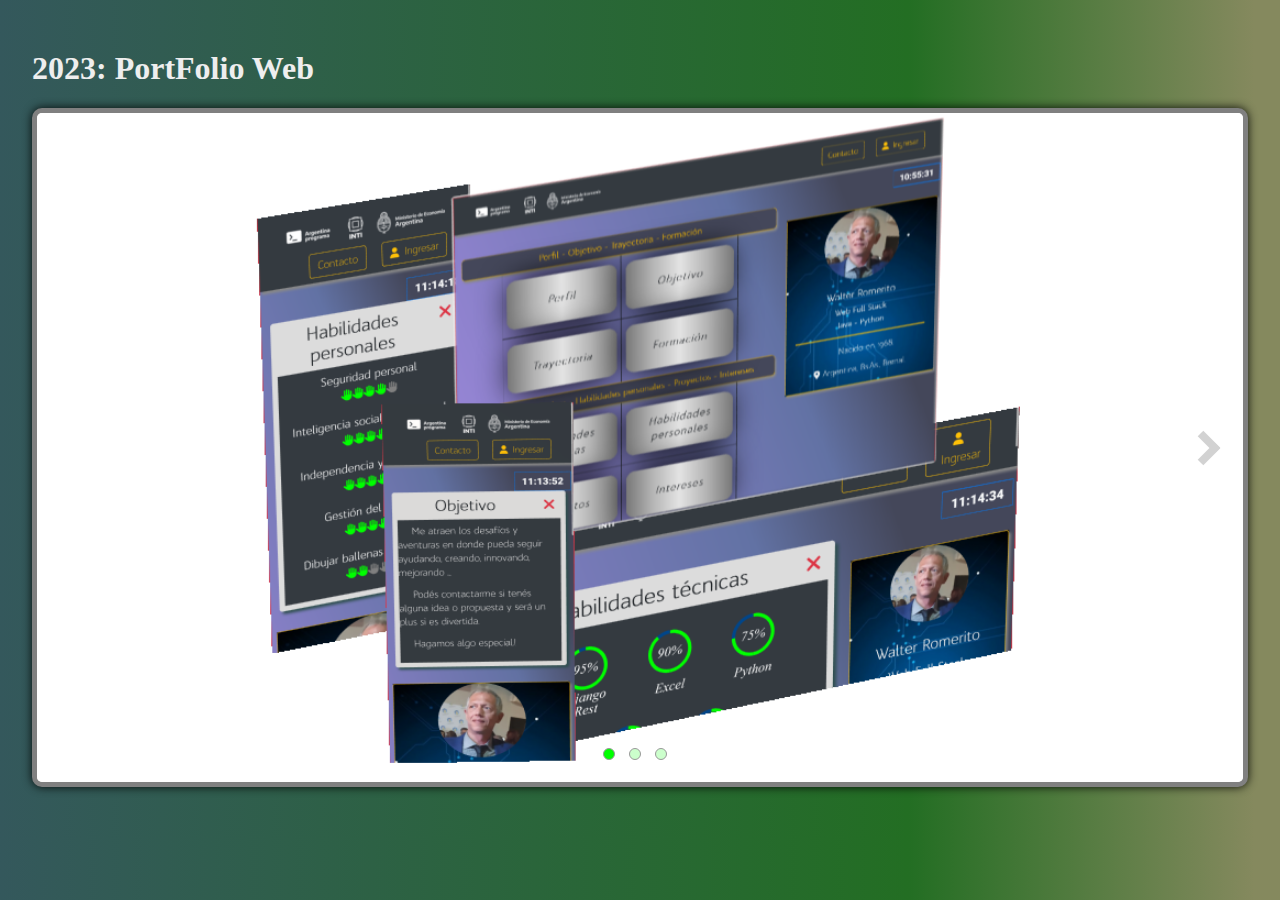
<file: portfolio-gallery.html>
<!DOCTYPE html>
<html lang="en">

<head>
    <meta charset="UTF-8">
    <meta http-equiv="X-UA-Compatible" content="IE=edge">
    <meta name="viewport" content="width=device-width, initial-scale=1.0">
    <title>2023: PortFolio Web</title>
    <!-- https://codepen.io/tokyoweb/pen/mzMjYM -->
    <style>
        *,
        *::before,
        *::after {
            box-sizing: border-box;
        }

        body {
            margin: 0;
            padding: 0;
            background-color: #1C2325;
            color: #eee;
        }

        .outer-wrapper {
            width: 95%;
            margin: 50px auto;
        }

        .s-wrap {
            width: 100%;
            margin-bottom: 50px;
            padding-bottom: 55%;
            position: relative;
            border: 5px solid gray;
            background-color: #efefe8;
            box-shadow: 0 0 10px rgba(0, 0, 0, 0.9);
            border-radius: 10px;
            overflow: hidden;
        }


        .s-wrap>input {
            display: none;
        }

        .s-wrap .s-content {
            margin: 0;
            padding: 0;
            position: absolute;
            top: 0;
            left: 0;
            width: 500%;
            height: 100%;
            font-size: 0;
            list-style: none;
            transition: transform 1s;
        }

        .s-wrap .s-item {
            display: inline-block;
            width: 20%;
            height: 100%;
            background-repeat: no-repeat;
            background-size: cover;
        }

        .s-wrap .s-item-1 {
            background-image: url("/static/images/carousel.png");
        }

        .s-wrap .s-item-2 {
            background-image: url("/static/images/carousel11.png");
        }

        .s-wrap .s-item-3 {
            background-image: url("/static/images/carousel22.png");
        }

        /* .s-wrap .s-item-4 {
            background-image: url("https://images.unsplash.com/photo-1422393462206-207b0fbd8d6b?crop=entropy&fit=crop&fm=jpg&h=600&ixjsv=2.1.0&ixlib=rb-0.3.5&q=80&w=800");
        }

        .s-wrap .s-item-5 {
            background-image: url("https://images.unsplash.com/photo-1439736637365-748f240b24fb?crop=entropy&fit=crop&fm=jpg&ixjsv=2.1.0&ixlib=rb-0.3.5&q=80&w=800");
        } */

        .s-type-1 .s-control {
            position: absolute;
            bottom: 18px;
            left: 50%;
            text-align: center;
            transform: translateX(-50%);
            transition-timing-function: ease-out;
        }

        .s-type-1 .s-control>label[class^="s-c-"] {
            display: inline-block;
            width: 12px;
            height: 12px;
            margin-right: 10px;
            border-radius: 50%;
            border: 1px solid #999;
            background-color: rgb(0, 255, 0, 0.2);
            cursor: pointer;
        }

        .s-type-1 .s-nav label {
            display: none;
            position: absolute;
            top: 50%;
            padding: 5px 10px;
            transform: translateY(-50%);
            cursor: pointer;
        }

        .s-type-1 .s-nav label::before,
        .s-type-1 .s-nav label::after {
            content: "";
            display: block;
            width: 8px;
            height: 24px;
            background-color: rgba(210, 210, 210, 1);
        }

        .s-type-1 .s-nav label::before {
            margin-bottom: -12px;
        }

        .s-type-1 .s-nav label.left {
            left: 20px;
        }

        .s-type-1 .s-nav label.left::before {
            transform: rotate(45deg);
        }

        .s-type-1 .s-nav label.left::after {
            transform: rotate(-45deg);
        }

        .s-type-1 .s-nav label.right {
            right: 20px;
        }

        .s-type-1 .s-nav label.right::before {
            transform: rotate(-45deg);
        }

        .s-type-1 .s-nav label.right::after {
            transform: rotate(45deg);
        }

        .s-type-1 #s-1:checked~.s-content {
            transform: translateX(0%);
        }

        .s-type-1 #s-1:checked~.s-control .s-c-1 {
            background-color: rgba(0, 255, 0, 1);
        }

        .s-type-1 #s-1:checked~.s-nav .s-nav-1 {
            display: block;
        }

        .s-type-1 #s-2:checked~.s-content {
            transform: translateX(-20%);
        }

        .s-type-1 #s-2:checked~.s-control .s-c-2 {
            background-color: rgba(0, 255, 0, 1);
        }

        .s-type-1 #s-2:checked~.s-nav .s-nav-2 {
            display: block;
        }

        .s-type-1 #s-3:checked~.s-content {
            transform: translateX(-40%);
        }

        .s-type-1 #s-3:checked~.s-control .s-c-3 {
            background-color: rgba(0, 255, 0, 1);
        }

        .s-type-1 #s-3:checked~.s-nav .s-nav-3 {
            display: block;
        }

        .s-type-1 #s-4:checked~.s-content {
            transform: translateX(-60%);
        }

        .s-type-1 #s-4:checked~.s-control .s-c-4 {
            background-color: rgba(0, 255, 0, 1);
        }

        .s-type-1 #s-4:checked~.s-nav .s-nav-4 {
            display: block;
        }

        .s-type-1 #s-5:checked~.s-content {
            transform: translateX(-80%);
        }

        .s-type-1 #s-5:checked~.s-control .s-c-5 {
            background-color: rgba(0, 255, 0, 1);
        }

        .s-type-1 #s-5:checked~.s-nav .s-nav-5 {
            display: block;
        }

        @keyframes slider-animation {

            0%,
            7% {
                transform: translateX(0%);
            }

            12.5%,
            19.5% {
                transform: translateX(-20%);
            }

            25%,
            32% {
                transform: translateX(-40%);
            }

            37.5%,
            44.5% {
                transform: translateX(-60%);
            }

            50%,
            57% {
                transform: translateX(-80%);
            }

            62.5%,
            69.5% {
                transform: translateX(-60%);
            }

            75%,
            82% {
                transform: translateX(-40%);
            }

            87.5%,
            94.5% {
                transform: translateX(-20%);
            }
        }
    </style>


</head>

<!-- rgb(52, 88, 92) 0%, 
#236e23 71%, 
#85895e 90%,  -->
<body style="background: linear-gradient(90deg, rgb(52, 88, 92) 0%, 
#236e23 71%, #85895e 98%);">

    <div class="outer-wrapper">
        <h1>2023: PortFolio Web</h1>
        <div class="s-wrap s-type-1" role="slider">
            <input type="radio" id="s-1" name="slider-control" checked="checked">
            <input type="radio" id="s-2" name="slider-control">
            <input type="radio" id="s-3" name="slider-control">
            <input type="radio" id="s-4" name="slider-control">
            <input type="radio" id="s-5" name="slider-control">
            <ul class="s-content">
                <li class="s-item s-item-1"></li>
                <li class="s-item s-item-2"></li>
                <li class="s-item s-item-3"></li>
                <!-- <li class="s-item s-item-4"></li>
                <li class="s-item s-item-5"></li> -->
            </ul>
            <div class="s-control">
                <label class="s-c-1" for="s-1"></label>
                <label class="s-c-2" for="s-2"></label>
                <label class="s-c-3" for="s-3"></label>
                <!-- <label class="s-c-1" for="s-4"></label>
                <label class="s-c-5" for="s-5"></label> -->
            </div>
            <div class="s-nav">
                <!-- <label class="s-nav-1 left" for="s-3"></label> -->
                <label class="s-nav-1 right" for="s-2"></label>
                <label class="s-nav-2 left" for="s-1"></label>
                <label class="s-nav-2 right" for="s-3"></label>
                <label class="s-nav-3 left" for="s-2"></label>
                <!-- <label class="s-nav-3 right" for="s-1"></label> -->
                <!-- <label class="s-nav-4 left" for="s-3"></label>
                <label class="s-nav-4 right" for="s-5"></label>
                <label class="s-nav-5 left" for="s-4"></label> -->
            </div>
        </div>
    </div>


</body>

<script>
</script>


</html>
</file>
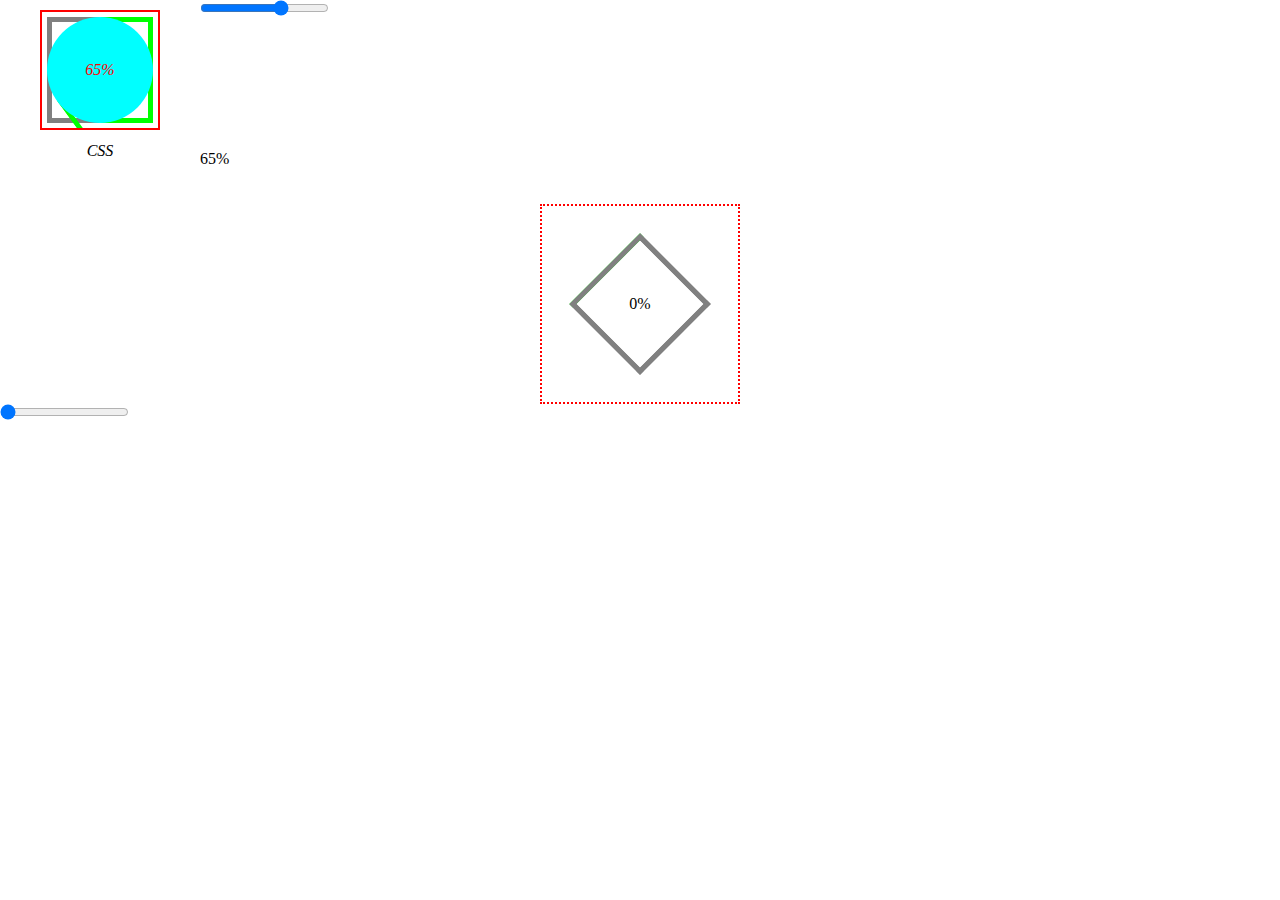
<file: prueba.html>
<!DOCTYPE html>
<html lang="en">
<head>
    <meta charset="UTF-8">
    <meta http-equiv="X-UA-Compatible" content="IE=edge">
    <meta name="viewport" content="width=device-width, initial-scale=1.0">
    <title>Document</title>
    <style>
        :root {
            --grosor: 5px;
            /* ATRIBUTO COMUN, SIRVE PARA RESALTAR ALGO BAJO UN TONO COMÚN, ej: Star */
            --acento: #00ff00;  /* --progress-color */
            --acento-bg: grey !important;  /* 5 */
        }
        /* <!-- Hard skill content --> */
        .donuttHeading {
      margin: auto;
      word-wrap: break-word;
    }
    html,
        * { margin: 0; padding:0; box-sizing: border-box;
        }

    /* input-range, donut and labels content */
    .container-chart {
      display: inline-flex;
      width: auto;
      /* background: inherit; */
      /* background-color: transparent */
    }
    
    .block-chart {
      /* background: inherit; */
      /* background-color: transparent; */
      float: left;
      height: 200px;
      margin: auto;
      width: 200px;
    }
    
    .donut-chart-block {
      overflow: hidden;
    }
    
    /* The DONUT chart */
    .donut-chart {
      border: 2px solid red;
      height: 60%;
      margin: 10px auto;
      position: relative;
      width: 60%;
      font-family: 'Quinta-regular' ;
      font-style: italic;
      font-size: 1em;
    }
    /* Area central donde va el % */
      .donut-chart .center-chart {
        /* background-color: transparent; */
        border-radius: 50%;
        color: red;
        background-color: aqua; 
        height: calc(100% - (var(--grosor)*2));
        left: calc(100% - (100% - var(--grosor)));
        position: absolute;
        top: calc(100% - (100% - var(--grosor)));
        width: calc(100% - (var(--grosor)*2));
      }
      /* hardskill label */
      /* Texto al pie */
      .donut-chart .center-label {
        /* color: currentColor; */
        display: block;
        left: 50%;
        position: absolute;
        text-align: center;
        transform: translate(-50%,-50%);
        top: 120%;
      }
      /* Porcentaje en e¡l centro */
      /*  hardskill % label */
      .center-chart span {
      /* color: currentColor; */
      display: block;
      left: 50%;
      position: absolute;
      top: 50%;
      transform: translate(-50%,-50%);
      }

    /* graph gear - shows the degree of progress- */
    .clip-chart, .item-chart {
      /* background-color: transparent; */
      border-radius: 0%; /* 50% */
      border-width: var(--grosor);
      border-style: solid;
      border-color: transparent;
      height: 100%;
      position: absolute;
      width: 100%;
    }
    .clip-chart {
    clip-path: polygon(50% 0%, 50% 100%, 100% 100%, 100% 0%);
    }

    .item-chart {
    clip-path: polygon(50% 0%, 50% 100%, 0% 100%, 0 0);
    }

    #section1-chart {transform: rotate(0deg);}

    #section1-chart .item-chart {transform: rotate(180deg);}

    #section2-chart {transform: rotate(180deg);}

    #section2-chart .item-chart {transform: rotate(180deg);}
    </style>
    <style>
      .midonut {
        position: relative;
        border: 2px dotted red;
        width: 200px;
        height: 200px;
        display: flex;
        align-items: center;
        justify-content: center;
        margin: auto;
      }
      .rueda, #rueda2 {
        position: absolute;
        border-color: transparent;
        border-style: solid;
        height: 100px;
        width: 100px;
        /* border-radius: 50%; */
      }
      .rueda {
        transform: rotate(45deg);
        border-width: 5px;
      }

      #rueda2 {
        /* es la que gira */
        transform: rotate(-45deg);
        border-width: 5px;
        z-index: -1000;
      }
      .rueda div {
      /*  hardskill % label */
      /* color: currentColor; */
      /* display: block;
      left: 50%;
      position: absolute;
      top: 50%;
      transform: translate(-50%,-50%); */
      }

    </style>
</head>
<body>
    
    <div class="container-chart" id="CSS" aria-label="CSS" aria-value="65">
                              
        <div class="donut-chart-block block-chart">
        <div class="donut-chart">

            <div id="section1-chart" class="clip-chart">
            <div class="item-chart"></div>
            </div>
            <div id="section2-chart" class="clip-chart">
            <div class="item-chart"></div>
            </div>
            <div id="section3-chart" class="clip-chart">
            <div class="item-chart"></div>
            </div>
            
            <div class="center-chart">
            <span>0%</span>
            </div>
            <div class="center-label">
            <span>hability</span>
            </div>  <!-- center-label-->
        </div>  <!-- donut chart-->
        </div>  <!-- donut-chart-block -->

        <div class="range-slider" >
        <input type="range" orient="vertical" min="0" max="100"/>
        <div class="range-slider__bar"></div>
        <div class="range-slider__thumb"></div>
        </div>  <!-- range-slider -->

    </div> 

    
    <div class="midonut" aria-value="0">
      <div class="rueda"></div>
      <div id="rueda2"></div>
      <div class="number">99</div>
    </div>
    <input id="range1" class="dona" type="range" min="0" max="100" value="15"/><span></span>
    <h4 id="guia"></h4>
  </body>

<script id="donuts"> 
  function updateDonut(percent, element){
      /* obtengo valor de los colores desde JS: */
      let donutStyle = getComputedStyle(document.documentElement);
      let noProgressColor = donutStyle.getPropertyValue('--acento-bg');
      let progressColor = donutStyle.getPropertyValue('--acento');
      // console.log(donutStyle)
      if (!progressColor) {
          progressColor = 'red';
          console.log("no encontre variable --acento");            
          [].forEach.call(document.querySelectorAll("#section1-chart .item-chart"), function(el) {
          el.style.setProperty('background-color', progressColor)
          });
      };
      
      if (!noProgressColor) {
          console.log("no encontre variable --acento-bg")
          noProgressColor = 'blue';
          [].forEach.call(document.querySelectorAll("#section2-chart .item-chart"), function(el) 
          {
              el.style.setProperty('background-color',noProgressColor)
          });
      };
      
      //var percent = 45;
      if (percent < 50){
      offset = (360 / 100) * percent;
      element.parentNode.querySelector("#section3-chart").style.webkitTransform = "rotate(" + offset + "deg)";
      element.parentNode.querySelector("#section3-chart .item-chart").style.webkitTransform = "rotate(" + (180 - offset) + "deg)";
      element.parentNode.querySelector("#section3-chart").style.msTransform = "rotate(" + offset + "deg)";
      element.parentNode.querySelector("#section3-chart .item-chart").style.msTransform = "rotate(" + (180 - offset) + "deg)";
      element.parentNode.querySelector("#section3-chart").style.MozTransform = "rotate(" + offset + "deg)";
      element.parentNode.querySelector("#section3-chart .item-chart").style.MozTransform = "rotate(" + (180 - offset) + "deg)";
      // element.parentNode.querySelector("#section3-chart .item-chart").style.backgroundColor = noProgressColor;
      // element.parentNode.querySelector("#section2-chart .item-chart").style.backgroundColor = noProgressColor;
      // element.parentNode.querySelector("#section1-chart .item-chart").style.backgroundColor = progressColor;

      element.parentNode.querySelector("#section1-chart .item-chart").style.borderColor = progressColor;
      element.parentNode.querySelector("#section2-chart .item-chart").style.borderColor = noProgressColor;
      element.parentNode.querySelector("#section3-chart .item-chart").style.borderColor = noProgressColor;
      
  } else { 
      offset = ((360 / 100) * percent) - 180;
      element.parentNode.querySelector("#section3-chart").style.webkitTransform = "rotate(180deg)";
      element.parentNode.querySelector("#section3-chart .item-chart").style.webkitTransform = "rotate(" +  offset + "deg)";
      element.parentNode.querySelector("#section3-chart").style.msTransform = "rotate(180deg)";
      element.parentNode.querySelector("#section3-chart .item-chart").style.msTransform = "rotate(" +  offset + "deg)";
      element.parentNode.querySelector("#section3-chart").style.MozTransform = "rotate(180deg)";
      element.parentNode.querySelector("#section3-chart .item-chart").style.MozTransform = "rotate(" +  offset + "deg)";   

      
      element.parentNode.querySelector("#section1-chart .item-chart").style.borderColor = progressColor;
      
      element.parentNode.querySelector("#section2-chart .item-chart").style.borderColor = noProgressColor;

      element.parentNode.querySelector("#section3-chart .item-chart").style.borderColor = progressColor;
      
  }
  element.parentNode.querySelector(".donut-chart .center-chart").style.borderColor = noProgressColor;
  
  element.parentNode.querySelector("span").innerHTML = percent + "%";
  }
  
  function updateSlider(element) {
      if (element) {
      var parent = element.parentElement;
      var thumb = parent.querySelector('.range-slider__thumb'),
          bar = parent.querySelector('.range-slider__bar'),
          pct = element.value * ((parent.clientHeight - thumb.clientHeight) / parent.clientHeight);
      thumb.style.bottom = pct + '%';
      bar.style.height = 'calc(' + pct + '% + ' + thumb.clientHeight / 2 + 'px)';
      thumb.textContent = element.value + '%';
      }
      updateDonut(element.value, element.parentNode);
      }
      (function initAndSetupTheSliders() {
  
      [].forEach.call(document.querySelectorAll(".container-chart"), function(el) {
      let inputs = [].slice.call(el.querySelectorAll('.range-slider input'));
      let leyend = document.querySelector("#" + el.id + " .center-label span");
  
      leyend.innerHTML  = el.getAttribute("aria-label")
      
      inputs.forEach(function (input) {
          input.setAttribute('value', el.getAttribute("aria-value"));
          updateSlider(input);
          input.addEventListener('input', function (element) {
              updateSlider(input);
          });
          input.addEventListener('change', function (element) {
              updateSlider(input);
          });
      });
      });
  }());

// return true if in range, otherwise false
  function inRange(x, min, max) {
      return ((x-min)*(x-max) <= 0);
  }
  
  let myColors = getComputedStyle(document.documentElement);
  let noProgressColor = myColors.getPropertyValue('--acento-bg') + " " || "red ";
  let progressColor = myColors.getPropertyValue('--acento') + " ";



  let myDonut = document.querySelector("#range1");
  let valorIni = myDonut.previousElementSibling.getAttribute("aria-value")
  let base = myDonut.previousElementSibling.children[0]
  let base2 = myDonut.previousElementSibling.children[1]
  let label = myDonut.previousElementSibling.children[2]
  base2.style.borderColor = noProgressColor
  base2.style.borderTopColor = progressColor;
  
  base.style.borderColor = noProgressColor
  
  myDonut.value = valorIni
  label.innerHTML = valorIni + "%"
  
  
  // agrego al input el evento 
  myDonut.addEventListener('input', function (e) {
    let valor = e.target.value
    let valorNum = parseFloat(valor)

    myDonut.nextElementSibling.innerHTML = valor
    myDonut.setAttribute("value", valor );

    porcentaje = ((360/100) * valorNum) - 45
    base2.style.webkitTransform = "rotate(" + porcentaje + "deg)";
    
    if (inRange(valorNum, 99.99, 75)) {
      base.style.borderColor = progressColor + progressColor + progressColor + "transparent"

    } else if (inRange(valorNum, 74.99, 50)) {
      base.style.borderColor = progressColor + progressColor + "transparent transparent"

    } else if (inRange(valorNum,49.99, 25)) {
      base.style.borderColor = progressColor + "transparent transparent transparent"

    } else if (inRange(valorNum,24.99, 0)){
      
      base.style.borderColor = "transparent transparent transparent " + noProgressColor

    } else { 
      base.style.borderColor = progressColor

    }
    label.innerHTML = valorNum + "%"
  })

</script>  <!-- ts -->
</html>
</file>
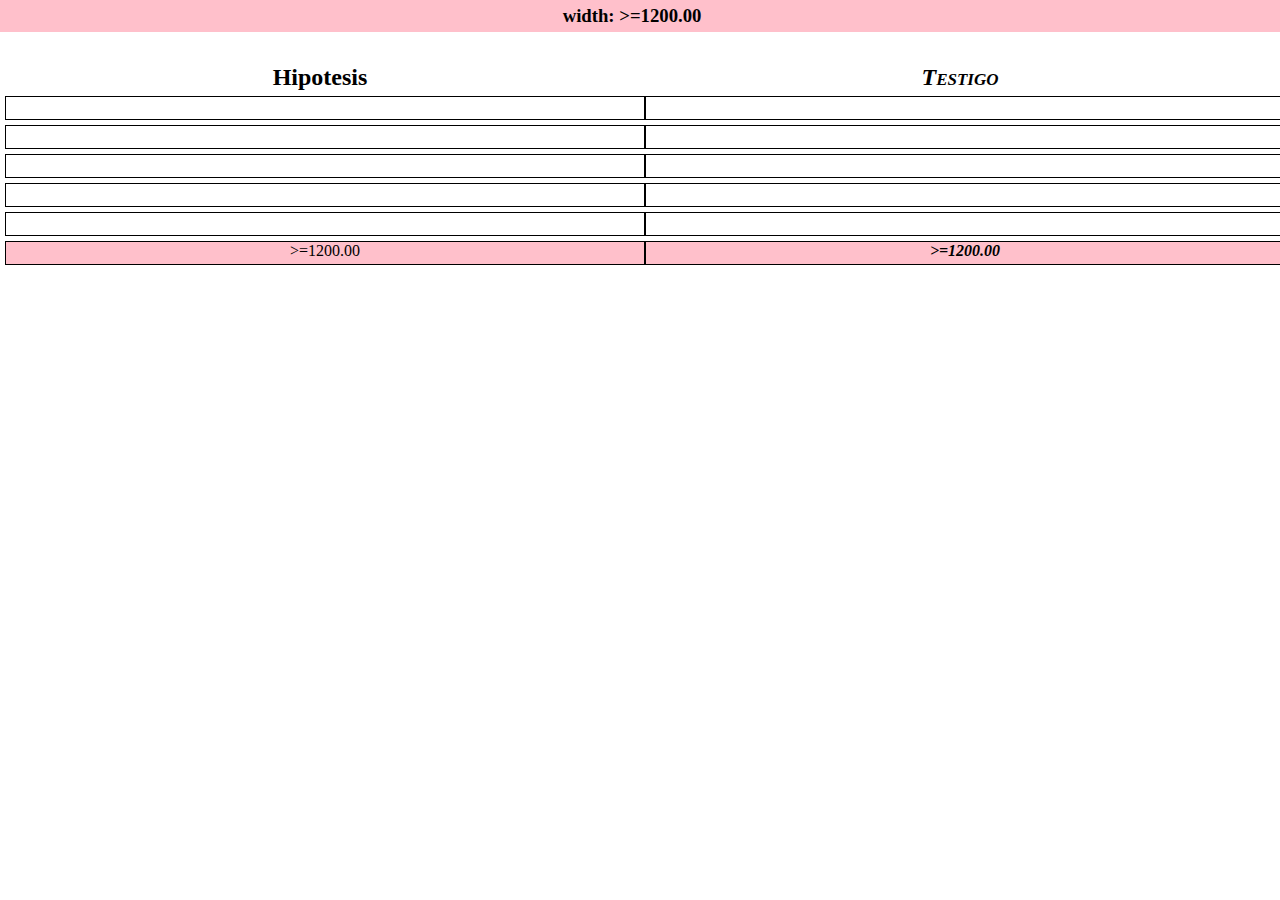
<file: responsive.html>
<!DOCTYPE html>
<html lang="en">
<head>
    <meta charset="UTF-8">
    <meta http-equiv="X-UA-Compatible" content="IE=edge">
    <meta name="viewport" content="width=device-width, initial-scale=1.0">
    <!-- <meta name="prefers-color-scheme" content=""> -->
    <title>Manejo responsivo</title>
    
    <style id="layout">
        html, * { margin: 0; padding: 0%; box-sizing: border-box;}
        body {
            width: 100%;
            /* color: Canvas;
            background-color: CanvasText; */
        }

        #base {
            display: inline-flex;
            width: 100%;
            height: auto;
            /* border: 1px solid; */
            justify-content: center;
            padding-top: 2em;
            text-align: center;
            }
        #base div {width: 100%;}
        #testigo {font-weight: bold; font-style: italic; font-variant: small-caps;}
        div .semaforos { height: 1.5em; width: 170px; border: 1px solid; margin: 5px 5px; text-align: center; }
    </style>

    <style id="media-screen-print">
        /* CONTENEDOR PROVISORIO, SOLO PARA TESTING */
        /* Pareto-regla que muestra datos para los breakpoint */
        #pareto {
            position: sticky; 
            display: block; 
            right: 0%; 
            top: 0%;  
            height: 2em; 
            line-height: 2em;
            padding-right: 1em; 
            text-align: center;}

        /*  Se definen 6 breackpoint, y sin importar si es dispositivo de mano 
        o compu/tv, cubre portrait y landscape*/
        /* Pasó la prueba de los simuladores de todos los modelos de dispositivos, y 
        tambien modo desktop se acomoda con zoom desde 30% hasta 500%, para el caso 
        del 30% mantiene layout pero no cambia el tamaño de fuentes, pero es el mismo 
        comporamiento que otras prestigiosas web */


        @media screen  { 

            /* modificando estilos según su width */
            @media (min-width: 1200px) { 
                #pareto {background-color: pink !important}
                .testin::after {content: "width: >=1200.00" }

                /* testigo para evidenciar hipotesis */
                #semaforo2-6::after {content: ">=1200.00" }
                #semaforo2-6 {background-color: pink; }
                
                /* estilo sobre el que se realizará ajuste */
                #semaforo6::after {content: ">=1200.00" }
                #semaforo6 {background-color: pink; }

            }
            @media (min-width: 992px) and (max-width: 1199.99px) { 
                #pareto {background-color: azure}
                .testin::after {content: "width: 991.98 a 1199.98" }
                /* testigo para evidenciar hipotesis */
                #semaforo2-5::after {content: "991.98 a 1199.98" }
                #semaforo2-5 {background-color: azure; }
                
                /* estilo sobre el que se realizará ajuste */
                #semaforo5::after {content: "991.98 a 1199.98" }
                #semaforo5 {background-color: azure; }

                #base {display: block } /* Se desea aplicar aqui y en <320px */
            }
            @media (min-width: 768px) and (max-width: 991.99px) { 
                #pareto {background-color: yellow}
                .testin::after {content: "width: 767.98 a 991.98" }
                /* testigo para evidenciar hipotesis */
                #semaforo2-4::after {content: "767.98 y 991.98" }
                #semaforo2-4 {background-color: yellow; }

                /* estilo sobre el que se realizará ajuste */
                #semaforo4::after {content: "767.98 y 991.98" }
                #semaforo4 {background-color: yellow; }
            }
            @media (min-width: 576px) and (max-width: 767.99px) { 
                #pareto {background-color: red}
                .testin::after {content: "width: 575.98 y 767.98"}
                /* testigo para evidenciar hipotesis */
                #semaforo2-3::after {content: "575.98 y 767.98" }
                #semaforo2-3 {background-color: red; }

                /* estilo sobre el que se realizará ajuste */
                #semaforo3::after {content: "575.98 y 767.98" }
                #semaforo3 {background-color: red; }
            }
            @media (min-width: 320px) and (max-width: 575.99px) { 
                #pareto {background-color: orange}
                .testin::after {content: "width: 320.00 a 575.98" }
                /* testigo para evidenciar hipotesis */
                #semaforo2-2::after {content: "320.00 a 575.98" }
                #semaforo2-2 {background-color: orange; }
                
                /* estilo sobre el que se realizará ajuste */
                #semaforo2::after {content: "320.00 a 575.98" }
                #semaforo2 {background-color: orange; }
            }
            @media (max-width: 319.99px) { 
                .testin::after {content: "width: <=319.98" }
                #pareto {background-color: green}
                /* testigo para evidenciar hipotesis */
                #semaforo2-1::after {content: "<=319.98" }
                #semaforo2-1 {background-color: green; }

                /* estilo sobre el que se realizará ajuste */
                #semaforo1::after {content: "<=319.98" }
                #semaforo1 {background-color: green; }
                /* 
                Regla para ajustar especificamente los DIV de esta prueba
                pero a su vez sirvió como caso testigo.
                */
                #base {display: block } /* Se desea aplicar aqui y en: 992 a 1199.98 */
            }

            /* @media handheld and (orientation: landscape)  {
            
                @media (max-width: 767.98px) { .testin::after {content: "no movil - paisaje"; }
            }
            @media handheld and (orientation: landscape) {  .testin::after {content: " max-width: 1399.98px - } }
            */
        } 
    </style>

</head>


<body >
    <!-- Bloque que se utiliza en modo testing para evaluar manejo responsivo  -->
    <!-- style="display: none !important; " -->
    <div id="pareto"> <h3 class="testin"></h3></div>
    <main id="base">
        <div class="semaforosContainer">
            <h2>Hipotesis</h2>
            <div id="semaforo1" class="semaforos"></div>
            <div id="semaforo2" class="semaforos"></div>
            <div id="semaforo3" class="semaforos"></div>
            <div id="semaforo4" class="semaforos"></div>
            <div id="semaforo5" class="semaforos"></div>
            <div id="semaforo6" class="semaforos"></div>
        </div>
        <div id="testigo" class="semaforosContainer">
            <h2>Testigo</h2>
            <div id="semaforo2-1" class="semaforos"></div>
            <div id="semaforo2-2" class="semaforos"></div>
            <div id="semaforo2-3" class="semaforos"></div>
            <div id="semaforo2-4" class="semaforos"></div>
            <div id="semaforo2-5" class="semaforos"></div>
            <div id="semaforo2-6" class="semaforos"></div>
        </div>
    </main>
</body>


</html>
</file>
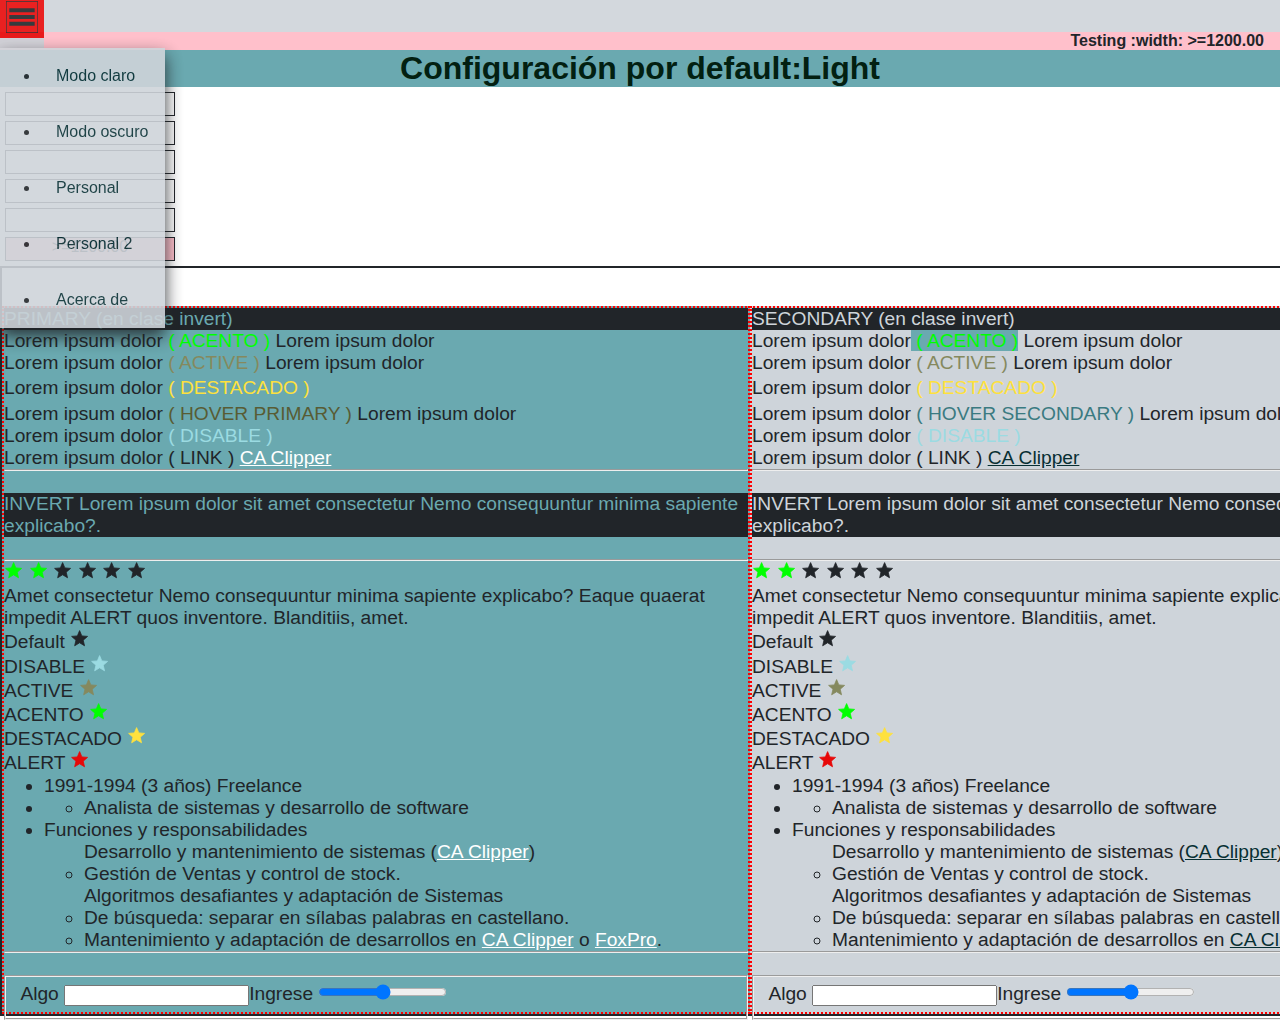
<file: themes.html>
<!DOCTYPE html>
<html lang="en">
<head>
    <meta charset="UTF-8">
    <meta http-equiv="X-UA-Compatible" content="IE=edge">
    <meta name="viewport" content="width=device-width, initial-scale=1.0">
    <!-- <meta name="prefers-color-scheme" content=""> -->
    <title>Document</title>
    
    <style>
        /* Centrando todo el contenido -ancho y alto */
        .centered {
            position: absolute;
            top: 50%;
            left: 50%;
            width: 100%;
            height: auto;
            transform: translate(-50%, -50%);
            text-align: center;
            /* background-color: var(--bg-color); */
            border: 3px dotted orange;
            z-index: 1100;
        }
    </style>

    <style id="base">
        html,
        * { margin: 0; box-sizing: border-box;
        }
        body {
            width: 100%;
            overflow: scroll;

            color: var(--body-color);
            background-color: var(--body-bg);

            font-family: 'Quinta-light','roboto', sans-serif;
            font-style: normal;
            /* font-size: 100%; */
        }

        /* SPECIAL STYLE's */
        .special {
           color: currentColor; }
            .special hr {
                margin: 1em 0;
                height: 2px; /* 5px */
                background-color: currentColor;
                opacity: .5;
                width: 100%;
            }
            .special hr.p75 {width: 75%;}
            .special hr.p33 {width: 33%;}

        /* Generales pero especiales */
        .inline {
            display: inline-flex;
        }

        .inlineBlock {
            display: inline-block;
        }
        .None {
            display: none;
        }
        /* .hardskill, .hobbies, .contact { display: block; } */
    </style>

    <style id="menu">
        /* Barra de navegación */
        .navbar {
            display: block;
            position: fixed;
            top: 0;
            left: 0;
            text-align: left;
            height: 2em;
            line-height: 2em;
            width: 100%;
            background-color: inherit;
            opacity: .9;
            /* max-width: var(--anchoPage); */
            color: currentColor;

            z-index: 1000;
            }
            nav svg:link, nav a:visited, nav a:active  {
                text-decoration: none;
            }
        
            /* Links inside the navbar */
        .navbar a {
          float: left;
          text-align: center;
            text-decoration: none;
        }
            /* The dropdown container */
        .dropdown {
          float: left;
          overflow: hidden;
          background-color: inherit;
        }
        
        /* Dropdown button */
        .dropdown .dropbtn {
          font-size: 1em;
          border: none;
          outline: none;
          color: currentColor;
          background-color: inherit;
          font-family: inherit; /* Important for vertical align on mobile phones */
          margin: 0; /* Important for vertical align on mobile phones */
        }
        
        /* Add a red background color to navbar links on hover */
        .navbar a:hover, .dropdown:hover .dropbtn {
          background-color: var(--alert);
        }
        
        /* Dropdown content (hidden by default) */
        .dropdown-content {
          display: none;
          position: absolute;
          background-color: inherit;
          min-width: 10em;
          box-shadow: 0px .5em 1em 0px currentColor;
          z-index: 1;
        }
        
        /* Links inside the dropdown */
        .dropdown-content a {
          float: none;
          /* color: var(--color-text); */
          padding: .75em 1em;
          text-decoration: none;
          display: block;
          text-align: left;
        }
        
        /* Add a grey background color to dropdown links on hover */
        .dropdown-content a:hover {
          background-color: inherit;
        }
        
        /* Show the dropdown menu on hover */
        .dropdown:hover .dropdown-content {
          display: block;
        }
    </style>
        
    <style id="acercaDe">
            .callout {
            position: fixed;
            font-family: 'Quinta-regular';
            width: 80%;
            height: 80%;
            max-width: 80%;
            max-height: 80%;
            text-align: left !important;
            display: none;
            background: inherit;
            z-index: 1000;
            }
    
            .callout-header {
            padding: 25px 15px 15px;
            font-size: 1.5em;
            /* color: var(--bg-100); */
            }
    
            .callout-container {
                display: block;
                height: 90%;
                width: 100%;
                padding: 15px 10px;
                /* background-color: var(--acento); */
                /* color: var(--color-text); */
                overflow: scroll;
    
                }
                .callout-container p { padding-bottom: 5px;}
    
            .closebtn {
                position: absolute;
                top: 0;
                right: 0;
                /* color: var(--acento); */
                width: 1em;
                height: 1em;
                line-height: 1em;
                font-size: 2em;
                text-align: center;
                cursor: pointer;
                }
    
                .closebtn:hover {
                    /* color: lightgrey; */
                    background-color: var(--alert);
                }
    </style>

    <style id="@media">
        :root {
            --body-font-family: 'Quinta-light','roboto', system-ui, "Segoe UI", "Helvetica Neue", Arial, "Noto Sans", "Liberation Sans", sans-serif, "Apple Color Emoji", "Segoe UI Emoji", "Segoe UI Symbol", "Noto Color Emoji";
            --body-font-size: 1rem;
            --body-font-weight: 100;
            --body-line-height: 1.5;
            
            --SETEO: "Dark";
        }
        
        /* Identifico si el usuario tiene un modo de preferencia en el OS o el navegador*/
        @media (prefers-color-scheme: light ) {
            :root {--SETEO: "Light";}
            .MODE::after {content:  "Light";} 
        }
        @media (prefers-color-scheme: dark ) {
            :root {--SETEO: "Dark";}
            .MODE::after {content:  "Dark";} 
        }
    </style>

    <style id="Paletas">
        :root {
            --themes: 'Dark', 'Light', 'Personal', 'Personal2';

            --body-bg: #fff;
            --body-color: #212529;

            --alert: rgba(231, 8, 8, 1);
            --destacado: rgb(254, 225, 61);

            --white: rgba(230, 230, 230);
            --gray: #6c757d;
            
            --gray-100: #f8f9fa;
            --gray-200: #e9ecef;
            --gray-300: #dee2e6;
            --gray-400: #ced4da;
            --gray-500: #adb5bd;
            --gray-600: #6c757d;
            --gray-700: #495057;
            --gray-800: #343a40;
            --gray-900: #212529;
            
            --gray-dark: #343a40;
            --black: rgba( 50, 50, 50);
        }

        .invert {
            background-color: var(--body-color);
            color: var(--body-bg);
        }

        svg.icon.destacado {
            fill: var(--destacado);
            stroke: var(--destacado);
            background-color: transparent;
        }
        svg.icon.alert {
            fill: var(--alert);
            stroke: var(--alert);
            background-color: transparent;
        }
        .palettas {
            /* Paleta 1 - Dark */
            /* del mas oscuro al mas claro */
            color: #022011; /* 1  Fondo */ 
            color: #3a5048; /* 2  Disable */
            color: #236e23; /* 3 atnecion 1*/
            /* del menos llamativo al mas llamativo */
            color: #03faf6; /* 4 atencion 2*/
            color: #00ff00; /* 5 Acento */
            color: white; color: black;

            /* Paleta 1 - Light */
            /* del mas claro al mas oscuro */
            color: #236e23; /* 1 */ 
            color: #3a5048; /* 2 */
            color: #022011; /* 3 */
            /* del menos llamativo al mas llamativo */
            color: #03faf6; /* 4 */
            color: #00ff00; /* 5 Acento */
            color: white; color: black;

            /* Paleta 2 Dark */
            color: #072f33; /* dark */
            color: #34585c; /* principal -el del cv COLOR 1 */
            color: #608589; /* light */
            color: #585c34; /* principal  */
            color: #2e330d; /* dark */
            color: #85895e; /* light * /
            
            /* Paleta 2 Light */
            color: #9bdbe2; /* light */
            color: #6aa9b0; /* principal -el del cv */
            color: #3a7a81; /* dark */
            color: #a9b06a; /* principal */
            color: #79813e; /* dark */
            color: #dbe299; /* light */
            
            color: rgb(242, 242, 230); /* principal -el del cv */ 
            color: #6aa9b0; /* principal -el del cv */
            color: #34585c; /* principal -el del cv COLOR 1 */
            color: #00ff00; /* principal -el del cv COLOR 1 */
        }
        .Dark {
            --primary-bg: #34585c ; --primary-color: var(--gray-400); /* color 1 */
            --primary-disable-bg: transparent; --primary-disable: #072f33; /* color 2*/
            --primary-link-bg: transparent; --primary-link: #a9b06a;
            --primary-active-bg: transparent; --primary-active: #dbe299; /* color 4*/
            --primary-hover-bg: transparent; --primary-hover: white;

            /* ATRIBUTO COMUN A AMBAS, SIRVE PARA RESALTAR ALGO BAJO UN TONO COMÚN, ej: Star */
            --acento: #00ff00; --acento-bg: var(--primary-bg);  /* color 5 */

            --secondary-bg: var(--gray-900); --secondary-color: var(--gray-400);
            --secondary-disable-bg: transparent; --secondary-disable: var(--primary-disable-bg);
            --secondary-link-bg: transparent; --secondary-link: #9bdbe2; /* color 3 */
            --secondary-active-bg: transparent; --secondary-active: var(--primary-active);
            --secondary-hover-bg: transparent; --secondary-hover: white;

        }

        .Light {
            --primary-bg: #6aa9b0 ; --primary-color: var(--gray-900); /* color 1 */
            --primary-disable-bg: transparent; --primary-disable: #9bdbe2; /* color 2 */
            --primary-link-bg: transparent; --primary-link: white;
            --primary-active-bg: transparent; --primary-active: #85895e; /* color 4 */
            --primary-hover-bg: transparent; --primary-hover: #585c34;

            /* ATRIBUTO COMUN A AMBAS, SIRVE PARA RESALTAR ALGO BAJO UN TONO COMÚN, ej: Star */
            --acento: #00ff00; --acento-bg: var(--primary-bg);  /* 5 */

            --secondary-bg: var(--gray-400); --secondary-color: var(--gray-900);
            --secondary-disable-bg: transparent; --secondary-disable: var(--primary-disable);
            --secondary-link-bg: transparent; --secondary-link: #072f33; /* color 3 */
            --secondary-active-bg: transparent; --secondary-active: var(--primary-active);
            --secondary-hover-bg: transparent; --secondary-hover: #3a7a81;
        }



        .primary {
            background-color: var(--primary-bg);
            color: var(--primary-color);
        }
            .primary.invert,  .primary .invert {
                background-color: var(--primary-color);
                color: var(--primary-bg);
            }
            .primary.active, .primary .active {
                background-color: var(--primary-active-bg);
                color: var(--primary-active);
            }
            .primary.disable, .primary .disable {
                background-color: var(--primary-disable-bg);
                color: var(--primary-disable);
            }
            .primary.hover, .primary .hover {
                background-color: var(--primary-hover-bg);
                color: var(--primary-hover);
            }
            .primary.acento, .primary .acento {
                background-color: var(--acento-bg);
                color: var(--acento);
            }
            .primary.destacado, .primary .destacado {
                background-color: var(--destacado-bg);
                color: var(--destacado);
            }

            /* LINK's y HOVER's */
            a.primary, .primary a {
                color:var(--primary-link);
            }
            a.primary:hover, .primary a:hover {
                background-color: var(--primary-hover-bg);
                color:var(--primary-hover);
            }
            /* UL LI */
            .primary li:hover {
                background-color: var(--primary-hover-bg);
                color: var(--primary-hover);
            }
            /* SVG's */
            .primary svg,  .primary svg {
                fill: var(--primary-color);
                stroke: var(--primary-color);
            }
            .primary svg.disable,  .primary.disable svg {
                fill: var(--primary-disable);
                stroke: var(--primary-disable);
            }
            .primary svg.active,  .primary.active svg {
                fill: var(--primary-active);
                stroke: var(--primary-active);
            }
            .primary svg.acento,  .primary.acento svg {
                fill: var(--acento);
                stroke: var(--acento);
                background-color: transparent;
            }
            /*  */

        .secondary {
            background-color: var(--secondary-bg);
            color: var(--secondary-color);
        }
            .secondary.invert,  .secondary .invert {
                background-color: var(--secondary-color);
                color: var(--secondary-bg);
            }
            .secondary.active,  .secondary .active {
                background-color: var(--secondary-active-bg);
                color: var(--secondary-active);
            }
            .secondary.disable,  .secondary .disable {
                background-color: var(--secondary-disable-bg);
                color: var(--secondary-disable);
            }
            .secondary.hover,  .secondary .hover {
                background-color: var(--secondary-hover-bg);
                color: var(--secondary-hover);
            }
            .secondary.acento,  .secondary .acento {
                background-color: var(--acento-bg);
                color: var(--acento);
            }
            .secondary.destacado,  .secondary .destacado {
                background-color: var(--destacado-bg);
                color: var(--destacado);
            }

            /* LINK's */
            a.secondary, .secondary a {
                color:var(--secondary-link);
            }
            a.secondary:hover, .secondary a:hover {
                background-color: var(--secondary-hover-bg);
                color:var(--secondary-hover);
            }
            /* UL LI */
            .secondary li:hover {
                background-color: var(--secondary-hover-bg);
                color: var(--secondary-hover);
            }
            /* SVG's */
            .secondary svg,  .secondary svg {
                fill: var(--secondary-color);
                stroke: var(--secondary-color);
            }
            .secondary svg.disable,  .secondary.disable svg {
                fill: var(--secondary-disable);
                stroke: var(--secondary-disable);
            }
            .secondary svg.active,  .secondary.active svg {
                fill: var(--secondary-active);
                stroke: var(--secondary-active);
            }
            .secondary svg.acento,  .secondary.acento svg {
                fill: var(--acento);
                stroke: var(--acento);
                background-color: transparent;
            }
            /*  */
    </style>

    <style id="layout">
        :root {
            /*  Dependiendo donde meta Rating y Donuts */
            --progress-color: rgb(0, 255, 0);  /* Rating  y Donuts*/
            --progress-bg: rgba(246, 164, 82,1);  /* Rating  y Donuts*/
        }

        .base {
                display: inline-flex;
                width: 1500px;
                height: 750px;
                border: 2px solid;
                margin: auto;
                font-size: larger;
                padding-top: 2em;
            }
            .left {
                width: 50%;
                height: 100%;
                border: 2px dotted red;
            }

            .right {
                width: 50%;
                height: 100%;
                border: 2px dotted red;
            }
            .icon {
                width: 2em;
                height: 2em;
                line-height: 1.5em;
            }
            .icon.w16 {
                width: 1em;
                height: 1em;
                line-height: 1em;
            }
            h1 { text-align: right; color: #022011; opacity: 1;}
            .MODE {text-align: center;}
            .semaforosContainer {display: block; }
            div .semaforos { height: 1.5em; width: 170px; border: 1px solid; margin: 5px 5px; text-align: center; }
    </style>

<style id="media-screen-print">
    /* CONTENEDORES PROVISORIOA, SOLO PARA TESTING */
    /* Pareto-regla que muestra datos para los breakpoint */
    #pareto {position: sticky; display: block; right: 0%; top: 0%;  height: auto; margin-top: 2em; padding-right: 1em; z-index: 1000;text-align: right;}

    /* // Medium devices (tablets, vertical, less than 992px) */
    /*  Se definen 6 breackpoint, y sin importar si es dispositivo de mano 
    o compu/tv, cubre portrait y landscape*/
    
    /* !IMPORTANT
    Hay que tener presente que, si uno parte del diseño a pantalla completa
    en una computadora, por ej. un monitor de 1280px, al mismo ya se le ha 
    dado un diseño especifico.
    El modificar dicho diseño al entrar en alguna regla de estos breackpoints
    se debe agregar el diseño original (el de pantalla completa) en todas 
    aquellas reglas en las cuales no requerian dicha adaptacion. Esto es así
    porque el @media al ingresar en la regla, no reestablece la configuracion
    previa.
    Entiendo que estas reglas deben ir ultimas, al cerrar los estilos del html,
    para trabajar con el estilo final.
    Importante:
    Hay que copiar la regla original que pensamos ajustar en todos los breakpoints
    tal cual está, y sólo modificar el diseño en los tamaños que queremos ajustar.
    Esto nos asegura que al cambiar de tamño en un mismo dispositivo, el ajuste se
    puede reestablecer y no aparecen efectos raros, es decir cambios no esperados
    de nuestro diseño.

    En esta plantilla de base, se podrá ver el comportamiento frente a los cambios
    y siempre contendrá una sóla celda con color de fondo, la cual indicará el rango
    del tamaño de la pantalla. Si eliminaramos lo que yo llamo normalizador de estilo
    responsivo, se podrá ver que al cambiar tamaños (incluso cambiando posicion retrato
    paisaje / o vertical horizontal) quedarán varias celdas con colores y medidas. Esto
    significa que se podrían estar heredando estilos de diferentes tamaños, y ello 
    causaría efectos no esperados.

    Otro detalle importante es que si un unico elemento tiene ID y a su vez una clase,
    si en las reglas de estilo original, la afectamos referenciandola por su ID, aqui
    en @media tambien debemos hacer lo mismo, pues sino quedarán ambas reglas, la del
    ID y la de la Class, y allí dependera del orden en la cascada, con lo cual otro
    efecto no esperado para principantes como yo.

    */
    /* Pasó la prueba de los simuladores de todos los modelos de dispositivos, y 
    tambien modo desktop se acomoda con zoom desde 30% hasta 500%, para el caso 
    del 30% mantiene layout pero no cambia el tamaño de fuentes, pero es el mismo 
    comporamiento que otras prestigiosas web */
    @media screen  { 
        @media (min-width: 1200.00px) { 
            #pareto {background-color: pink !important}
            .testin::after {content: "width: >=1200.00" }
            
            #semaforo6::after {content: ">=1200.00" }
            #semaforo6 {background-color: pink; }
            
            #semaforo5::after {content: "" }
            #semaforo5 {background-color: inherit; }
            #semaforo4::after {content: "" }
            #semaforo4 {background-color: inherit; }
            #semaforo3::after {content: "" }
            #semaforo3 {background-color: inherit; }
            #semaforo2::after {content: "" }
            #semaforo2 {background-color: inherit; }
            #semaforo1::after {content: "" }
            #semaforo1 {background-color: inherit; }
        }
        @media (max-width: 1199.98px) { 
            #pareto {background-color: azure}
            .testin::after {content: "width: 991.98 a 1199.98" }
            
            #semaforo5::after {content: "991.98 a 1199.98" }
            #semaforo5 {background-color: azure; }
            
            #semaforo6::after {content: "" }
            #semaforo6 {background-color: inherit; }
            #semaforo4::after {content: "" }
            #semaforo4 {background-color: inherit; }
            #semaforo3::after {content: "" }
            #semaforo3 {background-color: inherit; }
            #semaforo2::after {content: "" }
            #semaforo2 {background-color: inherit; }
            #semaforo1::after {content: "" }
            #semaforo1 {background-color: inherit; }
        }
        @media (max-width: 991.98px) { 
            #pareto {background-color: yellow}
            .testin::after {content: "width: 767.98 a 991.98" }
            
            #semaforo4::after {content: "767.98 y 991.98" }
            #semaforo4 {background-color: yellow; }

            #semaforo6::after {content: "" }
            #semaforo6 {background-color: inherit; }
            #semaforo5::after {content: "" }
            #semaforo5 {background-color: inherit; }
            #semaforo3::after {content: "" }
            #semaforo3 {background-color: inherit; }
            #semaforo2::after {content: "" }
            #semaforo2 {background-color: inherit; }
            #semaforo1::after {content: "" }
            #semaforo1 {background-color: inherit; }
        }
        @media (max-width: 767.98px)  { 
            #pareto {background-color: red}
            .testin::after {content: "width: 575.98 y 767.98"}

            #semaforo3::after {content: "575.98 y 767.98" }
            #semaforo3 {background-color: red; }

            #semaforo6::after {content: "" }
            #semaforo6 {background-color: inherit; }
            #semaforo5::after {content: "" }
            #semaforo5 {background-color: inherit; }
            #semaforo4::after {content: "" }
            #semaforo4 {background-color: inherit; }
            #semaforo2::after {content: "" }
            #semaforo2 {background-color: inherit; }
            #semaforo1::after {content: "" }
            #semaforo1 {background-color: inherit; }
        }
        @media (max-width: 575.98px) { 
            #pareto {background-color: orange}
            .testin::after {content: "width: 320.00 a 575.98" }
            
            #semaforo2::after {content: "320.00 a 575.98" }
            #semaforo2 {background-color: orange; }

            #semaforo6::after {content: "" }
            #semaforo6 {background-color: inherit; }
            #semaforo5::after {content: "" }
            #semaforo5 {background-color: inherit; }
            #semaforo4::after {content: "" }
            #semaforo4 {background-color: inherit; }
            #semaforo3::after {content: "" }
            #semaforo3 {background-color: inherit; }
            #semaforo1::after {content: "" }
            #semaforo1 {background-color: inherit; }
        }
        
        @media (max-width: 319.98px) { 
            .testin::after {content: "width: <=319.98" }
            #pareto {background-color: green}
            
            #semaforo1::after {content: "<=319.98" }
            #semaforo1 {background-color: green; }
            
            #semaforo6::after {content: "" }
            #semaforo6 {background-color: inherit; }
            #semaforo5::after {content: "" }
            #semaforo5 {background-color: inherit; }
            #semaforo4::after {content: "" }
            #semaforo4 {background-color: inherit; }
            #semaforo3::after {content: "" }
            #semaforo3 {background-color: inherit; }
            #semaforo2::after {content: "" }
            #semaforo2 {background-color: inherit; }
        }
        /* @media handheld and (orientation: landscape)  {
        
            @media (max-width: 767.98px) { .testin::after {content: "no movil - paisaje"; }
            }
        }
        @media handheld and (orientation: landscape) {  .testin::after {content: " max-width: 1399.98px - } }
        */
    } 
</style>
</head>


<body class="themes-test" >
    <svg class="icons-lib" xmlns="http://www.w3.org/2000/svg" style="display: none !important; ">
        <symbol id="ico-star" xmlns="http://www.w3.org/2000/svg" viewBox="0 0 24 24" fill="">
        <path id="svg_1" stroke="none" fill="none"  d="m0,0l24,0l0,24l-24,0l0,-24z"/>
        <path id="svg_2" stroke="" stroke-width="1" d="m12,17.27l6.18,3.73l-1.64,-7.03l5.46,-4.73l-7.19,-0.61l-2.81,-6.63l-2.81,6.63l-7.19,0.61l5.46,4.73l-1.64,7.03l6.18,-3.73z"/>
    </symbol>
    <symbol id="ico-menu" xmlns="http://www.w3.org/2000/svg"  viewBox="0 0 24 24" fill="">
        <path id="svg_1" fill="none" d="m0,0l24,0l0,24l-24,0l0,-24z"/>
        <path id="svg_2" fill="" d="m3,18l18,0l0,-2l-18,0l0,2zm0,-5l18,0l0,-2l-18,0l0,2zm0,-7l0,2l18,0l0,-2l-18,0z"/>
 </symbol>
    </svg>

    <!-- Bloque que se utiliza en modo testing para evaluar manejo responsivo  -->
    <!-- style="display: none !important; " -->
    <div id="pareto"> <h4 class="testin">Testing :</h4></div>

    <nav class="primary">
        <div class="navbar secondary">
            <!-- <h5 id="status" class="alingC">@Media testing :</h5> -->
            <div class="dropdown">
                <button class="dropbtn">
                    <a href="javascript:void(0);" onclick="myFunction()"> <svg id="menu" class="icon w24"><use href="#ico-menu"/></svg></a>
                </button>
                <ul class="dropdown-content">
                    <li><a href="#" value="selected" onclick='setColor("body","Light")'>Modo claro</a></li>
                    <li><a href="#" onclick='setColor("body","Dark")'>Modo oscuro</a></li>
                    <li><a href="#" onclick='setColor("body","Personal")'>Personal</a></li>
                    <li><a href="#" onclick='setColor("body","Personal2")'>Personal 2</a></li>
                    <li><a href="#" onclick="acercaDe()">Acerca de</a></li>
                </ul>
            </div>
        </div>

        <div class="centered callout">
            <div class="callout-header">Acerca de</div>
            <span class="closebtn" onclick="this.parentElement.style.display='none';">×</span>
            <div class="callout-container invert">
                <ul>
                    <li><h3>Desarrollado sólo con CSS3, JS y HTML.</h3></li>
                    <li class="special"><hr> </li>
                    <h4>Características de diseño y codificación:</h4>
                    <li>Modo responsivo y Modo Dark/Light.</li>
                    <li><b>Icons-SVG:</b> algunos usando la etiqueta <em>&ltimage&gt</em> de HTML y otros incluyéndolos dentro del body como un <em>&ltsymbol&gt</em> para incrustar el código vectorial, e invocarlos usando su <b><em>Id</em></b>.</li>
                    <li>Estilo especifico para las salidas de impresora con @media print {...}.</li>
                    <li><b>Fuentes:</b> también se emplearon dos metodologías, una mediante <em>@import url(....)</em> y la otra con <em>@font-face {....}</em>.</li>
                    <li>Gracias a <b><em>w3s</em></b> no necesité dedicar mucho tiempo para el navBar, ni para el diseño de este "Acerca de".</li>
                    <li class="special"><hr> </li>
                    <li class="BwQ-light-italic"><b>Pendientes</b></li>
                    <li> 1. Aprovechar el poder del sistema de maquetado incluido en Django (Backend de Python) tomando los datos de una base de datos en MySQL para que genere este código (proyecto iniciado pero aún sin publicar).</li>
                    <li> 2. Limpiar y mejorar código de javascript, tanto en su estructura como en diseño, por ejemplo  agregar el patrón de diseño Singletón, eliminar instrucciones JS puestas en la línea del html, etc.</li>
                </ul>
            </div>
        </div>
        <h1 class="MODE">Configuración por default:</h1>
    </nav>
    <div class="semaforosContainer">
        <div id="semaforo1" class="semaforos"></div>
        <div id="semaforo2" class="semaforos"></div>
        <div id="semaforo3" class="semaforos"></div>
        <div id="semaforo4" class="semaforos"></div>
        <div id="semaforo5" class="semaforos"></div>
        <div id="semaforo6" class="semaforos"></div>
    </div>
        <div class="base" onclick="menuClose()">
        <div class="left primary">
            <section>
            <p class="invert">PRIMARY (en clase invert)</p>
            <p>Lorem ipsum dolor<span class="acento"> ( ACENTO )</span> Lorem ipsum dolor</p>
            <p>Lorem ipsum dolor<span class="active"> ( ACTIVE )</span> Lorem ipsum dolor</p>
            <p>Lorem ipsum dolor <span class="icon destacado"> ( DESTACADO )</span> </p>   
            <p>Lorem ipsum dolor<span class="hover"> ( HOVER PRIMARY )</span> Lorem ipsum dolor</p>
            <p>Lorem ipsum dolor<span class="disable"> ( DISABLE )</span>
            <p>Lorem ipsum dolor ( LINK ) </span><a href="http://es.wikipedia.org/wiki/Clipper_(lenguaje_de_programación)" target="_blank">CA Clipper</a></p>
            </section>
            <hr> 
            <br>
            <p class="invert">INVERT Lorem ipsum dolor sit amet consectetur Nemo consequuntur minima sapiente explicabo?.</p>
            <br>
            <hr>
            <svg id="menu" class="icon w16 acento" ><use href="#ico-star"/></svg>
            <svg id="menu" class="icon w16 acento" ><use href="#ico-star"/></svg>
            <svg id="menu" class="icon w16" ><use href="#ico-star"/></svg>
            <svg id="menu" class="icon w16" ><use href="#ico-star"/></svg>
            <svg id="menu" class="icon w16" ><use href="#ico-star"/></svg>
            <svg id="menu" class="icon w16" ><use href="#ico-star"/></svg>
            
            <p>Amet consectetur  Nemo consequuntur minima sapiente explicabo? Eaque quaerat impedit <span class="alert">ALERT</span> quos inventore. Blanditiis, amet.</p> 
            <p>Default <svg class="icon w16" ><use href="#ico-star"/></svg></p>
            <p>DISABLE <svg class="icon w16 disable" ><use href="#ico-star"/></svg></p>
            <p>ACTIVE <svg class="icon w16 active" ><use href="#ico-star"/></svg></p>
            <p>ACENTO <svg class="icon w16 acento" ><use href="#ico-star"/></svg></p>
            <p>DESTACADO <svg class="icon w16 destacado" ><use href="#ico-star"/></svg></p>
            <p>ALERT <svg class="icon w16 alert" ><use href="#ico-star"/></svg></p>
            <ul> <!-- Freelance -->
            
                <li>1991-1994 (3 años) Freelance
                    <li>
                        <ul class="carrera">
                            <li>Analista de sistemas y desarrollo de software</li>
                        </ul>
                    </li>
                    <li >Funciones y responsabilidades
                        <ul><span>Desarrollo y mantenimiento de sistemas (<a href="http://es.wikipedia.org/wiki/Clipper_(lenguaje_de_programación)" target="_blank">CA Clipper</a>)</span>
                            <li>Gestión de Ventas y control de stock.</li>
                            
                        </ul>
                        <ul><span>Algoritmos desafiantes y adaptación de Sistemas</span>
                            <li>De búsqueda: separar en sílabas palabras en castellano.</li>
                            <li>Mantenimiento y adaptación de desarrollos en <a href="http://es.wikipedia.org/wiki/Clipper_(lenguaje_de_programación)" target="_blank">CA Clipper</a> o <a href="https://es.wikipedia.org/wiki/FoxPro_2" target="_blank">FoxPro</a>.</li>
                        </ul>
                    </li>
                </li>  

            </ul>  <!-- fin Freelance -->
            <hr><br>
            <form action="">
                <fieldset for="algo">Algo</fielset>
                <input type="text" name="algo" id="">Ingrese
                <input type="range" name="Brillo" id="">
            </form>

        </div>

        <div class="right secondary">
            <p class="invert">SECONDARY (en clase invert)</p>
            <p>Lorem ipsum dolor<span class="acento"> ( ACENTO )</span> Lorem ipsum dolor</p>
            <p>Lorem ipsum dolor<span class="active"> ( ACTIVE )</span> Lorem ipsum dolor</p>
            <p>Lorem ipsum dolor <span class="icon destacado">( DESTACADO )</span> </p>   
            <p>Lorem ipsum dolor<span class="hover"> ( HOVER SECONDARY )</span> Lorem ipsum dolor</p>
            <p>Lorem ipsum dolor<span class="disable"> ( DISABLE )</span>
            <p>Lorem ipsum dolor ( LINK ) </span><a href="http://es.wikipedia.org/wiki/Clipper_(lenguaje_de_programación)" target="_blank">CA Clipper</a></p>
            <hr> 
            <br>
            <p class="invert">INVERT Lorem ipsum dolor sit amet consectetur Nemo consequuntur minima sapiente explicabo?.</p>
            <br>
            <hr>
            <svg id="menu" class="icon w16 acento" ><use href="#ico-star"/></svg>
            <svg id="menu" class="icon w16 acento" ><use href="#ico-star"/></svg>
            <svg id="menu" class="icon w16" ><use href="#ico-star"/></svg>
            <svg id="menu" class="icon w16" ><use href="#ico-star"/></svg>
            <svg id="menu" class="icon w16" ><use href="#ico-star"/></svg>
            <svg id="menu" class="icon w16" ><use href="#ico-star"/></svg>
            
            <p>Amet consectetur  Nemo consequuntur minima sapiente explicabo? Eaque quaerat impedit <span class="alert">ALERT</span> quos inventore. Blanditiis, amet.</p> 
            <p>Default <svg class="icon w16" ><use href="#ico-star"/></svg></p>
            <p>DISABLE <svg class="icon w16 disable" ><use href="#ico-star"/></svg></p>
            <p>ACTIVE <svg class="icon w16 active" ><use href="#ico-star"/></svg></p>
            <p>ACENTO <svg class="icon w16 acento" ><use href="#ico-star"/></svg></p>
            <p>DESTACADO <svg class="icon w16 destacado" ><use href="#ico-star"/></svg></p>
            <p>ALERT <svg class="icon w16 alert" ><use href="#ico-star"/></svg></p>
            <ul> <!-- Freelance -->
            
                <li>1991-1994 (3 años) Freelance
                    <li>
                        <ul class="carrera">
                            <li>Analista de sistemas y desarrollo de software</li>
                        </ul>
                    </li>
                    <li >Funciones y responsabilidades
                        <ul><span>Desarrollo y mantenimiento de sistemas (<a href="http://es.wikipedia.org/wiki/Clipper_(lenguaje_de_programación)" target="_blank">CA Clipper</a>)</span>
                            <li>Gestión de Ventas y control de stock.</li>
                            
                        </ul>
                        <ul><span>Algoritmos desafiantes y adaptación de Sistemas</span>
                            <li>De búsqueda: separar en sílabas palabras en castellano.</li>
                            <li>Mantenimiento y adaptación de desarrollos en <a href="http://es.wikipedia.org/wiki/Clipper_(lenguaje_de_programación)" target="_blank">CA Clipper</a> o <a href="https://es.wikipedia.org/wiki/FoxPro_2" target="_blank">FoxPro</a>.</li>
                        </ul>
                    </li>
                </li>  

            </ul>  <!-- fin Freelance -->
            <hr><br>
            <form action="">
                <fieldset for="algo">Algo</fielset>
                <input type="text" name="algo" id="">Ingrese
                <input type="range" name="Brillo" id="">
            </form>

    </div>

</body>


<script id="darkLight">

    function normaliceStr(text) {
        return text.replace(/[&\/\\#,+()$~%.'":*?<>{} ]/g, '').trim()
    }

    function getPaletMode() {
    // Toma el valor que tenga por default el OS o el Nav, <style> debe tener el @media
        // :root { --SETEO: "Personal";}
        //     @media (prefers-color-scheme: light ) {:root {--SETEO: "Light";}}
        //     @media (prefers-color-scheme: dark ) {:root {--SETEO: "Dark";}}

    // Si el OS o el Nav no tiene nada configurado, la variable --SETEO conserva su valor "Personal"
        let page = getComputedStyle(document.documentElement);
        let theme = normaliceStr(page.getPropertyValue('--SETEO'));
        console.log("El modo configurado en el OS o en el Navegador es ->", theme)
        return (theme);
    };

    function getThemes() {
        // Obtiene la variable :root que tiene el array de modos definidos y retorna un array con dichos nombre de clases
        let page = getComputedStyle(document.documentElement);
        let themes = page.getPropertyValue('--themes').split(" ");
        let clases = new Array()

        for (let index = 0; index < themes.length; index++) {
            const element = themes[index];
            if (element) {
                clases.push(normaliceStr(element))
            }
        }
        console.log("estas son las clases definidas", clases)
        return clases
    }

    function resetClass(identificador, clases) {
    // Elimina las clase recibidas como parametro en un array, del elemento cuyo selector coincida con el identificador pasado
        for (const iterator of clases) {
            document.querySelector(identificador).classList.remove(iterator);
        }
        console.log("elimino del selector '", identificador, "' las clases ", clases)
    }

    function setColor(identificador, clase) {
        // Agrego en el elemento pasado como identificador, la clase recibida
        resetClass("body", getThemes())
        document.querySelector(identificador).classList.add(clase);
        console.log("Agrego en '", identificador, "' la clase ",clase);
    } 

theme = getPaletMode()
setColor("body", theme)


</script>



<script id="menuNav">
    /* Toggle between showing and hiding the navigation menu links when the user clicks on the hamburger menu / bar icon */
    function myFunction() {
        var x = document.querySelector(".dropdown-content");
        if (x.style.display === "block") {
            x.style.display = "none";
        } else {
            x.style.display = "block";
        }
    }
    function menuClose() {
        var x = document.querySelector(".dropdown-content");
        x.style.display = "none";
    }
</script> <!-- menuNav -->

<script id="acercaDe">
    function acercaDe() {
        element = document.querySelector('.callout');
        console.log(element)
        element.style.display='block'
        menuClose();
    };
</script>  <!-- acercaDe -->

</html>
</file>
